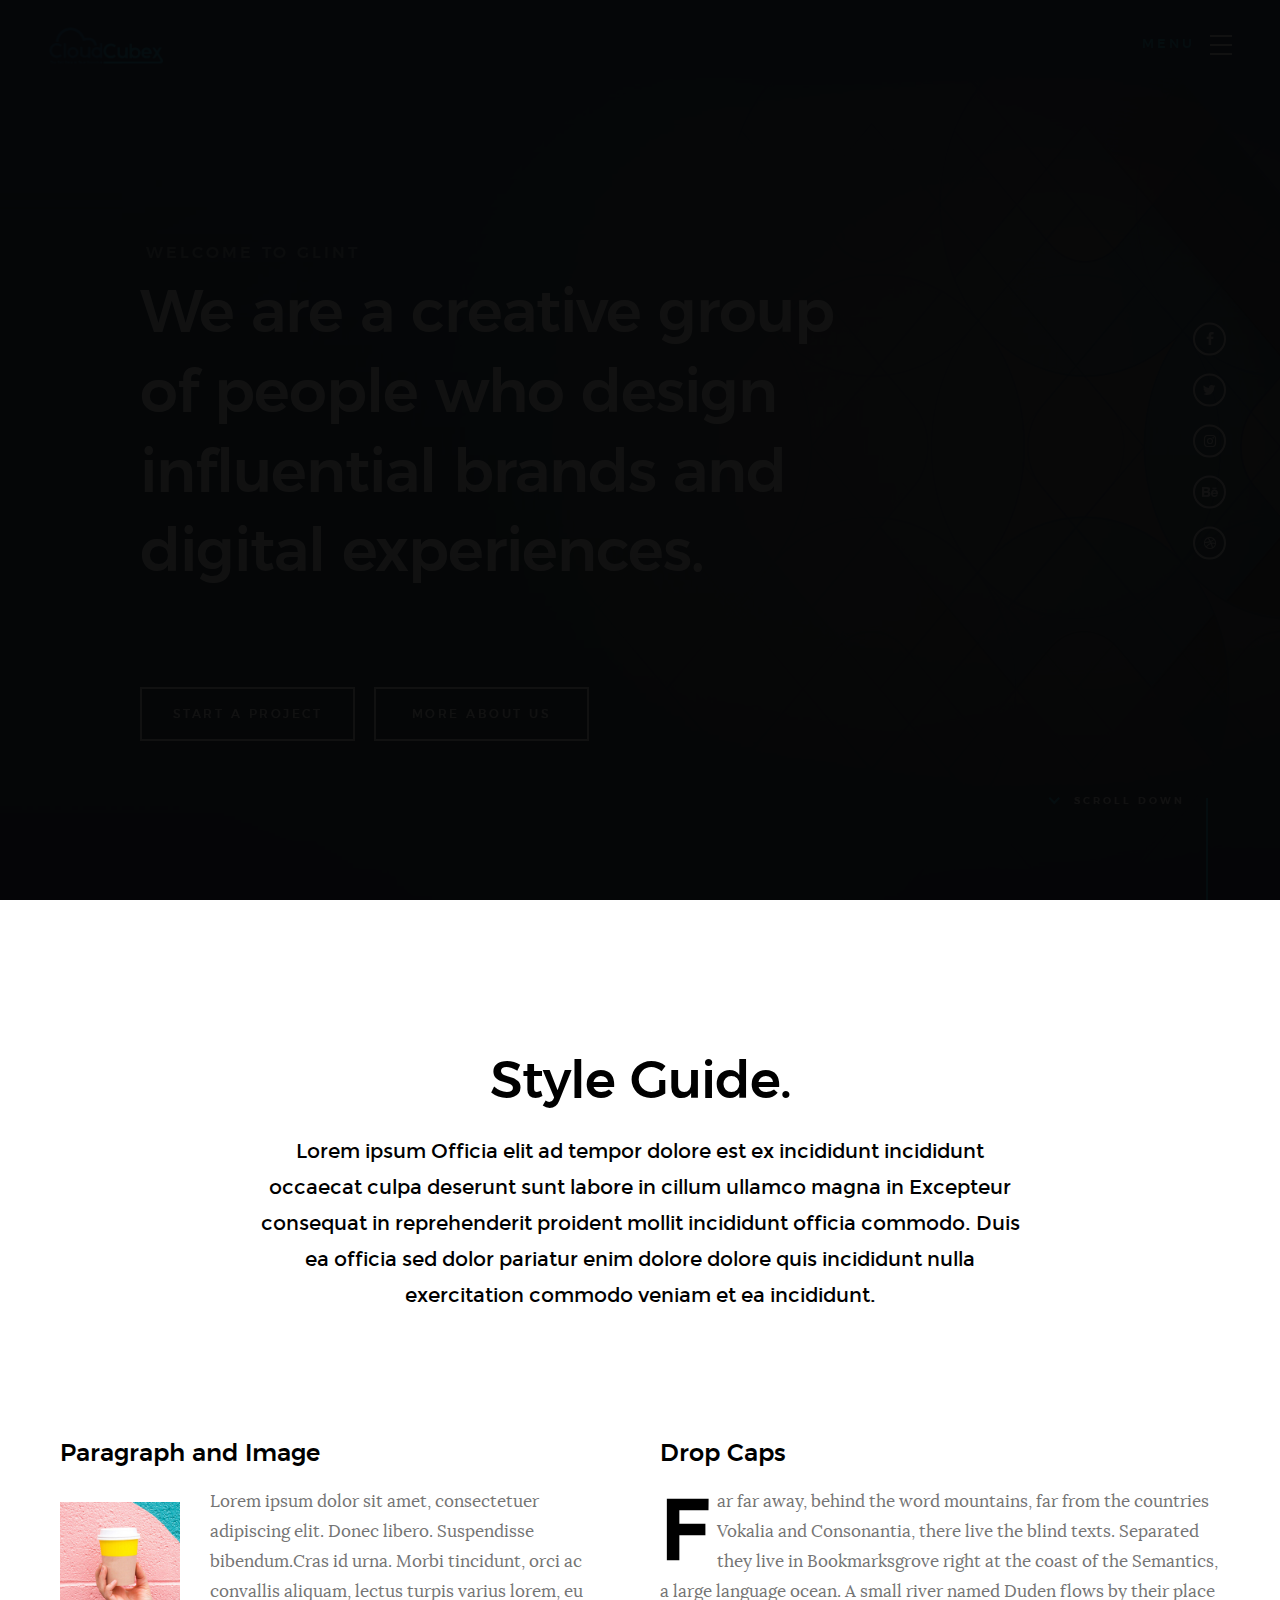
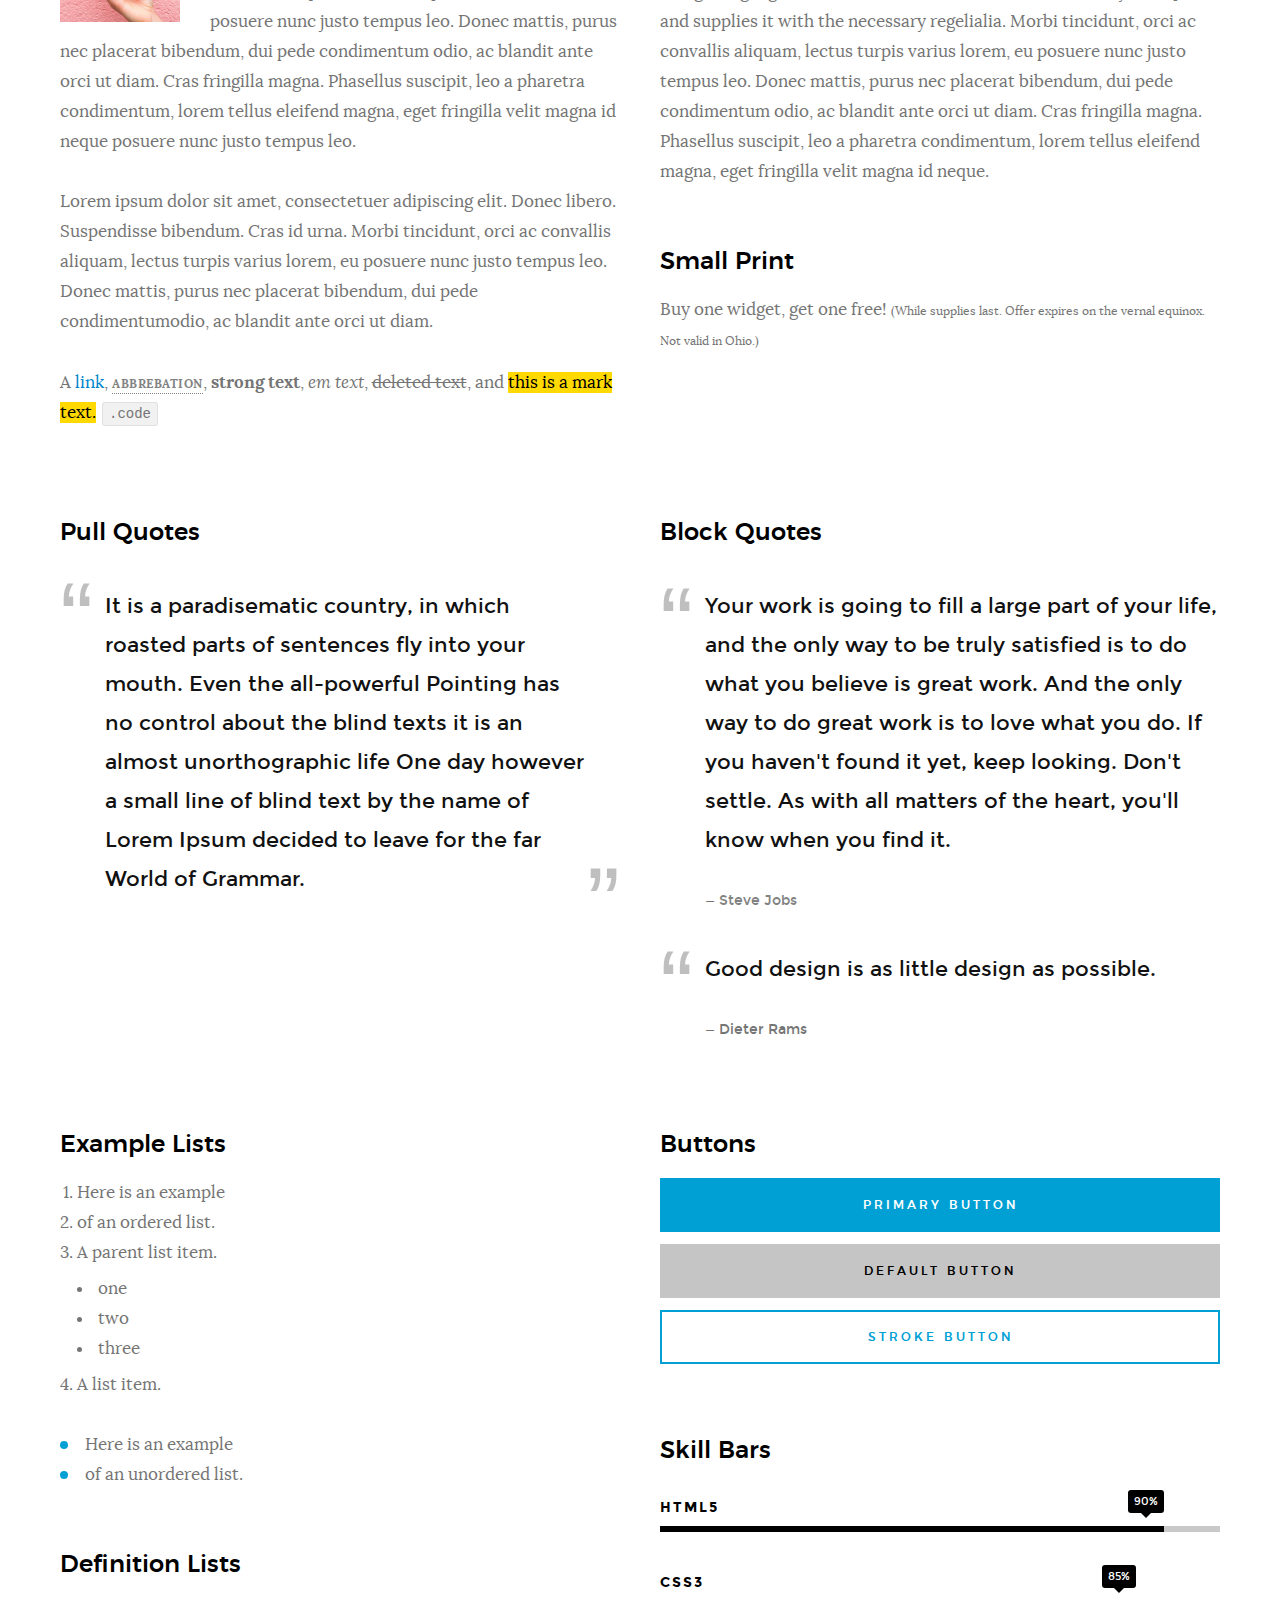
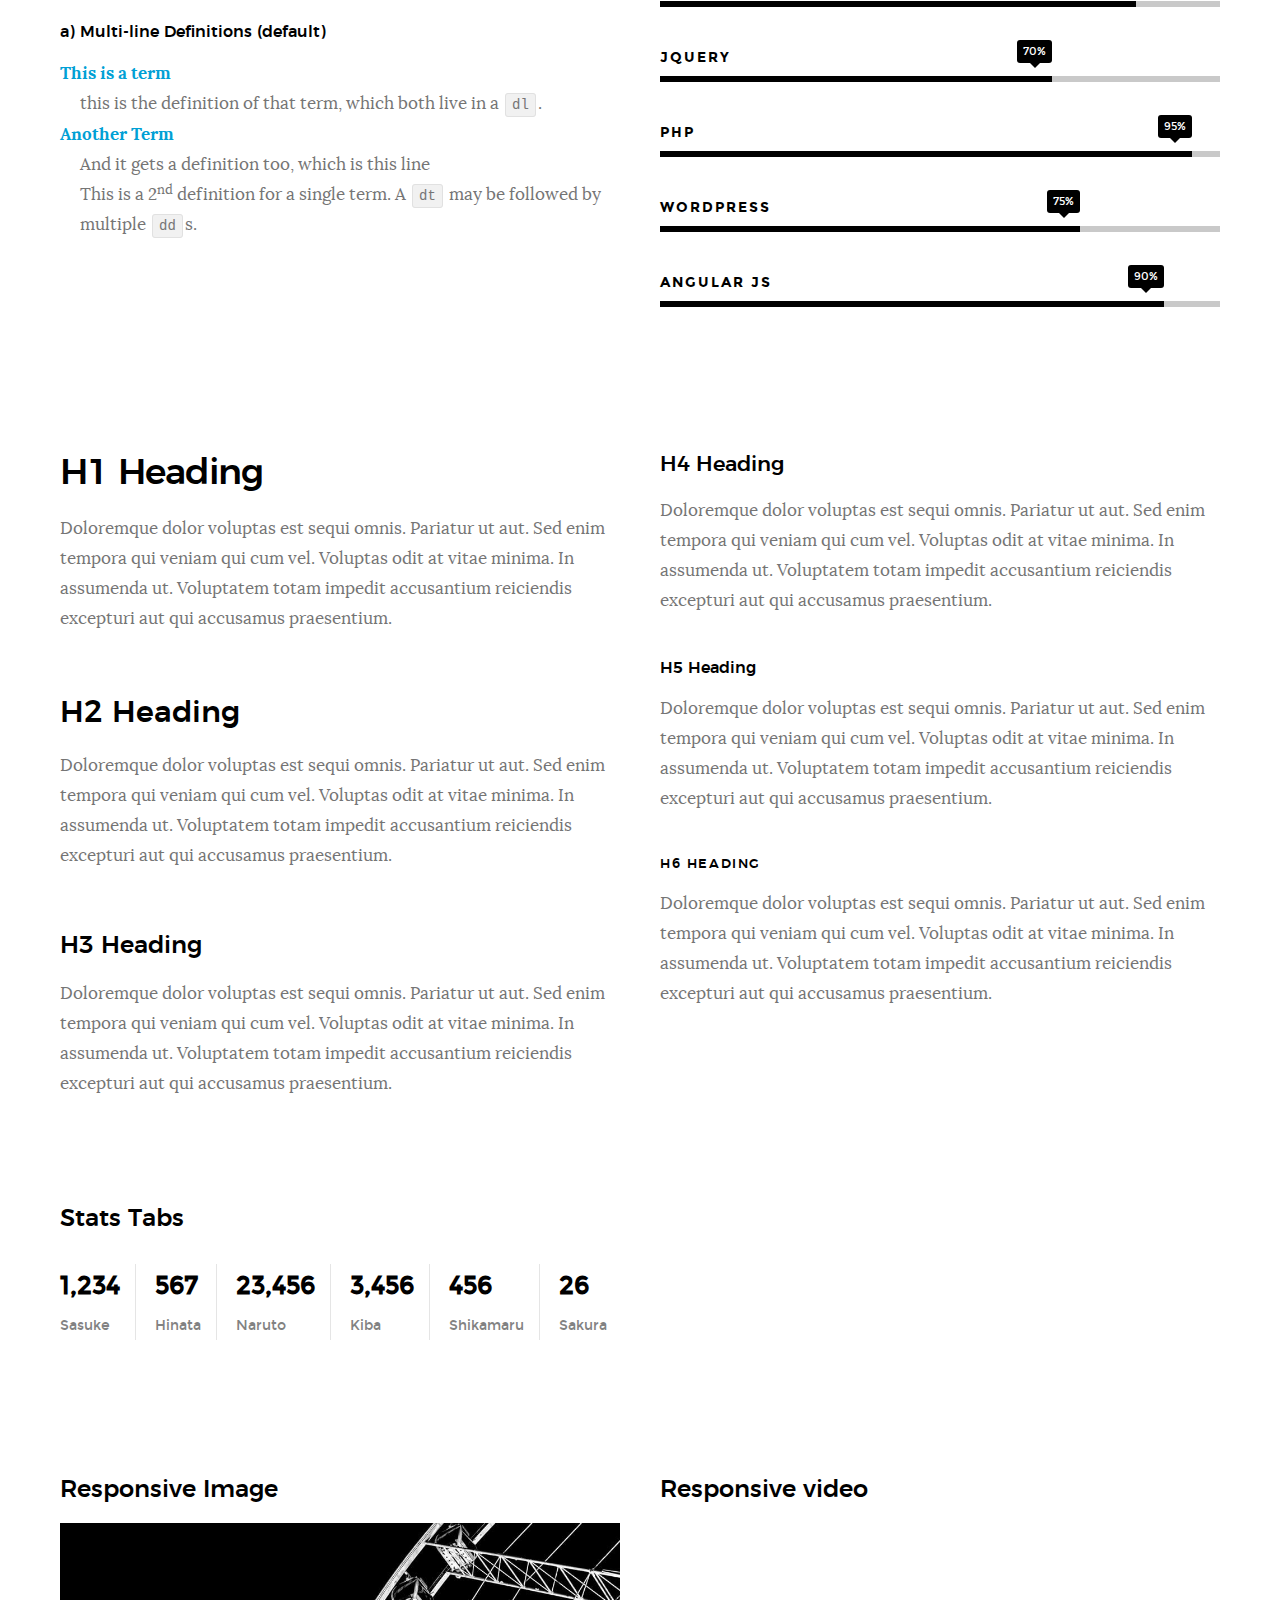
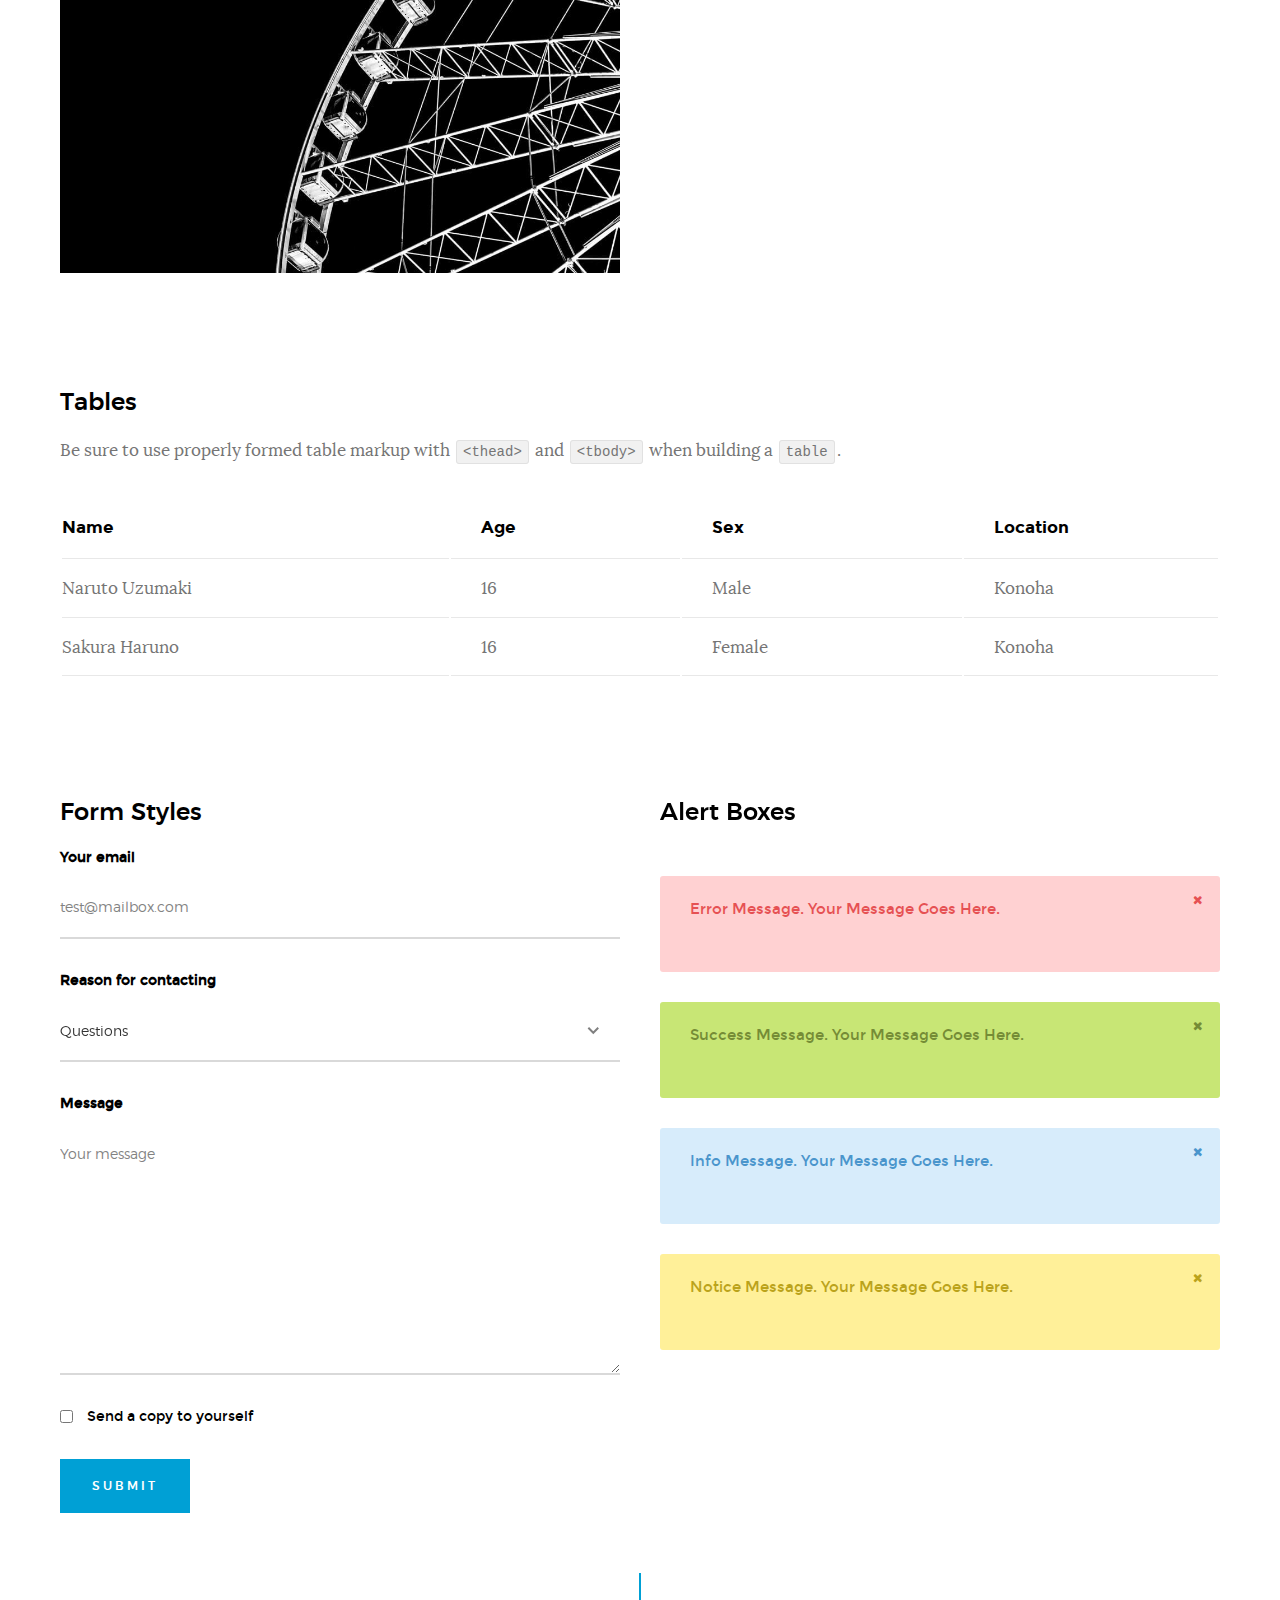
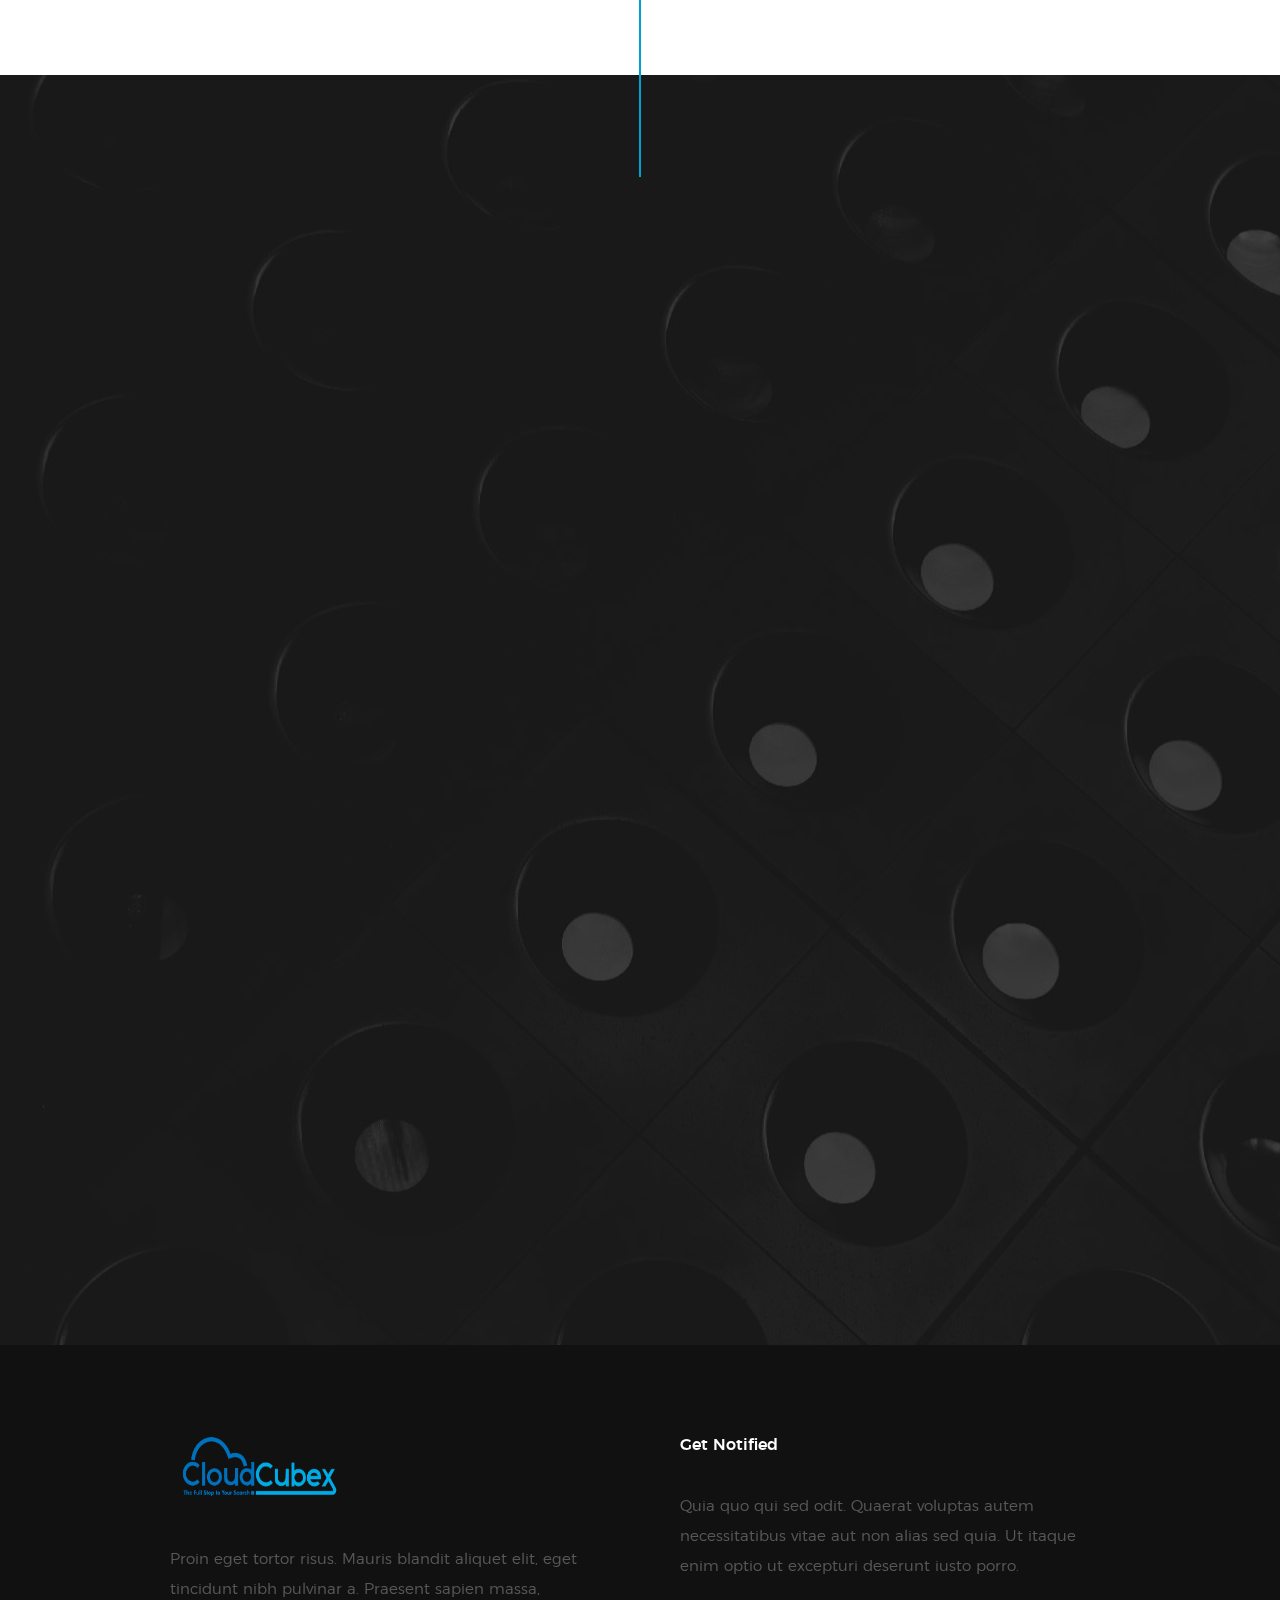
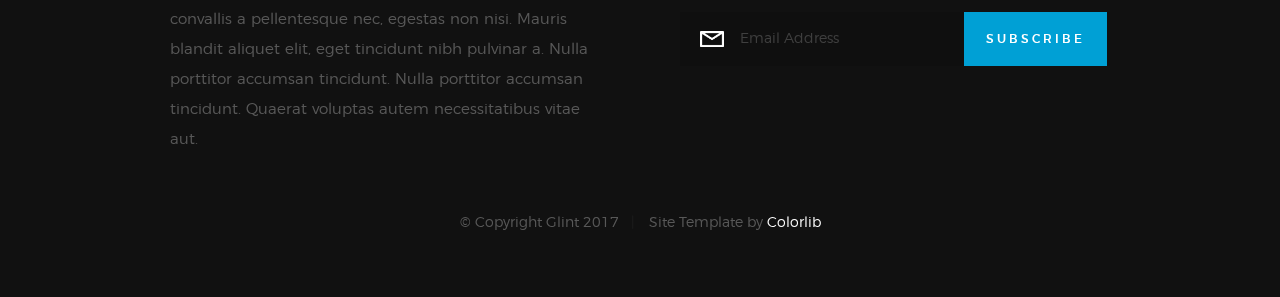
<file: styles.html>
<!DOCTYPE html>
<!--[if lt IE 9 ]><html class="no-js oldie" lang="en"> <![endif]-->
<!--[if IE 9 ]><html class="no-js oldie ie9" lang="en"> <![endif]-->
<!--[if (gte IE 9)|!(IE)]><!-->
<html class="no-js" lang="en">
<!--<![endif]-->

<head>

    <!--- basic page needs
    ================================================== -->
    <meta charset="utf-8">
    <title>Glint - Style Guide</title>
    <meta name="description" content="">
    <meta name="author" content="">

    <!-- mobile specific metas
    ================================================== -->
    <meta name="viewport" content="width=device-width, initial-scale=1">

    <!-- CSS
    ================================================== -->
    <link rel="stylesheet" href="css/base.css">
    <link rel="stylesheet" href="css/vendor.css">
    <link rel="stylesheet" href="css/main.css">

    <style type="text/css" media="screen">
        .s-styles { 
            background: white;
            padding-top: 15rem;
            padding-bottom: 12rem;
        }
     </style> 

    <!-- script
    ================================================== -->
    <script src="js/modernizr.js"></script>
    <script src="js/pace.min.js"></script>

    <!-- favicons
    ================================================== -->
    <link rel="shortcut icon" href="favicon.ico" type="image/x-icon">
    <link rel="icon" href="favicon.ico" type="image/x-icon">

</head>

<body id="top">

    <!-- header
    ================================================== -->
    <header class="s-header">

        <div class="header-logo">
            <a class="site-logo" href="index.html">
                <img style="height:5rem;" src="images/logo.png" alt="Homepage">
            </a>
        </div>

        <nav class="header-nav">

            <a href="#0" class="header-nav__close" title="close"><span>Close</span></a>

            <div class="header-nav__content">
                <h3>Navigation</h3>
                
                <ul class="header-nav__list">
                    <li class="current"><a class="smoothscroll"  href="index.html" title="home">Home</a></li>
                    <li><a href="index.html#about" title="about">About</a></li>
                    <li><a href="index.html#services" title="services">Services</a></li>
                    <li><a href="index.html#works" title="works">Works</a></li>
                    <li><a href="index.html#clients" title="clients">Clients</a></li>
                    <li><a href="#contact" title="contact">Contact</a></li>
                </ul>
    
                <p>Perspiciatis hic praesentium nesciunt. Et neque a dolorum <a href='#0'>voluptatem</a> porro iusto sequi veritatis libero enim. Iusto id suscipit veritatis neque reprehenderit.</p>
    
                <ul class="header-nav__social">
                    <li>
                        <a href="#0"><i class="fa fa-facebook"></i></a>
                    </li>
                    <li>
                        <a href="#0"><i class="fa fa-twitter"></i></a>
                    </li>
                    <li>
                        <a href="#0"><i class="fa fa-instagram"></i></a>
                    </li>
                    <li>
                        <a href="#0"><i class="fa fa-behance"></i></a>
                    </li>
                    <li>
                        <a href="#0"><i class="fa fa-dribbble"></i></a>
                    </li>
                </ul>

            </div> <!-- end header-nav__content -->

        </nav>  <!-- end header-nav -->

        <a class="header-menu-toggle" href="#0">
            <span class="header-menu-text">Menu</span>
            <span class="header-menu-icon"></span>
        </a>

    </header> <!-- end s-header -->


    <!-- home
    ================================================== -->
    <section id="home" class="s-home target-section" data-parallax="scroll" data-image-src="images/hero-bg.jpg" data-natural-width=3000 data-natural-height=2000 data-position-y=center>

        <div class="overlay"></div>
        <div class="shadow-overlay"></div>

        <div class="home-content">

            <div class="row home-content__main">

                <h3>Welcome to Glint</h3>

                <h1>
                    We are a creative group <br>
                    of people who design <br>
                    influential brands and <br>
                    digital experiences.
                </h1>

                <div class="home-content__buttons">
                    <a href="#contact" class="smoothscroll btn btn--stroke">
                        Start a Project
                    </a>
                    <a href="index.html#about" class="smoothscroll btn btn--stroke">
                        More About Us
                    </a>
                </div>

            </div>

            <div class="home-content__scroll">
                <a href="#styles" class="scroll-link smoothscroll">
                    <span>Scroll Down</span>
                </a>
            </div>

            <div class="home-content__line"></div>

        </div> <!-- end home-content -->


        <ul class="home-social">
            <li>
                <a href="#0"><i class="fa fa-facebook" aria-hidden="true"></i><span>Facebook</span></a>
            </li>
            <li>
                <a href="#0"><i class="fa fa-twitter" aria-hidden="true"></i><span>Twiiter</span></a>
            </li>
            <li>
                <a href="#0"><i class="fa fa-instagram" aria-hidden="true"></i><span>Instagram</span></a>
            </li>
            <li>
                <a href="#0"><i class="fa fa-behance" aria-hidden="true"></i><span>Behance</span></a>
            </li>
            <li>
                <a href="#0"><i class="fa fa-dribbble" aria-hidden="true"></i><span>Dribbble</span></a>
            </li>
        </ul> 
        <!-- end home-social -->

    </section> <!-- end s-home -->


    <!-- styles
    ================================================== -->
    <section id="styles" class="s-styles">
        
        <div class="row narrow section-intro add-bottom text-center">

            <div class="col-twelve tab-full">

                <h1 class="display-2">Style Guide.</h1>

                <p class="lead">Lorem ipsum Officia elit ad tempor dolore est ex incididunt incididunt occaecat culpa deserunt sunt labore in cillum ullamco magna in Excepteur consequat in reprehenderit proident mollit incididunt officia commodo.
                Duis ea officia sed dolor pariatur enim dolore dolore quis incididunt nulla exercitation commodo veniam et ea incididunt.</p>

            </div>

        </div>

        <div class="row">

            <div class="col-six tab-full">

                <h3>Paragraph and Image</h3>

                <p><a href="#"><img width="120" height="120" class="pull-left" alt="sample-image" src="images/sample-image.jpg"></a>
                Lorem ipsum dolor sit amet, consectetuer adipiscing elit. Donec libero. Suspendisse bibendum.Cras id urna. Morbi tincidunt, orci ac convallis aliquam, lectus turpis varius lorem, eu posuere nunc justo tempus leo. Donec mattis, purus nec placerat bibendum, dui pede condimentum odio, ac blandit ante orci ut diam. Cras fringilla magna. Phasellus suscipit, leo a pharetra condimentum, lorem tellus eleifend magna, eget fringilla velit magna id neque posuere nunc justo tempus leo. </p>

                <p>
                Lorem ipsum dolor sit amet, consectetuer adipiscing elit. Donec libero. Suspendisse bibendum. Cras id urna. Morbi tincidunt, orci ac convallis aliquam, lectus turpis varius lorem, eu posuere nunc justo tempus leo. Donec mattis, purus nec placerat bibendum, dui pede condimentumodio, ac blandit ante orci ut diam.	
                </p>

                <p>A <a href="#">link</a>,
                <abbr title="this really isn't a very good description">abbrebation</abbr>,
                <strong>strong text</strong>,
                <em>em text</em>,
                <del>deleted text</del>, and
                <mark>this is a mark text.</mark>
                <code>.code</code>
                </p>

            </div>

            <div class="col-six tab-full">

                <h3>Drop Caps</h3>

                <p class="drop-cap">Far far away, behind the word mountains, far from the countries Vokalia and Consonantia,
                there live the blind texts. Separated they live in Bookmarksgrove right at the coast of the
                Semantics, a large language ocean. A small river named Duden flows by their place and supplies it with the necessary regelialia. Morbi tincidunt, orci ac convallis aliquam, lectus turpis varius lorem, eu	posuere nunc justo tempus leo. Donec mattis, purus nec placerat bibendum, dui pede condimentum odio, ac blandit ante orci ut diam. Cras fringilla magna. Phasellus suscipit, leo a pharetra condimentum, lorem tellus eleifend magna, eget fringilla velit magna id neque.
                </p>

                <h3>Small Print</h3>

                <p>Buy one widget, get one free!
                <small>(While supplies last. Offer expires on the vernal equinox. Not valid in Ohio.)</small>
                </p>

            </div>

        </div> <!-- end row -->

        <div class="row">

            <div class="col-six tab-full">

                <h3>Pull Quotes</h3>

                <aside class="pull-quote">
                    <blockquote>
                    <p>It is a paradisematic country, in which roasted parts of
                    sentences fly into your mouth. Even the all-powerful Pointing has no control about the blind
                    texts it is an almost unorthographic life One day however a small line of blind text by the name
                    of Lorem Ipsum decided to leave for the far World of Grammar.</p>
                    </blockquote>
                </aside>

            </div>

            <div class="col-six tab-full">

                <h3>Block Quotes</h3>

                <blockquote cite="http://where-i-got-my-info-from.com">
                <p>Your work is going to fill a large part of your life, and the only way to be truly satisfied is
                to do what you believe is great work. And the only way to do great work is to love what you do.
                If you haven't found it yet, keep looking. Don't settle. As with all matters of the heart, you'll know when you find it.
                </p>
                <cite>
                    <a href="#">Steve Jobs</a>
                </cite>
                </blockquote>

                <blockquote>
                <p>Good design is as little design as possible.</p>
                <cite>Dieter Rams</cite>
                </blockquote>

            </div>

        </div> <!-- end row -->


        <div class="row half-bottom">

            <div class="col-six tab-full">

                <h3>Example Lists</h3>

                <ol>
                    <li>Here is an example</li>
                    <li>of an ordered list.</li>
                    <li>A parent list item.
                        <ul>
                            <li>one</li>
                            <li>two</li>
                            <li>three</li>
                        </ul>
                        </li>
                        <li>A list item.</li>
                    </ol>

                <ul class="disc">
                    <li>Here is an example</li>
                    <li>of an unordered list.</li>
                </ul>

                <h3>Definition Lists</h3>

                <h5>a) Multi-line Definitions (default) </h5>

                <dl>
                    <dt><strong>This is a term</strong></dt>
                        <dd>this is the definition of that term, which both live in a <code>dl</code>.</dd>
                    <dt><strong>Another Term</strong></dt>
                        <dd>And it gets a definition too, which is this line</dd>
                        <dd>This is a 2<sup>nd</sup> definition for a single term. A <code>dt</code> may be followed by multiple <code>dd</code>s.</dd>
                </dl>

            </div>

            <div class="col-six tab-full">

                <h3>Buttons</h3>

                <p>
                    <a class="btn btn--primary full-width" href="#0">Primary Button</a>
                    <a class="btn full-width" href="#0">Default Button</a>
                    <a class="btn btn--stroke full-width" href="#0">Stroke Button</a>
                </p>

                <h3>Skill Bars</h3>
                
                <ul class="skill-bars">
                    <li>
                    <div class="progress percent90"><span>90%</span></div>
                    <strong>HTML5</strong>
                    </li>
                    <li>
                    <div class="progress percent85"><span>85%</span></div>
                    <strong>CSS3</strong>
                    </li>
                    <li>
                    <div class="progress percent70"><span>70%</span></div>
                    <strong>JQuery</strong>
                    </li>
                    <li>
                    <div class="progress percent95"><span>95%</span></div>
                    <strong>PHP</strong>
                    </li>
                    <li>
                    <div class="progress percent75"><span>75%</span></div>
                    <strong>Wordpress</strong>
                    </li>
                    <li>
                    <div class="progress percent90"><span>90%</span></div>
                    <strong>Angular JS</strong>
                    </li>
                </ul>

            </div>

        </div> <!-- end row -->

        <div class="row half-bottom">

            <div class="col-six tab-full">
                    
                <h1>H1 Heading</h1>
                <p>Doloremque dolor voluptas est sequi omnis. Pariatur ut aut. Sed enim tempora qui veniam qui cum vel. 
                Voluptas odit at vitae minima. In assumenda ut. Voluptatem totam impedit accusantium reiciendis excepturi aut qui accusamus praesentium.</p>

                <h2>H2 Heading</h2>
                <p>Doloremque dolor voluptas est sequi omnis. Pariatur ut aut. Sed enim tempora qui veniam qui cum vel. 
                Voluptas odit at vitae minima. In assumenda ut. Voluptatem totam impedit accusantium reiciendis excepturi aut qui accusamus praesentium.</p>

                <h3>H3 Heading</h3>
                <p>Doloremque dolor voluptas est sequi omnis. Pariatur ut aut. Sed enim tempora qui veniam qui cum vel. 
                Voluptas odit at vitae minima. In assumenda ut. Voluptatem totam impedit accusantium reiciendis excepturi aut qui accusamus praesentium.</p>

            </div>

            <div class="col-six tab-full">
                    
                <h4>H4 Heading</h4>
                <p>Doloremque dolor voluptas est sequi omnis. Pariatur ut aut. Sed enim tempora qui veniam qui cum vel. 
                Voluptas odit at vitae minima. In assumenda ut. Voluptatem totam impedit accusantium reiciendis excepturi aut qui accusamus praesentium.</p>

                <h5>H5 Heading</h5>
                <p>Doloremque dolor voluptas est sequi omnis. Pariatur ut aut. Sed enim tempora qui veniam qui cum vel. 
                Voluptas odit at vitae minima. In assumenda ut. Voluptatem totam impedit accusantium reiciendis excepturi aut qui accusamus praesentium.</p>

                <h6>H6 Heading</h6>
                <p>Doloremque dolor voluptas est sequi omnis. Pariatur ut aut. Sed enim tempora qui veniam qui cum vel. 
                Voluptas odit at vitae minima. In assumenda ut. Voluptatem totam impedit accusantium reiciendis excepturi aut qui accusamus praesentium.</p>

            </div>

        </div>


        <div class="row half-bottom">

            <div class="col-twelve">

                    <h3>Stats Tabs</h3>

                <ul class="stats-tabs">
                    <li><a href="#">1,234 <em>Sasuke</em></a></li>
                    <li><a href="#">567 <em>Hinata</em></a></li>
                    <li><a href="#">23,456 <em>Naruto</em></a></li>
                    <li><a href="#">3,456 <em>Kiba</em></a></li>
                    <li><a href="#">456 <em>Shikamaru</em></a></li>
                    <li><a href="#">26 <em>Sakura</em></a></li>
                    </ul>

            </div>

        </div> <!-- end row -->


        <div class="row half-bottom">

            <div class="col-six tab-full">

                <h3>Responsive Image</h3>
                <p><img src="images/wheel-500.jpg" 
                    srcset="images/wheel-1000.jpg 1000w, 
                    images/wheel-500.jpg 500w" 
                    sizes="(max-width: 1000px) 100vw, 1000px" alt=""></p>

            </div>

            <div class="col-six tab-full">

                <h3>Responsive video</h3>

                <div class="video-container">
                <iframe src="https://player.vimeo.com/video/14592941?title=0&amp;byline=0&amp;portrait=0&amp;color=F64B39" width="500" height="281" frameborder="0" webkitallowfullscreen mozallowfullscreen allowfullscreen></iframe> 
                </div>

            </div>
            
        </div> <!-- end row -->


        <div class="row add-bottom">

            <div class="col-twelve">

                <h3>Tables</h3>
                <p>Be sure to use properly formed table markup with <code>&lt;thead&gt;</code> and <code>&lt;tbody&gt;</code> when building a <code>table</code>.</p>

                <div class="table-responsive">

                    <table>
                            <thead>
                            <tr>
                                <th>Name</th>
                                <th>Age</th>
                                <th>Sex</th>
                                <th>Location</th>
                            </tr>
                            </thead>
                            <tbody>
                            <tr>
                                <td>Naruto Uzumaki</td>
                                <td>16</td>
                                <td>Male</td>
                                <td>Konoha</td>
                            </tr>
                            <tr>
                                <td>Sakura Haruno</td>
                                <td>16</td>
                                <td>Female</td>
                                <td>Konoha</td>
                            </tr>
                            </tbody>
                    </table>

                </div>

            </div>
            
        </div> <!-- end row -->
    

        <div class="row">

            <div class="col-six tab-full">

                <h3>Form Styles</h3>

                <form>
                        <div>
                            <label for="sampleInput">Your email</label>
                            <input class="full-width" type="email" placeholder="test@mailbox.com" id="sampleInput">
                    </div>
                    <div>
                            <label for="sampleRecipientInput">Reason for contacting</label>
                            <div class="cl-custom-select">
                                <select class="full-width" id="sampleRecipientInput">
                                    <option value="Option 1">Questions</option>
                                    <option value="Option 2">Report</option>
                                    <option value="Option 3">Others</option>
                                </select>
                            </div>
                    </div>
                    
                        <label for="exampleMessage">Message</label>
                        <textarea class="full-width" placeholder="Your message" id="exampleMessage"></textarea>

                        <label class="add-bottom">
                            <input type="checkbox">
                            <span class="label-text">Send a copy to yourself</span>
                        </label>
                    
                        <input class="btn--primary" type="submit" value="Submit">

                </form>

            </div>

            <div class="col-six tab-full">

                <h3>Alert Boxes</h3>

                <br>
                
                <div class="alert-box alert-box--error hideit">
                    <p>Error Message. Your Message Goes Here.</p>
                    <i class="fa fa-times alert-box__close" aria-hidden="true"></i>
                </div><!-- /error -->
                        
                <div class="alert-box alert-box--success hideit">
                    <p>Success Message. Your Message Goes Here.</p>
                    <i class="fa fa-times alert-box__close" aria-hidden="true"></i>
                </div><!-- /success -->
                        
                <div class="alert-box alert-box--info hideit">
                    <p>Info Message. Your Message Goes Here.</p>
                    <i class="fa fa-times alert-box__close" aria-hidden="true"></i>
                </div><!-- /info -->
                        
                <div class="alert-box alert-box--notice hideit">
                    <p>Notice Message. Your Message Goes Here.</p>
                    <i class="fa fa-times alert-box__close" aria-hidden="true"></i>
                </div><!-- /notice -->
            
            </div>

        </div> <!-- end row -->

    </section> <!-- end styles -->


    <!-- contact
    ================================================== -->
    <section id="contact" class="s-contact">

        <div class="overlay"></div>
        <div class="contact__line"></div>

        <div class="row section-header" data-aos="fade-up">
            <div class="col-full">
                <h3 class="subhead">Contact Us</h3>
                <h1 class="display-2 display-2--light">Reach out for a new project or just say hello</h1>
            </div>
        </div>

        <div class="row contact-content" data-aos="fade-up">
            
            <div class="contact-primary">

                <h3 class="h6">Send Us A Message</h3>

                <form name="contactForm" id="contactForm" method="post" action="" novalidate="novalidate">
                    <fieldset>
    
                    <div class="form-field">
                        <input name="contactName" type="text" id="contactName" placeholder="Your Name" value="" minlength="2" required="" aria-required="true" class="full-width">
                    </div>
                    <div class="form-field">
                        <input name="contactEmail" type="email" id="contactEmail" placeholder="Your Email" value="" required="" aria-required="true" class="full-width">
                    </div>
                    <div class="form-field">
                        <input name="contactSubject" type="text" id="contactSubject" placeholder="Subject" value="" class="full-width">
                    </div>
                    <div class="form-field">
                        <textarea name="contactMessage" id="contactMessage" placeholder="Your Message" rows="10" cols="50" required="" aria-required="true" class="full-width"></textarea>
                    </div>
                    <div class="form-field">
                        <button class="full-width btn--primary">Submit</button>
                        <div class="submit-loader">
                            <div class="text-loader">Sending...</div>
                            <div class="s-loader">
                                <div class="bounce1"></div>
                                <div class="bounce2"></div>
                                <div class="bounce3"></div>
                            </div>
                        </div>
                    </div>
    
                    </fieldset>
                </form>

                <!-- contact-warning -->
                <div class="message-warning">
                    Something went wrong. Please try again.
                </div> 
            
                <!-- contact-success -->
                <div class="message-success">
                    Your message was sent, thank you!<br>
                </div>

            </div> <!-- end contact-primary -->

            <div class="contact-secondary">
                <div class="contact-info">

                    <h3 class="h6 hide-on-fullwidth">Contact Info</h3>

                    <div class="cinfo">
                        <h5>Where to Find Us</h5>
                        <p>
                            1600 Amphitheatre Parkway<br>
                            Mountain View, CA<br>
                            94043 US
                        </p>
                    </div>

                    <div class="cinfo">
                        <h5>Email Us At</h5>
                        <p>
                            contact@glintsite.com<br>
                            info@glintsite.com
                        </p>
                    </div>

                    <div class="cinfo">
                        <h5>Call Us At</h5>
                        <p>
                            Phone: (+63) 555 1212<br>
                            Mobile: (+63) 555 0100<br>
                            Fax: (+63) 555 0101
                        </p>
                    </div>

                    <ul class="contact-social">
                        <li>
                            <a href="#"><i class="fa fa-facebook" aria-hidden="true"></i></a>
                        </li>
                        <li>
                            <a href="#"><i class="fa fa-twitter" aria-hidden="true"></i></a>
                        </li>
                        <li>
                            <a href="#"><i class="fa fa-instagram" aria-hidden="true"></i></a>
                        </li>
                        <li>
                            <a href="#"><i class="fa fa-behance" aria-hidden="true"></i></a>
                        </li>
                        <li>
                            <a href="#"><i class="fa fa-dribbble" aria-hidden="true"></i></a>
                        </li>
                    </ul> <!-- end contact-social -->

                </div> <!-- end contact-info -->
            </div> <!-- end contact-secondary -->

        </div> <!-- end contact-content -->

    </section> <!-- end s-contact -->


    <!-- footer
    ================================================== -->
    <footer>

        <div class="row footer-main">

            <div class="col-six tab-full left footer-desc">

                <div class="footer-logo"></div>
                Proin eget tortor risus. Mauris blandit aliquet elit, eget tincidunt nibh pulvinar a. Praesent sapien massa, convallis a pellentesque nec, egestas non nisi. Mauris blandit aliquet elit, eget tincidunt nibh pulvinar a. Nulla porttitor accumsan tincidunt. Nulla porttitor accumsan tincidunt. Quaerat voluptas autem necessitatibus vitae aut.

            </div>

            <div class="col-six tab-full right footer-subscribe">

                <h4>Get Notified</h4>
                <p>Quia quo qui sed odit. Quaerat voluptas autem necessitatibus vitae aut non alias sed quia. Ut itaque enim optio ut excepturi deserunt iusto porro.</p>

                <div class="subscribe-form">
                    <form id="mc-form" class="group" novalidate="true">
                        <input type="email" value="" name="EMAIL" class="email" id="mc-email" placeholder="Email Address" required="">
                        <input type="submit" name="subscribe" value="Subscribe">
                        <label for="mc-email" class="subscribe-message"></label>
                    </form>
                </div>

            </div>

        </div> <!-- end footer-main -->

        <div class="row footer-bottom">

            <div class="col-twelve">
                <div class="copyright">
                    <span>© Copyright Glint 2017</span> 
                    <span>Site Template by <a href="https://www.colorlib.com/">Colorlib</a></span>	
                </div>

                <div class="go-top">
                    <a class="smoothscroll" title="Back to Top" href="#top"><i class="icon-arrow-up" aria-hidden="true"></i></a>
                </div>
            </div>

        </div> <!-- end footer-bottom -->

    </footer> <!-- end footer -->


    <!-- photoswipe background
    ================================================== -->
    <div aria-hidden="true" class="pswp" role="dialog" tabindex="-1">

        <div class="pswp__bg"></div>
        <div class="pswp__scroll-wrap">

            <div class="pswp__container">
                <div class="pswp__item"></div>
                <div class="pswp__item"></div>
                <div class="pswp__item"></div>
            </div>

            <div class="pswp__ui pswp__ui--hidden">
                <div class="pswp__top-bar">
                    <div class="pswp__counter"></div><button class="pswp__button pswp__button--close" title="Close (Esc)"></button> <button class="pswp__button pswp__button--share" title=
                    "Share"></button> <button class="pswp__button pswp__button--fs" title="Toggle fullscreen"></button> <button class="pswp__button pswp__button--zoom" title=
                    "Zoom in/out"></button>
                    <div class="pswp__preloader">
                        <div class="pswp__preloader__icn">
                            <div class="pswp__preloader__cut">
                                <div class="pswp__preloader__donut"></div>
                            </div>
                        </div>
                    </div>
                </div>
                <div class="pswp__share-modal pswp__share-modal--hidden pswp__single-tap">
                    <div class="pswp__share-tooltip"></div>
                </div><button class="pswp__button pswp__button--arrow--left" title="Previous (arrow left)"></button> <button class="pswp__button pswp__button--arrow--right" title=
                "Next (arrow right)"></button>
                <div class="pswp__caption">
                    <div class="pswp__caption__center"></div>
                </div>
            </div>

        </div>

    </div> <!-- end photoSwipe background -->


    <!-- preloader
    ================================================== -->
    <div id="preloader">
        <div id="loader">
            <div class="line-scale-pulse-out">
                <div></div>
                <div></div>
                <div></div>
                <div></div>
                <div></div>
            </div>
        </div>
    </div>


    <!-- Java Script
    ================================================== -->
    <script src="js/jquery-3.2.1.min.js"></script>
    <script src="js/plugins.js"></script>
    <script src="js/main.js"></script>

</body>

</html>
</file>
<file: css/base.css>
/* =================================================================== 
 *
 *  Glint v1.0 Base Stylesheet
 *  11-20-2017
 *  ------------------------------------------------------------------
 *
 *  TOC:
 *  # imports 
 *  # normalize
 *  # basic/base setup styles
 *      ## Media
 *      ## Typography resets 
 *      ## links
 *      ## inputs
 *  # grid
 *      ## medium size devices
 *      ## tablets
 *      ## mobile devices
 *      ## small mobile devices
 *  # block grids
 *      ## medium size devices
 *      ## tablets
 *      ## mobile devices
 *      ## small mobile devices
 *  # MISC
 *
 * =================================================================== */


/* ===================================================================
 * # imports 
 *
 * ------------------------------------------------------------------- */
@import url("font-awesome/css/font-awesome.min.css");
@import url("micons/micons.css");
@import url("fonts.css");


/* ===================================================================
 * # normalize
 * normalize.css v5.0.0 | MIT License | 
 * github.com/necolas/normalize.css
 *
 * ------------------------------------------------------------------- */
html {
    font-family: sans-serif;
    line-height: 1.15;
    -ms-text-size-adjust: 100%;
    -webkit-text-size-adjust: 100%;
}

body {
    margin: 0;
}

article,
aside,
footer,
header,
nav,
section {
    display: block;
}

h1 {
    font-size: 2em;
    margin: 0.67em 0;
}

figcaption,
figure,
main {
    display: block;
}

figure {
    margin: 1em 40px;
}

hr {
    box-sizing: content-box;
    height: 0;
    overflow: visible;
}

pre {
    font-family: monospace, monospace;
    font-size: 1em;
}

a {
    background-color: transparent;
    -webkit-text-decoration-skip: objects;
}

a:active,
a:hover {
    outline-width: 0;
}

abbr[title] {
    border-bottom: none;
    text-decoration: underline;
    text-decoration: underline dotted;
}

b,
strong {
    font-weight: inherit;
}

b,
strong {
    font-weight: bolder;
}

code,
kbd,
samp {
    font-family: monospace, monospace;
    font-size: 1em;
}

dfn {
    font-style: italic;
}

mark {
    background-color: #ff0;
    color: #000;
}

small {
    font-size: 80%;
}

sub,
sup {
    font-size: 75%;
    line-height: 0;
    position: relative;
    vertical-align: baseline;
}

sub {
    bottom: -0.25em;
}

sup {
    top: -0.5em;
}

audio,
video {
    display: inline-block;
}

audio:not([controls]) {
    display: none;
    height: 0;
}

img {
    border-style: none;
}

svg:not(:root) {
    overflow: hidden;
}

button,
input,
optgroup,
select,
textarea {
    font-family: sans-serif;
    font-size: 100%;
    line-height: 1.15;
    margin: 0;
}

button,
input {
    overflow: visible;
}

button,
select {
    text-transform: none;
}

button,
html [type="button"],
[type="reset"],
[type="submit"] {
    -webkit-appearance: button;
}

button::-moz-focus-inner,
[type="button"]::-moz-focus-inner,
[type="reset"]::-moz-focus-inner,
[type="submit"]::-moz-focus-inner {
    border-style: none;
    padding: 0;
}

button:-moz-focusring,
[type="button"]:-moz-focusring,
[type="reset"]:-moz-focusring,
[type="submit"]:-moz-focusring {
    outline: 1px dotted ButtonText;
}

fieldset {
    border: 1px solid #c0c0c0;
    margin: 0 2px;
    padding: 0.35em 0.625em 0.75em;
}

legend {
    box-sizing: border-box;
    color: inherit;
    display: table;
    max-width: 100%;
    padding: 0;
    white-space: normal;
}

progress {
    display: inline-block;
    vertical-align: baseline;
}

textarea {
    overflow: auto;
}

[type="checkbox"],
[type="radio"] {
    box-sizing: border-box;
    padding: 0;
}

[type="number"]::-webkit-inner-spin-button,
[type="number"]::-webkit-outer-spin-button {
    height: auto;
}

[type="search"] {
    -webkit-appearance: textfield;
    outline-offset: -2px;
}

[type="search"]::-webkit-search-cancel-button,
[type="search"]::-webkit-search-decoration {
    -webkit-appearance: none;
}

::-webkit-file-upload-button {
    -webkit-appearance: button;
    font: inherit;
}

details,
menu {
    display: block;
}

summary {
    display: list-item;
}

canvas {
    display: inline-block;
}

template {
    display: none;
}

[hidden] {
    display: none;
}


/* ===================================================================
 * # basic/base setup styles
 *
 * ------------------------------------------------------------------- */
html {
    font-size: 62.5%;
    box-sizing: border-box;
}

*,
*::before,
*::after {
    box-sizing: inherit;
}

body {
    font-weight: normal;
    line-height: 1;
    word-wrap: break-word;
    text-rendering: optimizeLegibility;
    -webkit-overflow-scrolling: touch;
    -webkit-text-size-adjust: none;
}

body,
input,
button {
    -moz-osx-font-smoothing: grayscale;
    -webkit-font-smoothing: antialiased;
}


/* ------------------------------------------------------------------- 
 * ## Media
 * ------------------------------------------------------------------- */
img,
video {
    max-width: 100%;
    height: auto;
}


/* ------------------------------------------------------------------- 
 * ## Typography resets 
 * ------------------------------------------------------------------- */
div,
dl,
dt,
dd,
ul,
ol,
li,
h1,
h2,
h3,
h4,
h5,
h6,
pre,
form,
p,
blockquote,
th,
td {
    margin: 0;
    padding: 0;
}

h1,
h2,
h3,
h4,
h5,
h6 {
    -webkit-font-smoothing: auto;
    -webkit-font-smoothing: antialiased;
    -webkit-font-variant-ligatures: common-ligatures;
    -moz-font-variant-ligatures: common-ligatures;
    font-variant-ligatures: common-ligatures;
    text-rendering: optimizeLegibility;
}

em,
i {
    font-style: italic;
    line-height: inherit;
}

strong,
b {
    font-weight: bold;
    line-height: inherit;
}

small {
    font-size: 60%;
    line-height: inherit;
}

ol,
ul {
    list-style: none;
}

li {
    display: block;
}


/* ------------------------------------------------------------------- 
 * ## links 
 * ------------------------------------------------------------------- */
a {
    text-decoration: none;
    line-height: inherit;
}

a img {
    border: none;
}


/* ------------------------------------------------------------------- 
 * ## inputs 
 * ------------------------------------------------------------------- */
fieldset {
    margin: 0;
    padding: 0;
}

input[type="email"],
input[type="number"],
input[type="search"],
input[type="text"],
input[type="tel"],
input[type="url"],
input[type="password"],
textarea {
    -webkit-appearance: none;
    -moz-appearance: none;
    -ms-appearance: none;
    -o-appearance: none;
    appearance: none;
}


/* ===================================================================
 * # grid
 *
 * ------------------------------------------------------------------- */
.row {
    width: 94%;
    max-width: 1200px;
    margin: 0 auto;
}

.row:after {
    content: "";
    display: table;
    clear: both;
}

.row .row {
    width: auto;
    max-width: none;
    margin-left: -20px;
    margin-right: -20px;
}


/* column blocks
 * -------------------------------------- */
[class*="col-"] {
    float: left;
    padding: 0 20px;
}

[class*="col-"]+[class*="col-"].end {
    float: right;
}


/* column width classes 
 * -------------------------------------- */
.col-one {
    width: 8.33333%;
}

.col-two,
.col-1-6 {
    width: 16.66667%;
}

.col-three,
.col-1-4 {
    width: 25%;
}

.col-four,
.col-1-3 {
    width: 33.33333%;
}

.col-five {
    width: 41.66667%;
}

.col-six,
.col-1-2 {
    width: 50%;
}

.col-seven {
    width: 58.33333%;
}

.col-eight,
.col-2-3 {
    width: 66.66667%;
}

.col-nine,
.col-3-4 {
    width: 75%;
}

.col-ten,
.col-5-6 {
    width: 83.33333%;
}

.col-eleven {
    width: 91.66667%;
}

.col-twelve,
.col-full {
    width: 100%;
}


/* ------------------------------------------------------------------- 
 * ## medium size devices
 * ------------------------------------------------------------------- */
@media only screen and (max-width: 1200px) {
    .row .row {
        margin-left: -15px;
        margin-right: -15px;
    }
    [class*="col-"] {
        padding: 0 15px;
    }
    .md-two,
    .md-1-6 {
        width: 16.66667%;
    }
    .md-one {
        width: 8.33333%;
    }
    .md-three,
    .md-1-4 {
        width: 25%;
    }
    .md-four,
    .md-1-3 {
        width: 33.33333%;
    }
    .md-five {
        width: 41.66667%;
    }
    .md-six,
    .md-1-2 {
        width: 50%;
    }
    .md-seven {
        width: 58.33333%;
    }
    .md-eight,
    .md-2-3 {
        width: 66.66667%;
    }
    .md-nine,
    .md-3-4 {
        width: 75%;
    }
    .md-ten,
    .md-5-6 {
        width: 83.33333%;
    }
    .md-eleven {
        width: 91.66667%;
    }
    .md-twelve,
    .md-full {
        width: 100%;
    }
}


/* ------------------------------------------------------------------- 
 * ## tablets
 * ------------------------------------------------------------------- */
@media only screen and (max-width: 800px) {
    .row {
        width: 90%;
    }
    .tab-1-4 {
        width: 25%;
    }
    .tab-1-3 {
        width: 33.33333%;
    }
    .tab-1-2 {
        width: 50%;
    }
    .tab-2-3 {
        width: 66.66667%;
    }
    .tab-3-4 {
        width: 75%;
    }
    .tab-full {
        width: 100%;
    }
}


/* ------------------------------------------------------------------- 
 * ## mobile devices
 * ------------------------------------------------------------------- */
@media only screen and (max-width: 600px) {
    .row {
        width: auto;
        padding-left: 25px;
        padding-right: 25px;
    }
    .row .row {
        margin-left: -10px;
        margin-right: -10px;
    }
    [class*="col-"] {
        padding: 0 10px;
    }
    .mob-1-4 {
        width: 25%;
    }
    .mob-1-3 {
        width: 33.33333%;
    }
    .mob-1-2 {
        width: 50%;
    }
    .mob-2-3 {
        width: 66.66667%;
    }
    .mob-3-4 {
        width: 75%;
    }
    .mob-full {
        width: 100%;
    }
}


/* ------------------------------------------------------------------- 
 * ## small mobile devices
 * ------------------------------------------------------------------- */

/* stack columns on small mobile devices
 * ------------------------------------------------------------------- */

@media only screen and (max-width: 400px) {
    .row .row {
        padding-left: 0;
        padding-right: 0;
        margin-left: 0;
        margin-right: 0;
    }
    [class*="col-"] {
        width: 100% !important;
        float: none !important;
        clear: both !important;
        margin-left: 0;
        margin-right: 0;
        padding: 0;
    }
    [class*="col-"]+[class*="col-"].end {
        float: none;
    }
}


/* ===================================================================
 * # block grids
 * ------------------------------------------------------------------- */

/*   Equally-sized columns define at row level
 * ------------------------------------------------------------------- */
[class*="block-"]:after {
    content: "";
    display: table;
    clear: both;
}

.block-1-6 .col-block {
    width: 16.66667%;
}

.block-1-5 .col-block {
    width: 20%;
}

.block-1-4 .col-block {
    width: 25%;
}

.block-1-3 .col-block {
    width: 33.33333%;
}

.block-1-2 .col-block {
    width: 50%;
}


/**
 * Clearing for block grid columns. Allow columns with 
 * different heights to align properly.
 */

.block-1-6 .col-block:nth-child(6n+1),
.block-1-5 .col-block:nth-child(5n+1),
.block-1-4 .col-block:nth-child(4n+1),
.block-1-3 .col-block:nth-child(3n+1),
.block-1-2 .col-block:nth-child(2n+1) {
    clear: both;
}


/* ------------------------------------------------------------------- 
 * ## medium size devices
 * ------------------------------------------------------------------- */
@media only screen and (max-width: 1200px) {
    .block-m-1-6 .col-block {
        width: 16.66667%;
    }
    .block-m-1-5 .col-block {
        width: 20%;
    }
    .block-m-1-4 .col-block {
        width: 25%;
    }
    .block-m-1-3 .col-block {
        width: 33.33333%;
    }
    .block-m-1-2 .col-block {
        width: 50%;
    }
    .block-m-full .col-block {
        width: 100%;
        clear: both;
    }
    [class*="block-m-"] .col-block:nth-child(n) {
        clear: none;
    }
    .block-m-1-6 .col-block:nth-child(6n+1),
    .block-m-1-5 .col-block:nth-child(5n+1),
    .block-m-1-4 .col-block:nth-child(4n+1),
    .block-m-1-3 .col-block:nth-child(3n+1),
    .block-m-1-2 .col-block:nth-child(2n+1) {
        clear: both;
    }
}


/* ------------------------------------------------------------------- 
 * ## tablets
 * ------------------------------------------------------------------- */
@media only screen and (max-width: 800px) {
    .block-tab-1-6 .col-block {
        width: 16.66667%;
    }
    .block-tab-1-5 .col-block {
        width: 20%;
    }
    .block-tab-1-4 .col-block {
        width: 25%;
    }
    .block-tab-1-3 .col-block {
        width: 33.33333%;
    }
    .block-tab-1-2 .col-block {
        width: 50%;
    }
    .block-tab-full .col-block {
        width: 100%;
        clear: both;
    }
    [class*="block-tab-"] .col-block:nth-child(n) {
        clear: none;
    }
    .block-tab-1-6 .col-block:nth-child(6n+1),
    .block-tab-1-6 .col-block:nth-child(5n+1),
    .block-tab-1-4 .col-block:nth-child(4n+1),
    .block-tab-1-3 .col-block:nth-child(3n+1),
    .block-tab-1-2 .col-block:nth-child(2n+1) {
        clear: both;
    }
}


/* ------------------------------------------------------------------- 
 * ## mobile devices
 * ------------------------------------------------------------------- */
@media only screen and (max-width: 600px) {
    .block-mob-1-6 .col-block {
        width: 16.66667%;
    }
    .block-mob-1-5 .col-block {
        width: 20%;
    }
    .block-mob-1-4 .col-block {
        width: 25%;
    }
    .block-mob-1-3 .col-block {
        width: 33.33333%;
    }
    .block-mob-1-2 .col-block {
        width: 50%;
    }
    .block-mob-full .col-block {
        width: 100%;
        clear: both;
    }
    [class*="block-mob-"] .col-block:nth-child(n) {
        clear: none;
    }
    .block-mob-1-6 .col-block:nth-child(6n+1),
    .block-mob-1-5 .col-block:nth-child(5n+1),
    .block-mob-1-4 .col-block:nth-child(4n+1),
    .block-mob-1-3 .col-block:nth-child(3n+1),
    .block-mob-1-2 .col-block:nth-child(2n+1) {
        clear: both;
    }
}


/* ------------------------------------------------------------------- 
 * ## small mobile devices
 * ------------------------------------------------------------------- */

/* stack columns on small mobile devices
 * ------------------------------------------------------------------- */

@media only screen and (max-width: 400px) {
    .stack .col-block {
        width: 100% !important;
        float: none !important;
        clear: both !important;
        margin-left: 0;
        margin-right: 0;
    }
}


/* ===================================================================
 * # MISC
 *
 * ------------------------------------------------------------------- */
.group:after {
    content: "";
    display: table;
    clear: both;
}


/* Misc Helper Styles
 * -------------------------------------- */
.is-hidden {
    display: none;
}

.is-invisible {
    visibility: hidden;
}

.antialiased {
    -webkit-font-smoothing: antialiased;
    -moz-osx-font-smoothing: grayscale;
}

.overflow-hidden {
    overflow: hidden;
}

.remove-bottom {
    margin-bottom: 0;
}

.half-bottom {
    margin-bottom: 1.5rem !important;
}

.add-bottom {
    margin-bottom: 3rem !important;
}

.no-border {
    border: none;
}

.full-width {
    width: 100%;
}

.text-center {
    text-align: center;
}

.text-left {
    text-align: left;
}

.text-right {
    text-align: right;
}

.pull-left {
    float: left;
}

.pull-right {
    float: right;
}

.align-center {
    margin-left: auto;
    margin-right: auto;
    text-align: center;
}


/*# sourceMappingURL=base.css.map */
</file>
<file: css/vendor.css>
/* =================================================================== 
 *
 *  Glint v1.0 Vendor/Third Party CSS 
 *  11-20-2017
 *  ------------------------------------------------------------------
 *
 *  TOC:
 *  # animate on scroll
 *  # slick slider
 *  # photoswipe
 *  # photoSwipe skin
 *
 * =================================================================== */


/* ===================================================================
 * # animate on scroll 
 * https://michalsnik.github.io/aos/
 *
 * ------------------------------------------------------------------- */
[data-aos][data-aos][data-aos-duration='50'], body[data-aos-duration='50'] [data-aos] {
    transition-duration: 50ms;
}

[data-aos][data-aos][data-aos-delay='50'], body[data-aos-delay='50'] [data-aos] {
    transition-delay: 0;
}

[data-aos][data-aos][data-aos-delay='50'].aos-animate, body[data-aos-delay='50'] [data-aos].aos-animate {
    transition-delay: 50ms;
}

[data-aos][data-aos][data-aos-duration='100'], body[data-aos-duration='100'] [data-aos] {
    transition-duration: .1s;
}

[data-aos][data-aos][data-aos-delay='100'], body[data-aos-delay='100'] [data-aos] {
    transition-delay: 0;
}

[data-aos][data-aos][data-aos-delay='100'].aos-animate, body[data-aos-delay='100'] [data-aos].aos-animate {
    transition-delay: .1s;
}

[data-aos][data-aos][data-aos-duration='150'], body[data-aos-duration='150'] [data-aos] {
    transition-duration: .15s;
}

[data-aos][data-aos][data-aos-delay='150'], body[data-aos-delay='150'] [data-aos] {
    transition-delay: 0;
}

[data-aos][data-aos][data-aos-delay='150'].aos-animate, body[data-aos-delay='150'] [data-aos].aos-animate {
    transition-delay: .15s;
}

[data-aos][data-aos][data-aos-duration='200'], body[data-aos-duration='200'] [data-aos] {
    transition-duration: .2s;
}

[data-aos][data-aos][data-aos-delay='200'], body[data-aos-delay='200'] [data-aos] {
    transition-delay: 0;
}

[data-aos][data-aos][data-aos-delay='200'].aos-animate, body[data-aos-delay='200'] [data-aos].aos-animate {
    transition-delay: .2s;
}

[data-aos][data-aos][data-aos-duration='250'], body[data-aos-duration='250'] [data-aos] {
    transition-duration: .25s;
}

[data-aos][data-aos][data-aos-delay='250'], body[data-aos-delay='250'] [data-aos] {
    transition-delay: 0;
}

[data-aos][data-aos][data-aos-delay='250'].aos-animate, body[data-aos-delay='250'] [data-aos].aos-animate {
    transition-delay: .25s;
}

[data-aos][data-aos][data-aos-duration='300'], body[data-aos-duration='300'] [data-aos] {
    transition-duration: .3s;
}

[data-aos][data-aos][data-aos-delay='300'], body[data-aos-delay='300'] [data-aos] {
    transition-delay: 0;
}

[data-aos][data-aos][data-aos-delay='300'].aos-animate, body[data-aos-delay='300'] [data-aos].aos-animate {
    transition-delay: .3s;
}

[data-aos][data-aos][data-aos-duration='350'], body[data-aos-duration='350'] [data-aos] {
    transition-duration: .35s;
}

[data-aos][data-aos][data-aos-delay='350'], body[data-aos-delay='350'] [data-aos] {
    transition-delay: 0;
}

[data-aos][data-aos][data-aos-delay='350'].aos-animate, body[data-aos-delay='350'] [data-aos].aos-animate {
    transition-delay: .35s;
}

[data-aos][data-aos][data-aos-duration='400'], body[data-aos-duration='400'] [data-aos] {
    transition-duration: .4s;
}

[data-aos][data-aos][data-aos-delay='400'], body[data-aos-delay='400'] [data-aos] {
    transition-delay: 0;
}

[data-aos][data-aos][data-aos-delay='400'].aos-animate, body[data-aos-delay='400'] [data-aos].aos-animate {
    transition-delay: .4s;
}

[data-aos][data-aos][data-aos-duration='450'], body[data-aos-duration='450'] [data-aos] {
    transition-duration: .45s;
}

[data-aos][data-aos][data-aos-delay='450'], body[data-aos-delay='450'] [data-aos] {
    transition-delay: 0;
}

[data-aos][data-aos][data-aos-delay='450'].aos-animate, body[data-aos-delay='450'] [data-aos].aos-animate {
    transition-delay: .45s;
}

[data-aos][data-aos][data-aos-duration='500'], body[data-aos-duration='500'] [data-aos] {
    transition-duration: .5s;
}

[data-aos][data-aos][data-aos-delay='500'], body[data-aos-delay='500'] [data-aos] {
    transition-delay: 0;
}

[data-aos][data-aos][data-aos-delay='500'].aos-animate, body[data-aos-delay='500'] [data-aos].aos-animate {
    transition-delay: .5s;
}

[data-aos][data-aos][data-aos-duration='550'], body[data-aos-duration='550'] [data-aos] {
    transition-duration: .55s;
}

[data-aos][data-aos][data-aos-delay='550'], body[data-aos-delay='550'] [data-aos] {
    transition-delay: 0;
}

[data-aos][data-aos][data-aos-delay='550'].aos-animate, body[data-aos-delay='550'] [data-aos].aos-animate {
    transition-delay: .55s;
}

[data-aos][data-aos][data-aos-duration='600'], body[data-aos-duration='600'] [data-aos] {
    transition-duration: .6s;
}

[data-aos][data-aos][data-aos-delay='600'], body[data-aos-delay='600'] [data-aos] {
    transition-delay: 0;
}

[data-aos][data-aos][data-aos-delay='600'].aos-animate, body[data-aos-delay='600'] [data-aos].aos-animate {
    transition-delay: .6s;
}

[data-aos][data-aos][data-aos-duration='650'], body[data-aos-duration='650'] [data-aos] {
    transition-duration: .65s;
}

[data-aos][data-aos][data-aos-delay='650'], body[data-aos-delay='650'] [data-aos] {
    transition-delay: 0;
}

[data-aos][data-aos][data-aos-delay='650'].aos-animate, body[data-aos-delay='650'] [data-aos].aos-animate {
    transition-delay: .65s;
}

[data-aos][data-aos][data-aos-duration='700'], body[data-aos-duration='700'] [data-aos] {
    transition-duration: .7s;
}

[data-aos][data-aos][data-aos-delay='700'], body[data-aos-delay='700'] [data-aos] {
    transition-delay: 0;
}

[data-aos][data-aos][data-aos-delay='700'].aos-animate, body[data-aos-delay='700'] [data-aos].aos-animate {
    transition-delay: .7s;
}

[data-aos][data-aos][data-aos-duration='750'], body[data-aos-duration='750'] [data-aos] {
    transition-duration: .75s;
}

[data-aos][data-aos][data-aos-delay='750'], body[data-aos-delay='750'] [data-aos] {
    transition-delay: 0;
}

[data-aos][data-aos][data-aos-delay='750'].aos-animate, body[data-aos-delay='750'] [data-aos].aos-animate {
    transition-delay: .75s;
}

[data-aos][data-aos][data-aos-duration='800'], body[data-aos-duration='800'] [data-aos] {
    transition-duration: .8s;
}

[data-aos][data-aos][data-aos-delay='800'], body[data-aos-delay='800'] [data-aos] {
    transition-delay: 0;
}

[data-aos][data-aos][data-aos-delay='800'].aos-animate, body[data-aos-delay='800'] [data-aos].aos-animate {
    transition-delay: .8s;
}

[data-aos][data-aos][data-aos-duration='850'], body[data-aos-duration='850'] [data-aos] {
    transition-duration: .85s;
}

[data-aos][data-aos][data-aos-delay='850'], body[data-aos-delay='850'] [data-aos] {
    transition-delay: 0;
}

[data-aos][data-aos][data-aos-delay='850'].aos-animate, body[data-aos-delay='850'] [data-aos].aos-animate {
    transition-delay: .85s;
}

[data-aos][data-aos][data-aos-duration='900'], body[data-aos-duration='900'] [data-aos] {
    transition-duration: .9s;
}

[data-aos][data-aos][data-aos-delay='900'], body[data-aos-delay='900'] [data-aos] {
    transition-delay: 0;
}

[data-aos][data-aos][data-aos-delay='900'].aos-animate, body[data-aos-delay='900'] [data-aos].aos-animate {
    transition-delay: .9s;
}

[data-aos][data-aos][data-aos-duration='950'], body[data-aos-duration='950'] [data-aos] {
    transition-duration: .95s;
}

[data-aos][data-aos][data-aos-delay='950'], body[data-aos-delay='950'] [data-aos] {
    transition-delay: 0;
}

[data-aos][data-aos][data-aos-delay='950'].aos-animate, body[data-aos-delay='950'] [data-aos].aos-animate {
    transition-delay: .95s;
}

[data-aos][data-aos][data-aos-duration='1000'], body[data-aos-duration='1000'] [data-aos] {
    transition-duration: 1s;
}

[data-aos][data-aos][data-aos-delay='1000'], body[data-aos-delay='1000'] [data-aos] {
    transition-delay: 0;
}

[data-aos][data-aos][data-aos-delay='1000'].aos-animate, body[data-aos-delay='1000'] [data-aos].aos-animate {
    transition-delay: 1s;
}

[data-aos][data-aos][data-aos-duration='1050'], body[data-aos-duration='1050'] [data-aos] {
    transition-duration: 1.05s;
}

[data-aos][data-aos][data-aos-delay='1050'], body[data-aos-delay='1050'] [data-aos] {
    transition-delay: 0;
}

[data-aos][data-aos][data-aos-delay='1050'].aos-animate, body[data-aos-delay='1050'] [data-aos].aos-animate {
    transition-delay: 1.05s;
}

[data-aos][data-aos][data-aos-duration='1100'], body[data-aos-duration='1100'] [data-aos] {
    transition-duration: 1.1s;
}

[data-aos][data-aos][data-aos-delay='1100'], body[data-aos-delay='1100'] [data-aos] {
    transition-delay: 0;
}

[data-aos][data-aos][data-aos-delay='1100'].aos-animate, body[data-aos-delay='1100'] [data-aos].aos-animate {
    transition-delay: 1.1s;
}

[data-aos][data-aos][data-aos-duration='1150'], body[data-aos-duration='1150'] [data-aos] {
    transition-duration: 1.15s;
}

[data-aos][data-aos][data-aos-delay='1150'], body[data-aos-delay='1150'] [data-aos] {
    transition-delay: 0;
}

[data-aos][data-aos][data-aos-delay='1150'].aos-animate, body[data-aos-delay='1150'] [data-aos].aos-animate {
    transition-delay: 1.15s;
}

[data-aos][data-aos][data-aos-duration='1200'], body[data-aos-duration='1200'] [data-aos] {
    transition-duration: 1.2s;
}

[data-aos][data-aos][data-aos-delay='1200'], body[data-aos-delay='1200'] [data-aos] {
    transition-delay: 0;
}

[data-aos][data-aos][data-aos-delay='1200'].aos-animate, body[data-aos-delay='1200'] [data-aos].aos-animate {
    transition-delay: 1.2s;
}

[data-aos][data-aos][data-aos-duration='1250'], body[data-aos-duration='1250'] [data-aos] {
    transition-duration: 1.25s;
}

[data-aos][data-aos][data-aos-delay='1250'], body[data-aos-delay='1250'] [data-aos] {
    transition-delay: 0;
}

[data-aos][data-aos][data-aos-delay='1250'].aos-animate, body[data-aos-delay='1250'] [data-aos].aos-animate {
    transition-delay: 1.25s;
}

[data-aos][data-aos][data-aos-duration='1300'], body[data-aos-duration='1300'] [data-aos] {
    transition-duration: 1.3s;
}

[data-aos][data-aos][data-aos-delay='1300'], body[data-aos-delay='1300'] [data-aos] {
    transition-delay: 0;
}

[data-aos][data-aos][data-aos-delay='1300'].aos-animate, body[data-aos-delay='1300'] [data-aos].aos-animate {
    transition-delay: 1.3s;
}

[data-aos][data-aos][data-aos-duration='1350'], body[data-aos-duration='1350'] [data-aos] {
    transition-duration: 1.35s;
}

[data-aos][data-aos][data-aos-delay='1350'], body[data-aos-delay='1350'] [data-aos] {
    transition-delay: 0;
}

[data-aos][data-aos][data-aos-delay='1350'].aos-animate, body[data-aos-delay='1350'] [data-aos].aos-animate {
    transition-delay: 1.35s;
}

[data-aos][data-aos][data-aos-duration='1400'], body[data-aos-duration='1400'] [data-aos] {
    transition-duration: 1.4s;
}

[data-aos][data-aos][data-aos-delay='1400'], body[data-aos-delay='1400'] [data-aos] {
    transition-delay: 0;
}

[data-aos][data-aos][data-aos-delay='1400'].aos-animate, body[data-aos-delay='1400'] [data-aos].aos-animate {
    transition-delay: 1.4s;
}

[data-aos][data-aos][data-aos-duration='1450'], body[data-aos-duration='1450'] [data-aos] {
    transition-duration: 1.45s;
}

[data-aos][data-aos][data-aos-delay='1450'], body[data-aos-delay='1450'] [data-aos] {
    transition-delay: 0;
}

[data-aos][data-aos][data-aos-delay='1450'].aos-animate, body[data-aos-delay='1450'] [data-aos].aos-animate {
    transition-delay: 1.45s;
}

[data-aos][data-aos][data-aos-duration='1500'], body[data-aos-duration='1500'] [data-aos] {
    transition-duration: 1.5s;
}

[data-aos][data-aos][data-aos-delay='1500'], body[data-aos-delay='1500'] [data-aos] {
    transition-delay: 0;
}

[data-aos][data-aos][data-aos-delay='1500'].aos-animate, body[data-aos-delay='1500'] [data-aos].aos-animate {
    transition-delay: 1.5s;
}

[data-aos][data-aos][data-aos-duration='1550'], body[data-aos-duration='1550'] [data-aos] {
    transition-duration: 1.55s;
}

[data-aos][data-aos][data-aos-delay='1550'], body[data-aos-delay='1550'] [data-aos] {
    transition-delay: 0;
}

[data-aos][data-aos][data-aos-delay='1550'].aos-animate, body[data-aos-delay='1550'] [data-aos].aos-animate {
    transition-delay: 1.55s;
}

[data-aos][data-aos][data-aos-duration='1600'], body[data-aos-duration='1600'] [data-aos] {
    transition-duration: 1.6s;
}

[data-aos][data-aos][data-aos-delay='1600'], body[data-aos-delay='1600'] [data-aos] {
    transition-delay: 0;
}

[data-aos][data-aos][data-aos-delay='1600'].aos-animate, body[data-aos-delay='1600'] [data-aos].aos-animate {
    transition-delay: 1.6s;
}

[data-aos][data-aos][data-aos-duration='1650'], body[data-aos-duration='1650'] [data-aos] {
    transition-duration: 1.65s;
}

[data-aos][data-aos][data-aos-delay='1650'], body[data-aos-delay='1650'] [data-aos] {
    transition-delay: 0;
}

[data-aos][data-aos][data-aos-delay='1650'].aos-animate, body[data-aos-delay='1650'] [data-aos].aos-animate {
    transition-delay: 1.65s;
}

[data-aos][data-aos][data-aos-duration='1700'], body[data-aos-duration='1700'] [data-aos] {
    transition-duration: 1.7s;
}

[data-aos][data-aos][data-aos-delay='1700'], body[data-aos-delay='1700'] [data-aos] {
    transition-delay: 0;
}

[data-aos][data-aos][data-aos-delay='1700'].aos-animate, body[data-aos-delay='1700'] [data-aos].aos-animate {
    transition-delay: 1.7s;
}

[data-aos][data-aos][data-aos-duration='1750'], body[data-aos-duration='1750'] [data-aos] {
    transition-duration: 1.75s;
}

[data-aos][data-aos][data-aos-delay='1750'], body[data-aos-delay='1750'] [data-aos] {
    transition-delay: 0;
}

[data-aos][data-aos][data-aos-delay='1750'].aos-animate, body[data-aos-delay='1750'] [data-aos].aos-animate {
    transition-delay: 1.75s;
}

[data-aos][data-aos][data-aos-duration='1800'], body[data-aos-duration='1800'] [data-aos] {
    transition-duration: 1.8s;
}

[data-aos][data-aos][data-aos-delay='1800'], body[data-aos-delay='1800'] [data-aos] {
    transition-delay: 0;
}

[data-aos][data-aos][data-aos-delay='1800'].aos-animate, body[data-aos-delay='1800'] [data-aos].aos-animate {
    transition-delay: 1.8s;
}

[data-aos][data-aos][data-aos-duration='1850'], body[data-aos-duration='1850'] [data-aos] {
    transition-duration: 1.85s;
}

[data-aos][data-aos][data-aos-delay='1850'], body[data-aos-delay='1850'] [data-aos] {
    transition-delay: 0;
}

[data-aos][data-aos][data-aos-delay='1850'].aos-animate, body[data-aos-delay='1850'] [data-aos].aos-animate {
    transition-delay: 1.85s;
}

[data-aos][data-aos][data-aos-duration='1900'], body[data-aos-duration='1900'] [data-aos] {
    transition-duration: 1.9s;
}

[data-aos][data-aos][data-aos-delay='1900'], body[data-aos-delay='1900'] [data-aos] {
    transition-delay: 0;
}

[data-aos][data-aos][data-aos-delay='1900'].aos-animate, body[data-aos-delay='1900'] [data-aos].aos-animate {
    transition-delay: 1.9s;
}

[data-aos][data-aos][data-aos-duration='1950'], body[data-aos-duration='1950'] [data-aos] {
    transition-duration: 1.95s;
}

[data-aos][data-aos][data-aos-delay='1950'], body[data-aos-delay='1950'] [data-aos] {
    transition-delay: 0;
}

[data-aos][data-aos][data-aos-delay='1950'].aos-animate, body[data-aos-delay='1950'] [data-aos].aos-animate {
    transition-delay: 1.95s;
}

[data-aos][data-aos][data-aos-duration='2000'], body[data-aos-duration='2000'] [data-aos] {
    transition-duration: 2s;
}

[data-aos][data-aos][data-aos-delay='2000'], body[data-aos-delay='2000'] [data-aos] {
    transition-delay: 0;
}

[data-aos][data-aos][data-aos-delay='2000'].aos-animate, body[data-aos-delay='2000'] [data-aos].aos-animate {
    transition-delay: 2s;
}

[data-aos][data-aos][data-aos-duration='2050'], body[data-aos-duration='2050'] [data-aos] {
    transition-duration: 2.05s;
}

[data-aos][data-aos][data-aos-delay='2050'], body[data-aos-delay='2050'] [data-aos] {
    transition-delay: 0;
}

[data-aos][data-aos][data-aos-delay='2050'].aos-animate, body[data-aos-delay='2050'] [data-aos].aos-animate {
    transition-delay: 2.05s;
}

[data-aos][data-aos][data-aos-duration='2100'], body[data-aos-duration='2100'] [data-aos] {
    transition-duration: 2.1s;
}

[data-aos][data-aos][data-aos-delay='2100'], body[data-aos-delay='2100'] [data-aos] {
    transition-delay: 0;
}

[data-aos][data-aos][data-aos-delay='2100'].aos-animate, body[data-aos-delay='2100'] [data-aos].aos-animate {
    transition-delay: 2.1s;
}

[data-aos][data-aos][data-aos-duration='2150'], body[data-aos-duration='2150'] [data-aos] {
    transition-duration: 2.15s;
}

[data-aos][data-aos][data-aos-delay='2150'], body[data-aos-delay='2150'] [data-aos] {
    transition-delay: 0;
}

[data-aos][data-aos][data-aos-delay='2150'].aos-animate, body[data-aos-delay='2150'] [data-aos].aos-animate {
    transition-delay: 2.15s;
}

[data-aos][data-aos][data-aos-duration='2200'], body[data-aos-duration='2200'] [data-aos] {
    transition-duration: 2.2s;
}

[data-aos][data-aos][data-aos-delay='2200'], body[data-aos-delay='2200'] [data-aos] {
    transition-delay: 0;
}

[data-aos][data-aos][data-aos-delay='2200'].aos-animate, body[data-aos-delay='2200'] [data-aos].aos-animate {
    transition-delay: 2.2s;
}

[data-aos][data-aos][data-aos-duration='2250'], body[data-aos-duration='2250'] [data-aos] {
    transition-duration: 2.25s;
}

[data-aos][data-aos][data-aos-delay='2250'], body[data-aos-delay='2250'] [data-aos] {
    transition-delay: 0;
}

[data-aos][data-aos][data-aos-delay='2250'].aos-animate, body[data-aos-delay='2250'] [data-aos].aos-animate {
    transition-delay: 2.25s;
}

[data-aos][data-aos][data-aos-duration='2300'], body[data-aos-duration='2300'] [data-aos] {
    transition-duration: 2.3s;
}

[data-aos][data-aos][data-aos-delay='2300'], body[data-aos-delay='2300'] [data-aos] {
    transition-delay: 0;
}

[data-aos][data-aos][data-aos-delay='2300'].aos-animate, body[data-aos-delay='2300'] [data-aos].aos-animate {
    transition-delay: 2.3s;
}

[data-aos][data-aos][data-aos-duration='2350'], body[data-aos-duration='2350'] [data-aos] {
    transition-duration: 2.35s;
}

[data-aos][data-aos][data-aos-delay='2350'], body[data-aos-delay='2350'] [data-aos] {
    transition-delay: 0;
}

[data-aos][data-aos][data-aos-delay='2350'].aos-animate, body[data-aos-delay='2350'] [data-aos].aos-animate {
    transition-delay: 2.35s;
}

[data-aos][data-aos][data-aos-duration='2400'], body[data-aos-duration='2400'] [data-aos] {
    transition-duration: 2.4s;
}

[data-aos][data-aos][data-aos-delay='2400'], body[data-aos-delay='2400'] [data-aos] {
    transition-delay: 0;
}

[data-aos][data-aos][data-aos-delay='2400'].aos-animate, body[data-aos-delay='2400'] [data-aos].aos-animate {
    transition-delay: 2.4s;
}

[data-aos][data-aos][data-aos-duration='2450'], body[data-aos-duration='2450'] [data-aos] {
    transition-duration: 2.45s;
}

[data-aos][data-aos][data-aos-delay='2450'], body[data-aos-delay='2450'] [data-aos] {
    transition-delay: 0;
}

[data-aos][data-aos][data-aos-delay='2450'].aos-animate, body[data-aos-delay='2450'] [data-aos].aos-animate {
    transition-delay: 2.45s;
}

[data-aos][data-aos][data-aos-duration='2500'], body[data-aos-duration='2500'] [data-aos] {
    transition-duration: 2.5s;
}

[data-aos][data-aos][data-aos-delay='2500'], body[data-aos-delay='2500'] [data-aos] {
    transition-delay: 0;
}

[data-aos][data-aos][data-aos-delay='2500'].aos-animate, body[data-aos-delay='2500'] [data-aos].aos-animate {
    transition-delay: 2.5s;
}

[data-aos][data-aos][data-aos-duration='2550'], body[data-aos-duration='2550'] [data-aos] {
    transition-duration: 2.55s;
}

[data-aos][data-aos][data-aos-delay='2550'], body[data-aos-delay='2550'] [data-aos] {
    transition-delay: 0;
}

[data-aos][data-aos][data-aos-delay='2550'].aos-animate, body[data-aos-delay='2550'] [data-aos].aos-animate {
    transition-delay: 2.55s;
}

[data-aos][data-aos][data-aos-duration='2600'], body[data-aos-duration='2600'] [data-aos] {
    transition-duration: 2.6s;
}

[data-aos][data-aos][data-aos-delay='2600'], body[data-aos-delay='2600'] [data-aos] {
    transition-delay: 0;
}

[data-aos][data-aos][data-aos-delay='2600'].aos-animate, body[data-aos-delay='2600'] [data-aos].aos-animate {
    transition-delay: 2.6s;
}

[data-aos][data-aos][data-aos-duration='2650'], body[data-aos-duration='2650'] [data-aos] {
    transition-duration: 2.65s;
}

[data-aos][data-aos][data-aos-delay='2650'], body[data-aos-delay='2650'] [data-aos] {
    transition-delay: 0;
}

[data-aos][data-aos][data-aos-delay='2650'].aos-animate, body[data-aos-delay='2650'] [data-aos].aos-animate {
    transition-delay: 2.65s;
}

[data-aos][data-aos][data-aos-duration='2700'], body[data-aos-duration='2700'] [data-aos] {
    transition-duration: 2.7s;
}

[data-aos][data-aos][data-aos-delay='2700'], body[data-aos-delay='2700'] [data-aos] {
    transition-delay: 0;
}

[data-aos][data-aos][data-aos-delay='2700'].aos-animate, body[data-aos-delay='2700'] [data-aos].aos-animate {
    transition-delay: 2.7s;
}

[data-aos][data-aos][data-aos-duration='2750'], body[data-aos-duration='2750'] [data-aos] {
    transition-duration: 2.75s;
}

[data-aos][data-aos][data-aos-delay='2750'], body[data-aos-delay='2750'] [data-aos] {
    transition-delay: 0;
}

[data-aos][data-aos][data-aos-delay='2750'].aos-animate, body[data-aos-delay='2750'] [data-aos].aos-animate {
    transition-delay: 2.75s;
}

[data-aos][data-aos][data-aos-duration='2800'], body[data-aos-duration='2800'] [data-aos] {
    transition-duration: 2.8s;
}

[data-aos][data-aos][data-aos-delay='2800'], body[data-aos-delay='2800'] [data-aos] {
    transition-delay: 0;
}

[data-aos][data-aos][data-aos-delay='2800'].aos-animate, body[data-aos-delay='2800'] [data-aos].aos-animate {
    transition-delay: 2.8s;
}

[data-aos][data-aos][data-aos-duration='2850'], body[data-aos-duration='2850'] [data-aos] {
    transition-duration: 2.85s;
}

[data-aos][data-aos][data-aos-delay='2850'], body[data-aos-delay='2850'] [data-aos] {
    transition-delay: 0;
}

[data-aos][data-aos][data-aos-delay='2850'].aos-animate, body[data-aos-delay='2850'] [data-aos].aos-animate {
    transition-delay: 2.85s;
}

[data-aos][data-aos][data-aos-duration='2900'], body[data-aos-duration='2900'] [data-aos] {
    transition-duration: 2.9s;
}

[data-aos][data-aos][data-aos-delay='2900'], body[data-aos-delay='2900'] [data-aos] {
    transition-delay: 0;
}

[data-aos][data-aos][data-aos-delay='2900'].aos-animate, body[data-aos-delay='2900'] [data-aos].aos-animate {
    transition-delay: 2.9s;
}

[data-aos][data-aos][data-aos-duration='2950'], body[data-aos-duration='2950'] [data-aos] {
    transition-duration: 2.95s;
}

[data-aos][data-aos][data-aos-delay='2950'], body[data-aos-delay='2950'] [data-aos] {
    transition-delay: 0;
}

[data-aos][data-aos][data-aos-delay='2950'].aos-animate, body[data-aos-delay='2950'] [data-aos].aos-animate {
    transition-delay: 2.95s;
}

[data-aos][data-aos][data-aos-duration='3000'], body[data-aos-duration='3000'] [data-aos] {
    transition-duration: 3s;
}

[data-aos][data-aos][data-aos-delay='3000'], body[data-aos-delay='3000'] [data-aos] {
    transition-delay: 0;
}

[data-aos][data-aos][data-aos-delay='3000'].aos-animate, body[data-aos-delay='3000'] [data-aos].aos-animate {
    transition-delay: 3s;
}

[data-aos][data-aos][data-aos-easing=linear], body[data-aos-easing=linear] [data-aos] {
    transition-timing-function: cubic-bezier(0.25, 0.25, 0.75, 0.75);
}

[data-aos][data-aos][data-aos-easing=ease], body[data-aos-easing=ease] [data-aos] {
    transition-timing-function: ease;
}

[data-aos][data-aos][data-aos-easing=ease-in], body[data-aos-easing=ease-in] [data-aos] {
    transition-timing-function: ease-in;
}

[data-aos][data-aos][data-aos-easing=ease-out], body[data-aos-easing=ease-out] [data-aos] {
    transition-timing-function: ease-out;
}

[data-aos][data-aos][data-aos-easing=ease-in-out], body[data-aos-easing=ease-in-out] [data-aos] {
    transition-timing-function: ease-in-out;
}

[data-aos][data-aos][data-aos-easing=ease-in-back], body[data-aos-easing=ease-in-back] [data-aos] {
    transition-timing-function: cubic-bezier(0.6, -0.28, 0.735, 0.045);
}

[data-aos][data-aos][data-aos-easing=ease-out-back], body[data-aos-easing=ease-out-back] [data-aos] {
    transition-timing-function: cubic-bezier(0.175, 0.885, 0.32, 1.275);
}

[data-aos][data-aos][data-aos-easing=ease-in-out-back], body[data-aos-easing=ease-in-out-back] [data-aos] {
    transition-timing-function: cubic-bezier(0.68, -0.55, 0.265, 1.55);
}

[data-aos][data-aos][data-aos-easing=ease-in-sine], body[data-aos-easing=ease-in-sine] [data-aos] {
    transition-timing-function: cubic-bezier(0.47, 0, 0.745, 0.715);
}

[data-aos][data-aos][data-aos-easing=ease-out-sine], body[data-aos-easing=ease-out-sine] [data-aos] {
    transition-timing-function: cubic-bezier(0.39, 0.575, 0.565, 1);
}

[data-aos][data-aos][data-aos-easing=ease-in-out-sine], body[data-aos-easing=ease-in-out-sine] [data-aos] {
    transition-timing-function: cubic-bezier(0.445, 0.05, 0.55, 0.95);
}

[data-aos][data-aos][data-aos-easing=ease-in-quad], body[data-aos-easing=ease-in-quad] [data-aos] {
    transition-timing-function: cubic-bezier(0.55, 0.085, 0.68, 0.53);
}

[data-aos][data-aos][data-aos-easing=ease-out-quad], body[data-aos-easing=ease-out-quad] [data-aos] {
    transition-timing-function: cubic-bezier(0.25, 0.46, 0.45, 0.94);
}

[data-aos][data-aos][data-aos-easing=ease-in-out-quad], body[data-aos-easing=ease-in-out-quad] [data-aos] {
    transition-timing-function: cubic-bezier(0.455, 0.03, 0.515, 0.955);
}

[data-aos][data-aos][data-aos-easing=ease-in-cubic], body[data-aos-easing=ease-in-cubic] [data-aos] {
    transition-timing-function: cubic-bezier(0.55, 0.085, 0.68, 0.53);
}

[data-aos][data-aos][data-aos-easing=ease-out-cubic], body[data-aos-easing=ease-out-cubic] [data-aos] {
    transition-timing-function: cubic-bezier(0.25, 0.46, 0.45, 0.94);
}

[data-aos][data-aos][data-aos-easing=ease-in-out-cubic], body[data-aos-easing=ease-in-out-cubic] [data-aos] {
    transition-timing-function: cubic-bezier(0.455, 0.03, 0.515, 0.955);
}

[data-aos][data-aos][data-aos-easing=ease-in-quart], body[data-aos-easing=ease-in-quart] [data-aos] {
    transition-timing-function: cubic-bezier(0.55, 0.085, 0.68, 0.53);
}

[data-aos][data-aos][data-aos-easing=ease-out-quart], body[data-aos-easing=ease-out-quart] [data-aos] {
    transition-timing-function: cubic-bezier(0.25, 0.46, 0.45, 0.94);
}

[data-aos][data-aos][data-aos-easing=ease-in-out-quart], body[data-aos-easing=ease-in-out-quart] [data-aos] {
    transition-timing-function: cubic-bezier(0.455, 0.03, 0.515, 0.955);
}

[data-aos^=fade][data-aos^=fade] {
    opacity: 0;
    transition-property: opacity, transform;
}

[data-aos^=fade][data-aos^=fade].aos-animate {
    opacity: 1;
    transform: translate(0);
}

[data-aos=fade-up] {
    transform: translateY(100px);
}

[data-aos=fade-down] {
    transform: translateY(-100px);
}

[data-aos=fade-right] {
    transform: translate(-100px);
}

[data-aos=fade-left] {
    transform: translate(100px);
}

[data-aos=fade-up-right] {
    transform: translate(-100px, 100px);
}

[data-aos=fade-up-left] {
    transform: translate(100px, 100px);
}

[data-aos=fade-down-right] {
    transform: translate(-100px, -100px);
}

[data-aos=fade-down-left] {
    transform: translate(100px, -100px);
}

[data-aos^=zoom][data-aos^=zoom] {
    opacity: 0;
    transition-property: opacity, transform;
}

[data-aos^=zoom][data-aos^=zoom].aos-animate {
    opacity: 1;
    transform: translate(0) scale(1);
}

[data-aos=zoom-in] {
    transform: scale(0.6);
}

[data-aos=zoom-in-up] {
    transform: translateY(100px) scale(0.6);
}

[data-aos=zoom-in-down] {
    transform: translateY(-100px) scale(0.6);
}

[data-aos=zoom-in-right] {
    transform: translate(-100px) scale(0.6);
}

[data-aos=zoom-in-left] {
    transform: translate(100px) scale(0.6);
}

[data-aos=zoom-out] {
    transform: scale(1.2);
}

[data-aos=zoom-out-up] {
    transform: translateY(100px) scale(1.2);
}

[data-aos=zoom-out-down] {
    transform: translateY(-100px) scale(1.2);
}

[data-aos=zoom-out-right] {
    transform: translate(-100px) scale(1.2);
}

[data-aos=zoom-out-left] {
    transform: translate(100px) scale(1.2);
}

[data-aos^=slide][data-aos^=slide] {
    transition-property: transform;
}

[data-aos^=slide][data-aos^=slide].aos-animate {
    transform: translate(0);
}

[data-aos=slide-up] {
    transform: translateY(100%);
}

[data-aos=slide-down] {
    transform: translateY(-100%);
}

[data-aos=slide-right] {
    transform: translateX(-100%);
}

[data-aos=slide-left] {
    transform: translateX(100%);
}

[data-aos^=flip][data-aos^=flip] {
    backface-visibility: hidden;
    transition-property: transform;
}

[data-aos=flip-left] {
    transform: perspective(2500px) rotateY(-100deg);
}

[data-aos=flip-left].aos-animate {
    transform: perspective(2500px) rotateY(0);
}

[data-aos=flip-right] {
    transform: perspective(2500px) rotateY(100deg);
}

[data-aos=flip-right].aos-animate {
    transform: perspective(2500px) rotateY(0);
}

[data-aos=flip-up] {
    transform: perspective(2500px) rotateX(-100deg);
}

[data-aos=flip-up].aos-animate {
    transform: perspective(2500px) rotateX(0);
}

[data-aos=flip-down] {
    transform: perspective(2500px) rotateX(100deg);
}

[data-aos=flip-down].aos-animate {
    transform: perspective(2500px) rotateX(0);
}


/*# sourceMappingURL=aos.css.map*/



/* ===================================================================
 * # slick slider
 *
 * ------------------------------------------------------------------- */
.slick-slider {
    position: relative;
    display: block;
    box-sizing: border-box;
    -webkit-touch-callout: none;
    -webkit-user-select: none;
    -khtml-user-select: none;
    -moz-user-select: none;
    -ms-user-select: none;
    user-select: none;
    -ms-touch-action: pan-y;
    touch-action: pan-y;
    -webkit-tap-highlight-color: transparent;
}

.slick-list {
    position: relative;
    overflow: hidden;
    display: block;
    margin: 0;
    padding: 0;
}

.slick-list:focus {
    outline: none;
}

.slick-list.dragging {
    cursor: pointer;
    cursor: hand;
}

.slick-slider .slick-track, .slick-slider .slick-list {
    -webkit-transform: translate3d(0, 0, 0);
    -moz-transform: translate3d(0, 0, 0);
    -ms-transform: translate3d(0, 0, 0);
    -o-transform: translate3d(0, 0, 0);
    transform: translate3d(0, 0, 0);
}

.slick-track {
    position: relative;
    left: 0;
    top: 0;
    display: block;
}

.slick-track:before, .slick-track:after {
    content: "";
    display: table;
}

.slick-track:after {
    clear: both;
}

.slick-loading .slick-track {
    visibility: hidden;
}

.slick-slide {
    float: left;
    height: 100%;
    min-height: 1px;
    display: none;
}

[dir="rtl"] .slick-slide {
    float: right;
}

.slick-slide img {
    display: block;
}

.slick-slide.slick-loading img {
    display: none;
}

.slick-slide.dragging img {
    pointer-events: none;
}

.slick-initialized .slick-slide {
    display: block;
}

.slick-loading .slick-slide {
    visibility: hidden;
}

.slick-vertical .slick-slide {
    display: block;
    height: auto;
    border: 1px solid transparent;
}

.slick-arrow.slick-hidden {
    display: none;
}



/* ===================================================================
 * # photoswipe
 *   PhotoSwipe main CSS by Dmitry Semenov 
 *   photoswipe.com | MIT license
 *
 * ------------------------------------------------------------------- */
/*! 
  # photoswipe
  PhotoSwipe main CSS by Dmitry Semenov | photoswipe.com | MIT license */

/*
	Styles for basic PhotoSwipe functionality (sliding area, open/close transitions)
*/

/* pswp = photoswipe */

.pswp {
    display: none;
    position: absolute;
    width: 100%;
    height: 100%;
    left: 0;
    top: 0;
    overflow: hidden;
    -ms-touch-action: none;
    touch-action: none;
    z-index: 1500;
    -webkit-text-size-adjust: 100%;
    /* create separate layer, to avoid paint on window.onscroll in webkit/blink */
    -webkit-backface-visibility: hidden;
    outline: none;
}

.pswp * {
    -webkit-box-sizing: border-box;
    box-sizing: border-box;
}

.pswp img {
    max-width: none;
}


/* style is added when JS option showHideOpacity is set to true */

.pswp--animate_opacity {
    /* 0.001, because opacity:0 doesn't trigger Paint action, which causes lag at start of transition */
    opacity: 0.001;
    will-change: opacity;
    /* for open/close transition */
    -webkit-transition: opacity 333ms cubic-bezier(0.4, 0, 0.22, 1);
    transition: opacity 333ms cubic-bezier(0.4, 0, 0.22, 1);
}

.pswp--open {
    display: block;
}

.pswp--zoom-allowed .pswp__img {
    /* autoprefixer: off */
    cursor: -webkit-zoom-in;
    cursor: -moz-zoom-in;
    cursor: zoom-in;
}

.pswp--zoomed-in .pswp__img {
    /* autoprefixer: off */
    cursor: -webkit-grab;
    cursor: -moz-grab;
    cursor: grab;
}

.pswp--dragging .pswp__img {
    /* autoprefixer: off */
    cursor: -webkit-grabbing;
    cursor: -moz-grabbing;
    cursor: grabbing;
}


/*
	Background is added as a separate element.
	As animating opacity is much faster than animating rgba() background-color.
*/

.pswp__bg {
    position: absolute;
    left: 0;
    top: 0;
    width: 100%;
    height: 100%;
    background: #000;
    opacity: 0;
    -webkit-transform: translateZ(0);
    transform: translateZ(0);
    -webkit-backface-visibility: hidden;
    will-change: opacity;
}

.pswp__scroll-wrap {
    position: absolute;
    left: 0;
    top: 0;
    width: 100%;
    height: 100%;
    overflow: hidden;
}

.pswp__container, .pswp__zoom-wrap {
    -ms-touch-action: none;
    touch-action: none;
    position: absolute;
    left: 0;
    right: 0;
    top: 0;
    bottom: 0;
}


/* Prevent selection and tap highlights */

.pswp__container, .pswp__img {
    -webkit-user-select: none;
    -moz-user-select: none;
    -ms-user-select: none;
    user-select: none;
    -webkit-tap-highlight-color: transparent;
    -webkit-touch-callout: none;
}

.pswp__zoom-wrap {
    position: absolute;
    width: 100%;
    -webkit-transform-origin: left top;
    -ms-transform-origin: left top;
    transform-origin: left top;
    /* for open/close transition */
    -webkit-transition: -webkit-transform 333ms cubic-bezier(0.4, 0, 0.22, 1);
    transition: transform 333ms cubic-bezier(0.4, 0, 0.22, 1);
}

.pswp__bg {
    will-change: opacity;
    /* for open/close transition */
    -webkit-transition: opacity 333ms cubic-bezier(0.4, 0, 0.22, 1);
    transition: opacity 333ms cubic-bezier(0.4, 0, 0.22, 1);
}

.pswp--animated-in .pswp__bg, .pswp--animated-in .pswp__zoom-wrap {
    -webkit-transition: none;
    transition: none;
}

.pswp__container, .pswp__zoom-wrap {
    -webkit-backface-visibility: hidden;
}

.pswp__item {
    position: absolute;
    left: 0;
    right: 0;
    top: 0;
    bottom: 0;
    overflow: hidden;
}

.pswp__img {
    position: absolute;
    width: auto;
    height: auto;
    top: 0;
    left: 0;
}


/*
	stretched thumbnail or div placeholder element (see below)
	style is added to avoid flickering in webkit/blink when layers overlap
*/

.pswp__img--placeholder {
    -webkit-backface-visibility: hidden;
}


/*
	div element that matches size of large image
	large image loads on top of it
*/

.pswp__img--placeholder--blank {
    background: #222;
}

.pswp--ie .pswp__img {
    width: 100% !important;
    height: auto !important;
    left: 0;
    top: 0;
}


/*
	Error message appears when image is not loaded
	(JS option errorMsg controls markup)
*/

.pswp__error-msg {
    position: absolute;
    left: 0;
    top: 50%;
    width: 100%;
    text-align: center;
    font-size: 14px;
    line-height: 16px;
    margin-top: -8px;
    color: #CCC;
}

.pswp__error-msg a {
    color: #CCC;
    text-decoration: underline;
}


/* ===================================================================
 * # photoSwipe skin
 *
 * ------------------------------------------------------------------- */

/*
    Contents:

    1. Buttons
    2. Share modal and links
    3. Index indicator ("1 of X" counter)
    4. Caption
    5. Loading indicator
    6. Additional styles (root element, top bar, idle state, hidden state, etc.)
*/


/* -------------------------------------------------------------------
 * ## 1. buttons
 * ------------------------------------------------------------------- */


/* <button> css reset */

.pswp__button {
    width: 44px;
    height: 44px;
    line-height: 1;
    position: relative;
    background: none;
    cursor: pointer;
    overflow: visible;
    -webkit-appearance: none;
    display: block;
    border: 0;
    padding: 0;
    margin: 0;
    float: right;
    opacity: 0.6;
    -webkit-transition: opacity 0.2s;
    transition: opacity 0.2s;
    -webkit-box-shadow: none;
    box-shadow: none;
}

.pswp__button:focus, .pswp__button:hover {
    opacity: 1;
    background-color: transparent;
}

.pswp__button:active {
    outline: none;
    opacity: 0.9;
}

.pswp__button::-moz-focus-inner {
    padding: 0;
    border: 0;
}


/* 
pswp__ui--over-close class it added when mouse is 
over element that should close gallery 
*/

.pswp__ui--over-close .pswp__button--close {
    opacity: 1;
}

.pswp__button, .pswp__button--arrow--left:before, .pswp__button--arrow--right:before {
    background: url(../images/photoswipe/default-skin.png) 0 0 no-repeat;
    background-size: 264px 88px;
    width: 44px;
    height: 44px;
}

@media (-webkit-min-device-pixel-ratio: 1.1), (-webkit-min-device-pixel-ratio: 1.09375), (min-resolution: 105dpi), (min-resolution: 1.1dppx) {
    /* Serve SVG sprite if browser supports SVG and resolution is more than 105dpi */
    .pswp--svg .pswp__button, .pswp--svg .pswp__button--arrow--left:before, .pswp--svg .pswp__button--arrow--right:before {
        background-image: url(images/photoswipe/default-skin.svg);
    }
    .pswp--svg .pswp__button--arrow--left, .pswp--svg .pswp__button--arrow--right {
        background: none;
    }
}

.pswp__button--close {
    background-position: 0 -44px;
}

.pswp__button--share {
    background-position: -44px -44px;
}

.pswp__button--fs {
    display: none;
}

.pswp--supports-fs .pswp__button--fs {
    display: block;
}

.pswp--fs .pswp__button--fs {
    background-position: -44px 0;
}

.pswp__button--zoom {
    display: none;
    background-position: -88px 0;
}

.pswp--zoom-allowed .pswp__button--zoom {
    display: block;
}

.pswp--zoomed-in .pswp__button--zoom {
    background-position: -132px 0;
}


/* no arrows on touch screens */

.pswp--touch .pswp__button--arrow--left, .pswp--touch .pswp__button--arrow--right {
    visibility: hidden;
}


/*
Arrow buttons hit area
(icon is added to :before pseudo-element)
*/

.pswp__button--arrow--left, .pswp__button--arrow--right {
    background: none;
    top: 50%;
    margin-top: -22px;
    width: 30px;
    height: 32px;
    position: absolute;
}

.pswp__button--arrow--left {
    left: 12px;
}

.pswp__button--arrow--right {
    right: 12px;
}

.pswp__button--arrow--left:before, .pswp__button--arrow--right:before {
    content: '';
    top: 0;
    background-color: rgba(0, 0, 0, 0.3);
    height: 30px;
    width: 32px;
    position: absolute;
    border-radius: 3px;
}

.pswp__button--arrow--left:before {
    left: 6px;
    background-position: -138px -44px;
}

.pswp__button--arrow--right:before {
    right: 6px;
    background-position: -94px -44px;
}


/* -------------------------------------------------------------------
 * ## 2. Share modal/popup and links
 * ------------------------------------------------------------------- */

.pswp__counter, .pswp__share-modal {
    -webkit-user-select: none;
    -moz-user-select: none;
    -ms-user-select: none;
    user-select: none;
}

.pswp__share-modal {
    display: block;
    background: rgba(0, 0, 0, 0.5);
    width: 100%;
    height: 100%;
    top: 0;
    left: 0;
    padding: 10px;
    position: absolute;
    z-index: 1600;
    opacity: 0;
    -webkit-transition: opacity 0.25s ease-out;
    transition: opacity 0.25s ease-out;
    -webkit-backface-visibility: hidden;
    will-change: opacity;
}

.pswp__share-modal--hidden {
    display: none;
}

.pswp__share-tooltip {
    z-index: 1620;
    position: absolute;
    background: #FFF;
    top: 56px;
    border-radius: 3px;
    display: block;
    width: auto;
    right: 44px;
    -webkit-box-shadow: 0 2px 5px rgba(0, 0, 0, 0.25);
    box-shadow: 0 2px 5px rgba(0, 0, 0, 0.25);
    -webkit-transform: translateY(6px);
    -ms-transform: translateY(6px);
    transform: translateY(6px);
    -webkit-transition: -webkit-transform 0.25s;
    transition: transform 0.25s;
    -webkit-backface-visibility: hidden;
    will-change: transform;
}

.pswp__share-tooltip a {
    display: block;
    padding: 9px 15px;
    color: #000;
    text-decoration: none;
    font-size: 13px;
    line-height: 18px;
}

.pswp__share-tooltip a:hover {
    text-decoration: none;
    color: #000;
}

.pswp__share-tooltip a:first-child {
    /* round corners on the first/last list item */
    border-radius: 3px 3px 0 0;
}

.pswp__share-tooltip a:last-child {
    border-radius: 0 0 3px 3px;
}

.pswp__share-modal--fade-in {
    opacity: 1;
}

.pswp__share-modal--fade-in .pswp__share-tooltip {
    -webkit-transform: translateY(0);
    -ms-transform: translateY(0);
    transform: translateY(0);
}


/* increase size of share links on touch devices */

.pswp--touch .pswp__share-tooltip a {
    padding: 16px 12px;
}

a.pswp__share--facebook:before {
    content: '';
    display: block;
    width: 0;
    height: 0;
    position: absolute;
    top: -12px;
    right: 15px;
    border: 6px solid transparent;
    border-bottom-color: #FFF;
    -webkit-pointer-events: none;
    -moz-pointer-events: none;
    pointer-events: none;
}

a.pswp__share--facebook:hover {
    background: #3E5C9A;
    color: #FFF;
}

a.pswp__share--facebook:hover:before {
    border-bottom-color: #3E5C9A;
}

a.pswp__share--twitter:hover {
    background: #55ACEE;
    color: #FFF;
}

a.pswp__share--pinterest:hover {
    background: #CCC;
    color: #CE272D;
}

a.pswp__share--download:hover {
    background: #DDD;
}


/* -------------------------------------------------------------------
 * ## 3. Index indicator ("1 of X" counter)
 * ------------------------------------------------------------------- */

.pswp__counter {
    position: absolute;
    left: 6px;
    top: 0;
    height: 44px;
    font-size: 13px;
    line-height: 44px;
    color: #FFF;
    opacity: 0.75;
    padding: 0 10px;
}


/* -------------------------------------------------------------------
 * ## 4. Caption
 * ------------------------------------------------------------------- */

.pswp__caption {
    position: absolute;
    left: 0;
    bottom: 0;
    width: 100%;
    min-height: 45px;
}

.pswp__caption h4 {
    font-size: 1.8rem;
    line-height: 1.333;
    margin: 0 0 .6rem;
    color: #FFFFFF;
}

.pswp__caption small {
    font-size: 11px;
    color: rgba(255, 255, 255, 0.5);
}

.pswp__caption__center {
    text-align: center;
    max-width: 900px;
    margin: 0 auto;
    font-size: 13px;
    padding: 10px;
    line-height: 20px;
    color: rgba(255, 255, 255, 0.5);
}

.pswp__caption--empty {
    display: none;
}


/* Fake caption element, used to calculate height of next/prev image */

.pswp__caption--fake {
    visibility: hidden;
}


/* -------------------------------------------------------------------
 * ## 5. Loading indicator (preloader)
 * You can play with it here - http://codepen.io/dimsemenov/pen/yyBWoR
 * ------------------------------------------------------------------- */

.pswp__preloader {
    width: 44px;
    height: 44px;
    position: absolute;
    top: 0;
    left: 50%;
    margin-left: -22px;
    opacity: 0;
    -webkit-transition: opacity 0.25s ease-out;
    transition: opacity 0.25s ease-out;
    will-change: opacity;
    direction: ltr;
}

.pswp__preloader__icn {
    width: 20px;
    height: 20px;
    margin: 12px;
}

.pswp__preloader--active {
    opacity: 1;
}

.pswp__preloader--active .pswp__preloader__icn {
    /* We use .gif in browsers that don't support CSS animation */
    background: url(..images/photoswipe/preloader.gif) 0 0 no-repeat;
}

.pswp--css_animation .pswp__preloader--active {
    opacity: 1;
}

.pswp--css_animation .pswp__preloader--active .pswp__preloader__icn {
    -webkit-animation: clockwise 500ms linear infinite;
    animation: clockwise 500ms linear infinite;
}

.pswp--css_animation .pswp__preloader--active .pswp__preloader__donut {
    -webkit-animation: donut-rotate 1000ms cubic-bezier(0.4, 0, 0.22, 1) infinite;
    animation: donut-rotate 1000ms cubic-bezier(0.4, 0, 0.22, 1) infinite;
}

.pswp--css_animation .pswp__preloader__icn {
    background: none;
    opacity: 0.75;
    width: 14px;
    height: 14px;
    position: absolute;
    left: 15px;
    top: 15px;
    margin: 0;
}

.pswp--css_animation .pswp__preloader__cut {
    /* 
			The idea of animating inner circle is based on Polymer ("material") loading indicator 
			 by Keanu Lee https://blog.keanulee.com/2014/10/20/the-tale-of-three-spinners.html
		*/
    position: relative;
    width: 7px;
    height: 14px;
    overflow: hidden;
}

.pswp--css_animation .pswp__preloader__donut {
    -webkit-box-sizing: border-box;
    box-sizing: border-box;
    width: 14px;
    height: 14px;
    border: 2px solid #FFF;
    border-radius: 50%;
    border-left-color: transparent;
    border-bottom-color: transparent;
    position: absolute;
    top: 0;
    left: 0;
    background: none;
    margin: 0;
}

@media screen and (max-width: 1024px) {
    .pswp__preloader {
        position: relative;
        left: auto;
        top: auto;
        margin: 0;
        float: right;
    }
}

@-webkit-keyframes clockwise {
    0% {
        -webkit-transform: rotate(0deg);
        transform: rotate(0deg);
    }
    100% {
        -webkit-transform: rotate(360deg);
        transform: rotate(360deg);
    }
}

@keyframes clockwise {
    0% {
        -webkit-transform: rotate(0deg);
        transform: rotate(0deg);
    }
    100% {
        -webkit-transform: rotate(360deg);
        transform: rotate(360deg);
    }
}

@-webkit-keyframes donut-rotate {
    0% {
        -webkit-transform: rotate(0);
        transform: rotate(0);
    }
    50% {
        -webkit-transform: rotate(-140deg);
        transform: rotate(-140deg);
    }
    100% {
        -webkit-transform: rotate(0);
        transform: rotate(0);
    }
}

@keyframes donut-rotate {
    0% {
        -webkit-transform: rotate(0);
        transform: rotate(0);
    }
    50% {
        -webkit-transform: rotate(-140deg);
        transform: rotate(-140deg);
    }
    100% {
        -webkit-transform: rotate(0);
        transform: rotate(0);
    }
}


/* -------------------------------------------------------------------
 * ## 6. additional styles
 * ------------------------------------------------------------------- */


/* root element of UI */

.pswp {
    font-family: "montserrat-regular", sans-serif;
}

.pswp__ui {
    -webkit-font-smoothing: auto;
    visibility: visible;
    opacity: 1;
    z-index: 1550;
}


/* top black bar with buttons and "1 of X" indicator */

.pswp__top-bar {
    position: absolute;
    left: 0;
    top: 0;
    height: 44px;
    width: 100%;
    padding: 0 6px;
}

.pswp__caption, .pswp__top-bar, .pswp--has_mouse .pswp__button--arrow--left, .pswp--has_mouse .pswp__button--arrow--right {
    -webkit-backface-visibility: hidden;
    will-change: opacity;
    -webkit-transition: opacity 333ms cubic-bezier(0.4, 0, 0.22, 1);
    transition: opacity 333ms cubic-bezier(0.4, 0, 0.22, 1);
}


/* pswp--has_mouse class is added only when two subsequent mousemove events occur */

.pswp--has_mouse .pswp__button--arrow--left, .pswp--has_mouse .pswp__button--arrow--right {
    visibility: visible;
}

.pswp__top-bar, .pswp__caption {
    background-color: rgba(0, 0, 0, 0.5);
}


/* pswp__ui--fit class is added when main image "fits" between top bar and bottom bar (caption) */

.pswp__ui--fit .pswp__top-bar, .pswp__ui--fit .pswp__caption {
    background-color: rgba(0, 0, 0, 0.3);
}


/* pswp__ui--idle class is added when mouse isn't moving for several seconds (JS option timeToIdle) */

.pswp__ui--idle .pswp__top-bar {
    opacity: 0;
}

.pswp__ui--idle .pswp__button--arrow--left, .pswp__ui--idle .pswp__button--arrow--right {
    opacity: 0;
}


/*
	pswp__ui--hidden class is added when controls are hidden
	e.g. when user taps to toggle visibility of controls
*/

.pswp__ui--hidden .pswp__top-bar, .pswp__ui--hidden .pswp__caption, .pswp__ui--hidden .pswp__button--arrow--left, .pswp__ui--hidden .pswp__button--arrow--right {
    /* Force paint & create composition layer for controls. */
    opacity: 0.001;
}


/* pswp__ui--one-slide class is added when there is just one item in gallery */

.pswp__ui--one-slide .pswp__button--arrow--left, .pswp__ui--one-slide .pswp__button--arrow--right, .pswp__ui--one-slide .pswp__counter {
    display: none;
}

.pswp__element--disabled {
    display: none !important;
}

.pswp--minimal--dark .pswp__top-bar {
    background: none;
}


/*# sourceMappingURL=vendor.css.map */
</file>
<file: css/main.css>
/* =================================================================== 
 *
 *  Glint v1.0 Main Stylesheet
 *  11-20-2017
 *  ------------------------------------------------------------------
 *
 *  TOC:
 *  # base style overrides
 *      ## links
 *  # typography & general theme styles
 *      ## Lists
 *      ## responsive video container
 *      ## floated image
 *      ## tables
 *      ## Spacing
 *      ## pace.js styles - minimal
 *  # preloader
 *  # forms
 *      ## style placeholder text
 *      ## change autocomplete styles in chrome
 *  # buttons
 *  # additional components
 *      ## alert box
 *      ## additional typo styles
 *      ## skillbars 
 *  # reusable and common theme styles
 *      ## display headings
 *      ## section header
 *      ## slick slider
 *  # header styles
 *      ## header logo
 *      ## main navigation 
 *      ## mobile menu toggle 
 *  # home 
 *      ## home content
 *      ## home social 
 *      ## home animations
 *  # about
 *      ## about stats
 *  # services
 *      ## services list
 *  # works
 *      ## bricks/masonry
 *  # clients
 *      ## slider
 *      ## testimonials
 *  # contact
 *      ## loader animation
 *  # footer
 *      ## footer main
 *      ## footer bottom
 *      ## go to top
 *
 *
 * =================================================================== */


/* ===================================================================
 * # base style overrides
 *
 * ------------------------------------------------------------------- */
html {
    font-size: 10px;
}

@media only screen and (max-width: 400px) {
    html {
        font-size: 9.411764705882353px;
    }
}

html, body {
    height: 100%;
}

body {
    background: #111111;
    font-family: "lora-regular", serif;
    font-size: 1.7rem;
    font-style: normal;
    font-weight: normal;
    line-height: 1.765;
    color: #757575;
    margin: 0;
    padding: 0;
}

.fixedButton{
    position: fixed;
    bottom: 0px;
    left: 0px; 
    padding: 0px;
    z-index:50;
}


/* ------------------------------------------------------------------- 
 * ## links
 * ------------------------------------------------------------------- */
a {
    color: #0087cc;
    -webkit-transition: all 0.3s ease-in-out;
    transition: all 0.3s ease-in-out;
}

a:hover, a:focus, a:active {
    color: #00A0D5;
}

a:hover, a:active {
    outline: 0;
}



/* ===================================================================
 * # typography & general theme styles
 * 
 * ------------------------------------------------------------------- */
h1, h2, h3, h4, h5, h6, 
.h1, .h2, .h3, .h4, .h5, .h6 {
    font-family: "montserrat-medium", sans-serif;
    color: #000000;
    font-style: normal;
    font-weight: normal;
    text-rendering: optimizeLegibility;
}

h1, .h1, h2, .h2, h3, .h3, h4, .h4 {
    margin-top: 6rem;
    margin-bottom: 1.8rem;
}

@media only screen and (max-width: 600px) {
    h1, .h1, h2, .h2, h3, .h3, h4, .h4 {
        margin-top: 5.1rem;
    }
}

h5, .h5, h6, .h6 {
    margin-top: 4.2rem;
    margin-bottom: 1.5rem;
}

@media only screen and (max-width: 600px) {
    h5, .h5, h6, .h6 {
        margin-top: 3.6rem;
        margin-bottom: 0.9rem;
    }
}

h1, .h1 {
    font-size: 3.6rem;
    line-height: 1.25;
    letter-spacing: -.1rem;
}

@media only screen and (max-width: 600px) {
    h1, .h1 {
        font-size: 3.3rem;
        letter-spacing: -.07rem;
    }
}

h2, .h2 {
    font-size: 3rem;
    line-height: 1.3;
}

h3, .h3 {
    font-size: 2.4rem;
    line-height: 1.25;
}

h4, .h4 {
    font-size: 2.1rem;
    line-height: 1.286;
}

h5, .h5 {
    font-size: 1.6rem;
    line-height: 1.313;
}

h6, .h6 {
    font-size: 1.3rem;
    line-height: 1.385;
    text-transform: uppercase;
    letter-spacing: .16rem;
}

p img {
    margin: 0;
}

p.lead {
    font-family: "montserrat-regular", sans-serif;
    font-size: 2rem;
    font-weight: 300;
    line-height: 1.8;
    margin-bottom: 3.6rem;
    color: #000000;
}

@media only screen and (max-width: 800px) {
    p.lead {
        font-size: 1.8rem;
    }
}

em, i, strong, b {
    font-size: inherit;
    line-height: inherit;
    font-style: normal;
    font-weight: normal;
}

em, i {
    font-family: "lora-italic", serif;
}

strong, b {
    font-family: "lora-bold", serif;
}

small {
    font-size: 1.2rem;
    line-height: inherit;
}

blockquote {
    margin: 3.9rem 0;
    padding-left: 4.5rem;
    position: relative;
}

blockquote:before {
    content: "\201C";
    font-size: 10rem;
    line-height: 0px;
    margin: 0;
    color: rgba(0, 0, 0, 0.25);
    font-family: arial, sans-serif;
    position: absolute;
    top: 3.6rem;
    left: 0;
}

blockquote p {
    font-family: "montserrat-regular", sans-serif;
    padding: 0;
    font-size: 2.1rem;
    line-height: 1.857;
    color: #111111;
}

blockquote cite {
    display: block;
    font-family: "montserrat-regular", sans-serif;
    font-size: 1.4rem;
    font-style: normal;
    line-height: 1.5;
}

blockquote cite:before {
    content: "\2014 \0020";
}

blockquote cite a, blockquote cite a:visited {
    color: #828282;
    border: none;
}

abbr {
    font-family: "lora-bold", serif;
    font-variant: small-caps;
    text-transform: lowercase;
    letter-spacing: .05rem;
    color: #828282;
}

var, kbd, samp, code, pre {
    font-family: Consolas, "Andale Mono", Courier, "Courier New", monospace;
}

pre {
    padding: 2.4rem 3rem 3rem;
    background: #F1F1F1;
    overflow-x: auto;
}

code {
    font-size: 1.4rem;
    margin: 0 .2rem;
    padding: .3rem .6rem;
    white-space: nowrap;
    background: #F1F1F1;
    border: 1px solid #E1E1E1;
    border-radius: 3px;
}

pre > code {
    display: block;
    white-space: pre;
    line-height: 2;
    padding: 0;
    margin: 0;
}

pre.prettyprint > code {
    border: none;
}

del {
    text-decoration: line-through;
}

abbr[title], dfn[title] {
    border-bottom: 1px dotted;
    cursor: help;
    text-decoration: none;
}

mark {
    background: #ffd900;
    color: #000000;
}

hr {
    border: solid rgba(0, 0, 0, 0.1);
    border-width: 1px 0 0;
    clear: both;
    margin: 2.4rem 0 1.5rem;
    height: 0;
}


/* ------------------------------------------------------------------- 
 * ## Lists
 * ------------------------------------------------------------------- */
ol {
    list-style: decimal;
}

ul {
    list-style: disc;
}

li {
    display: list-item;
}

ol, ul {
    margin-left: 1.7rem;
}

ul li {
    padding-left: .4rem;
}

ul ul, ul ol, ol ol, ol ul {
    margin: .6rem 0 .6rem 1.7rem;
}

ul.disc li {
    display: list-item;
    list-style: none;
    padding: 0 0 0 .8rem;
    position: relative;
}

ul.disc li::before {
    content: "";
    display: inline-block;
    width: 8px;
    height: 8px;
    border-radius: 50%;
    background: #00A0D5;
    position: absolute;
    left: -17px;
    top: 11px;
    vertical-align: middle;
}

dt {
    margin: 0;
    color: #00A0D5;
}

dd {
    margin: 0 0 0 2rem;
}


/* ------------------------------------------------------------------- 
 * ## responsive video container
 * ------------------------------------------------------------------- */
.video-container {
    position: relative;
    padding-bottom: 56.25%;
    height: 0;
    overflow: hidden;
}

.video-container iframe,
.video-container object,
.video-container embed,
.video-container video {
    position: absolute;
    top: 0;
    left: 0;
    width: 100%;
    height: 100%;
}


/* ------------------------------------------------------------------- 
 * ## floated image
 * ------------------------------------------------------------------- */
img.pull-right {
    margin: 1.5rem 0 0 3rem;
}

img.pull-left {
    margin: 1.5rem 3rem 0 0;
}


/* ------------------------------------------------------------------- 
 * ## tables
 * ------------------------------------------------------------------- */
table {
    border-width: 0;
    width: 100%;
    max-width: 100%;
    font-family: "lora-regular", serif;
}

th, td {
    padding: 1.5rem 3rem;
    text-align: left;
    border-bottom: 1px solid #E8E8E8;
}

th {
    color: #000000;
    font-family: "montserrat-bold", sans-serif;
}

td {
    line-height: 1.5;
}

th:first-child, td:first-child {
    padding-left: 0;
}

th:last-child, td:last-child {
    padding-right: 0;
}

.table-responsive {
    overflow-x: auto;
    -webkit-overflow-scrolling: touch;
}


/* ------------------------------------------------------------------- 
 * ## Spacing 
 * ------------------------------------------------------------------- */
button, .btn {
    margin-bottom: 1.2rem;
}

fieldset {
    margin-bottom: 1.5rem;
}

input,
textarea,
select,
pre,
blockquote,
figure,
table,
p,
ul,
ol,
dl,
form,
.video-container,
.cl-custom-select {
    margin-bottom: 3rem;
}


/* ------------------------------------------------------------------- 
 * ## pace.js styles - minimal
 * ------------------------------------------------------------------- */
.pace {
    -webkit-pointer-events: none;
    pointer-events: none;
    -webkit-user-select: none;
    -moz-user-select: none;
    user-select: none;
}

.pace-inactive {
    display: none;
}

.pace .pace-progress {
    background: #00A0D5;
    position: fixed;
    z-index: 900;
    top: 0;
    right: 100%;
    width: 100%;
    height: 4px;
}

.oldie .pace {
    display: none;
}



/* ===================================================================
 * # preloader
 *
 * ------------------------------------------------------------------- */
#preloader {
    position: fixed;
    top: 0;
    left: 0;
    right: 0;
    bottom: 0;
    background: #050505;
    z-index: 800;
    height: 100%;
    width: 100%;
    display: table;
}

.no-js #preloader, .oldie #preloader {
    display: none;
}

#loader {
    display: table-cell;
    text-align: center;
    vertical-align: middle;
}

.line-scale-pulse-out > div {
    background-color: #00A0D5;
    width: 4px;
    height: 35px;
    border-radius: 2px;
    margin: 2px;
    -webkit-animation-fill-mode: both;
    animation-fill-mode: both;
    display: inline-block;
    -webkit-animation: line-scale-pulse-out 0.9s -0.6s infinite cubic-bezier(0.85, 0.25, 0.37, 0.85);
    animation: line-scale-pulse-out 0.9s -0.6s infinite cubic-bezier(0.85, 0.25, 0.37, 0.85);
}

.line-scale-pulse-out > div:nth-child(2), .line-scale-pulse-out > div:nth-child(4) {
    -webkit-animation-delay: -0.4s !important;
    animation-delay: -0.4s !important;
}

.line-scale-pulse-out > div:nth-child(1), .line-scale-pulse-out > div:nth-child(5) {
    -webkit-animation-delay: -0.2s !important;
    animation-delay: -0.2s !important;
}

@-webkit-keyframes line-scale-pulse-out {
    0% {
        -webkit-transform: scaley(1);
        transform: scaley(1);
    }
    50% {
        -webkit-transform: scaley(0.4);
        transform: scaley(0.4);
    }
    100% {
        -webkit-transform: scaley(1);
        transform: scaley(1);
    }
}

@keyframes line-scale-pulse-out {
    0% {
        -webkit-transform: scaley(1);
        transform: scaley(1);
    }
    50% {
        -webkit-transform: scaley(0.4);
        transform: scaley(0.4);
    }
    100% {
        -webkit-transform: scaley(1);
        transform: scaley(1);
    }
}



/* ===================================================================
 * # forms
 *
 * ------------------------------------------------------------------- */
fieldset {
    border: none;
}

input[type="email"],
input[type="number"],
input[type="search"],
input[type="text"],
input[type="tel"],
input[type="url"],
input[type="password"],
textarea,
select {
    display: block;
    height: 6rem;
    padding: 1.5rem 0;
    border: 0;
    outline: none;
    color: #333333;
    font-family: "montserrat-light", sans-serif;
    font-size: 1.4rem;
    line-height: 3rem;
    max-width: 100%;
    background: transparent;
    border-bottom: 2px solid rgba(0, 0, 0, 0.15);
    -webkit-transition: all 0.3s ease-in-out;
    transition: all 0.3s ease-in-out;
}

.cl-custom-select {
    position: relative;
    padding: 0;
}

.cl-custom-select select {
    -webkit-appearance: none;
    -moz-appearance: none;
    -ms-appearance: none;
    -o-appearance: none;
    appearance: none;
    text-indent: 0.01px;
    text-overflow: '';
    margin: 0;
    line-height: 3rem;
    vertical-align: middle;
}

.cl-custom-select select option {
    padding-left: 2rem;
    padding-right: 2rem;
}

.cl-custom-select select::-ms-expand {
    display: none;
}

.cl-custom-select::after {
    border-bottom: 2px solid rgba(0, 0, 0, 0.5);
    border-right: 2px solid rgba(0, 0, 0, 0.5);
    content: '';
    display: block;
    height: 8px;
    width: 8px;
    margin-top: -7px;
    pointer-events: none;
    position: absolute;
    right: 2.4rem;
    top: 50%;
    -webkit-transform-origin: 66% 66%;
    -ms-transform-origin: 66% 66%;
    transform-origin: 66% 66%;
    -webkit-transform: rotate(45deg);
    -ms-transform: rotate(45deg);
    transform: rotate(45deg);
    -webkit-transition: all 0.15s ease-in-out;
    transition: all 0.15s ease-in-out;
}


/* IE9 and below */

.oldie .cl-custom-select::after {
    display: none;
}

textarea {
    min-height: 25rem;
}

input[type="email"]:focus,
input[type="number"]:focus,
input[type="search"]:focus,
input[type="text"]:focus,
input[type="tel"]:focus,
input[type="url"]:focus,
input[type="password"]:focus,
textarea:focus,
select:focus {
    color: #000000;
    border-bottom: 2px solid black;
}

label, legend {
    font-family: "montserrat-regular", sans-serif;
    font-size: 1.4rem;
    font-weight: bold;
    margin-bottom: .9rem;
    line-height: 1.714;
    color: #000000;
    display: block;
}

input[type="checkbox"], input[type="radio"] {
    display: inline;
}

label > .label-text {
    display: inline-block;
    margin-left: 1rem;
    font-family: "montserrat-regular", sans-serif;
    font-weight: normal;
    line-height: inherit;
}

label > input[type="checkbox"], 
label > input[type="radio"] {
    margin: 0;
    position: relative;
    top: .15rem;
}


/* ------------------------------------------------------------------- 
 * ## style placeholder text
 * ------------------------------------------------------------------- */
::-webkit-input-placeholder {
    color: #828282;
}

:-moz-placeholder {
    color: #828282;
    /* Firefox 18- */
}

::-moz-placeholder {
    color: #828282;
    /* Firefox 19+ */
}

:-ms-input-placeholder {
    color: #828282;
}

.placeholder {
    color: #828282 !important;
}


/* ------------------------------------------------------------------- 
 * ## change autocomplete styles in chrome
 * ------------------------------------------------------------------- */
input:-webkit-autofill,
input:-webkit-autofill:hover,
input:-webkit-autofill:focus input:-webkit-autofill,
textarea:-webkit-autofill,
textarea:-webkit-autofill:hover textarea:-webkit-autofill:focus,
select:-webkit-autofill,
select:-webkit-autofill:hover,
select:-webkit-autofill:focus {
    -webkit-text-fill-color: #00A0D5;
    transition: background-color 5000s ease-in-out 0s;
}



/* ===================================================================
 * # buttons
 *
 * ------------------------------------------------------------------- */
.btn,
button,
input[type="submit"],
input[type="reset"],
input[type="button"] {
    display: inline-block;
    font-family: "montserrat-medium", sans-serif;
    font-size: 1.2rem;
    text-transform: uppercase;
    letter-spacing: .3rem;
    height: 5.4rem;
    line-height: calc(5.4rem - .4rem);
    padding: 0 3rem;
    margin: 0 .3rem 1.2rem 0;
    color: #000000;
    text-decoration: none;
    text-align: center;
    white-space: nowrap;
    cursor: pointer;
    -webkit-transition: all 0.3s ease-in-out;
    transition: all 0.3s ease-in-out;
    background-color: #c5c5c5;
    border: .2rem solid #c5c5c5;
}

.btn:hover,
button:hover,
input[type="submit"]:hover,
input[type="reset"]:hover,
input[type="button"]:hover,
.btn:focus,
button:focus,
input[type="submit"]:focus,
input[type="reset"]:focus,
input[type="button"]:focus {
    background-color: #00A0D5;
    border-color: #00A0D5;
    color: #000000;
    outline: 0;
}


/* button primary
 * ------------------------------------------------- */

.btn.btn--primary,
button.btn--primary,
input[type="submit"].btn--primary,
input[type="reset"].btn--primary,
input[type="button"].btn--primary {
    background: #00A0D5;
    border-color: #00A0D5;
    color: #FFFFFF;
}

.btn.btn--primary:hover,
button.btn--primary:hover,
input[type="submit"].btn--primary:hover,
input[type="reset"].btn--primary:hover,
input[type="button"].btn--primary:hover,
.btn.btn--primary:focus,
button.btn--primary:focus,
input[type="submit"].btn--primary:focus,
input[type="reset"].btn--primary:focus,
input[type="button"].btn--primary:focus {
    background: #00A0D5;
    border-color: #00A0D5;
}


/* button modifiers
 * ------------------------------------------------- */

.btn.full-width, button.full-width {
    width: 100%;
    margin-right: 0;
}

.btn--medium, button.btn--medium {
    height: 5.7rem !important;
    line-height: calc(5.7rem - .4rem) !important;
}

.btn--large, button.btn--large {
    height: 6rem !important;
    line-height: calc(6rem - .4rem) !important;
}

.btn--stroke, button.btn--stroke {
    background: transparent !important;
    border: 0.2rem solid #00A0D5;
    color: #00A0D5;
}

.btn--stroke:hover, button.btn--stroke:hover {
    border: 0.2rem solid #000000;
    color: #000000;
}

.btn--pill, button.btn--pill {
    padding-left: 3rem !important;
    padding-right: 3rem !important;
    border-radius: 1000px !important;
}

button::-moz-focus-inner, input::-moz-focus-inner {
    border: 0;
    padding: 0;
}


/* =================================================================== 
 * # additional components
 *
 * ------------------------------------------------------------------- */


/* ------------------------------------------------------------------- 
 * ## alert box
 * ------------------------------------------------------------------- */
.alert-box {
    padding: 2.1rem 4rem 2.1rem 3rem;
    position: relative;
    margin-bottom: 3rem;
    border-radius: 3px;
    font-family: "montserrat-regular", sans-serif;
    font-size: 1.5rem;
    line-height: 1.6;
}

.alert-box__close {
    position: absolute;
    right: 1.8rem;
    top: 1.8rem;
    cursor: pointer;
}

.alert-box__close.fa {
    font-size: 12px;
}

.alert-box--error {
    background-color: #ffd1d2;
    color: #e65153;
}

.alert-box--success {
    background-color: #c8e675;
    color: #758c36;
}

.alert-box--info {
    background-color: #d7ecfb;
    color: #4a95cc;
}

.alert-box--notice {
    background-color: #fff099;
    color: #bba31b;
}


/* ------------------------------------------------------------------- 
 * ## additional typo styles 
 * ------------------------------------------------------------------- */


/* drop cap 
 * ----------------------------------------------- */
.drop-cap:first-letter {
    float: left;
    margin: 0;
    padding: 1.5rem .6rem 0 0;
    font-size: 8.4rem;
    font-family: "montserrat-regular", sans-serif;
    font-weight: bold;
    line-height: 6rem;
    text-indent: 0;
    background: transparent;
    color: #000000;
}


/* line definition style 
 * ----------------------------------------------- */
.lining dt, .lining dd {
    display: inline;
    margin: 0;
}

.lining dt + dt:before, .lining dd + dt:before {
    content: "\A";
    white-space: pre;
}

.lining dd + dd:before {
    content: ", ";
}

.lining dd + dd:before {
    content: ", ";
}

.lining dd:before {
    content: ": ";
    margin-left: -0.2em;
}


/* dictionary definition style 
 * ----------------------------------------------- */
.dictionary-style dt {
    display: inline;
    counter-reset: definitions;
}

.dictionary-style dt + dt:before {
    content: ", ";
    margin-left: -0.2em;
}

.dictionary-style dd {
    display: block;
    counter-increment: definitions;
}

.dictionary-style dd:before {
    content: counter(definitions, decimal) ". ";
}


/** 
 * Pull Quotes
 * -----------
 * markup:
 *
 * <aside class="pull-quote">
 *		<blockquote>
 *			<p></p>
 *		</blockquote>
 *	</aside>
 *
 * --------------------------------------------------------------------- */

.pull-quote {
    position: relative;
    padding: 2.1rem 3rem 2.1rem 0px;
}

.pull-quote:before, .pull-quote:after {
    height: 1em;
    position: absolute;
    font-size: 10rem;
    font-family: Arial, Sans-Serif;
    color: rgba(0, 0, 0, 0.25);
}

.pull-quote:before {
    content: "\201C";
    top: -3.6rem;
    left: 0;
}

.pull-quote:after {
    content: '\201D';
    bottom: 3.6rem;
    right: 0;
}

.pull-quote blockquote {
    margin: 0;
}

.pull-quote blockquote:before {
    content: none;
}


/** 
 * Stats Tab
 * ---------
 * markup:
 *
 * <ul class="stats-tabs">
 *		<li><a href="#">[value]<em>[name]</em></a></li>
 *	</ul>
 *
 * Extend this object into your markup.
 *
 * --------------------------------------------------------------------- */

.stats-tabs {
    padding: 0;
    margin: 3rem 0;
}

.stats-tabs li {
    display: inline-block;
    margin: 0 1.5rem 3rem 0;
    padding: 0 1.5rem 0 0;
    border-right: 1px solid rgba(0, 0, 0, 0.1);
}

.stats-tabs li:last-child {
    margin: 0;
    padding: 0;
    border: none;
}

.stats-tabs li a {
    display: inline-block;
    font-size: 2.5rem;
    font-family: "montserrat-regular", sans-serif;
    font-weight: bold;
    border: none;
    color: #000000;
}

.stats-tabs li a:hover {
    color: #00A0D5;
}

.stats-tabs li a em {
    display: block;
    margin: .6rem 0 0 0;
    font-size: 1.4rem;
    font-family: "montserrat-regular", sans-serif;
    color: #828282;
}


/* ------------------------------------------------------------------- 
 * ## skillbars 
 * ------------------------------------------------------------------- */
.skill-bars {
    list-style: none;
    margin: 6rem 0 3rem;
}

.skill-bars li {
    height: .6rem;
    background: #c9c9c9;
    width: 100%;
    margin-bottom: 6.9rem;
    padding: 0;
    position: relative;
}

.skill-bars li strong {
    position: absolute;
    left: 0;
    top: -3rem;
    font-family: "montserrat-bold", sans-serif;
    color: #000000;
    text-transform: uppercase;
    letter-spacing: .2rem;
    font-size: 1.4rem;
    line-height: 2.4rem;
}

.skill-bars li .progress {
    background: #000000;
    position: relative;
    height: 100%;
}

.skill-bars li .progress span {
    position: absolute;
    right: 0;
    top: -3.6rem;
    display: block;
    font-family: "montserrat-regular", sans-serif;
    color: #FFFFFF;
    font-size: 1.1rem;
    line-height: 1;
    background: #000000;
    padding: .6rem .6rem;
    border-radius: 3px;
}

.skill-bars li .progress span::after {
    position: absolute;
    left: 50%;
    bottom: -5px;
    margin-left: -5px;
    border-right: 5px solid transparent;
    border-left: 5px solid transparent;
    border-top: 5px solid #000000;
    content: "";
}

.skill-bars li .percent5  { width: 5%; }
.skill-bars li .percent10 { width: 10%; }
.skill-bars li .percent15 { width: 15%; }
.skill-bars li .percent20 { width: 20%; }
.skill-bars li .percent25 { width: 25%; }
.skill-bars li .percent30 { width: 30%; }
.skill-bars li .percent35 { width: 35%; }
.skill-bars li .percent40 { width: 40%; }
.skill-bars li .percent45 { width: 45%; }
.skill-bars li .percent50 { width: 50%; }
.skill-bars li .percent55 { width: 55%; }
.skill-bars li .percent60 { width: 60%; }
.skill-bars li .percent65 { width: 65%; }
.skill-bars li .percent70 { width: 70%; }
.skill-bars li .percent75 { width: 75%; }
.skill-bars li .percent80 { width: 80%; }
.skill-bars li .percent85 { width: 85%; }
.skill-bars li .percent90 { width: 90%; }
.skill-bars li .percent95 { width: 95%; }
.skill-bars li .percent100 { width: 100%; }



/* ===================================================================
 * # reusable and common theme styles
 *
 * ------------------------------------------------------------------- */
.wide {
    max-width: 1400px;
}

.narrow {
    max-width: 800px;
}


/* ------------------------------------------------------------------- 
 * ## display headings
 * ------------------------------------------------------------------- */
.display-1 {
    font-family: "montserrat-medium", sans-serif;
    font-size: 7.8rem;
    line-height: 1.25;
    color: #000000;
    margin-top: 0;
}

.display-1--light {
    color: #FFFFFF;
}

.display-2 {
    font-family: "montserrat-medium", sans-serif;
    font-size: 5.2rem;
    line-height: 1.255;
    color: #000000;
    margin-top: 0;
}

.display-2--light {
    color: #FFFFFF;
}

.subhead + .display-2 {
    margin-top: .6rem;
}

.subhead {
    font-family: "montserrat-bold", sans-serif;
    font-size: 1.7rem;
    line-height: 1.333;
    text-transform: uppercase;
    letter-spacing: .25rem;
    color: #00A0D5;
    margin-top: 0;
    margin-bottom: 0;
}

.subhead--dark {
    color: #000000;
}


/* ------------------------------------------------------------------- 
 * responsive:
 * display headings
 * ------------------------------------------------------------------- */
@media only screen and (max-width: 1200px) {
    .display-1 {
        font-size: 7.2rem;
    }
    .display-2 {
        font-size: 4.4rem;
    }
}

@media only screen and (max-width: 800px) {
    .display-1 {
        font-size: 6.5rem;
    }
    .display-2 {
        font-size: 4rem;
    }
}

@media only screen and (max-width: 600px) {
    .display-1 {
        font-size: 5rem;
    }
    .display-2 {
        font-size: 3.3rem;
    }
    .subhead {
        font-size: 1.5rem;
    }
}

@media only screen and (max-width: 400px) {
    .display-1 {
        font-size: 4.2rem;
    }
    .display-2 {
        font-size: 3rem;
    }
}


/* ------------------------------------------------------------------- 
 * ## section header
 * ------------------------------------------------------------------- */
.section-header {
    text-align: center;
    position: relative;
    margin-bottom: 3.6rem;
    max-width: 960px;
}

.section-header.has-bottom-sep {
    padding-bottom: 2.1rem;
    position: relative;
}

.section-header.has-bottom-sep::before {
    content: "";
    display: inline-block;
    height: 1px;
    width: 550px;
    background-color: rgba(0, 0, 0, 0.1);
    position: absolute;
    bottom: 0;
    left: 50%;
    -webkit-transform: translateX(-50%);
    -ms-transform: translateX(-50%);
    transform: translateX(-50%);
}

.section-header.has-bottom-sep.light-sep::before {
    background-color: rgba(255, 255, 255, 0.05);
}


/* ------------------------------------------------------------------- 
 * responsive:
 * section-header
 * ------------------------------------------------------------------- */
@media only screen and (max-width: 1200px) {
    .section-header {
        max-width: 800px;
    }
}

@media only screen and (max-width: 900px) {
    .section-header {
        max-width: 700px;
    }
}

@media only screen and (max-width: 800px) {
    .s-clients {
        padding-bottom: 17.4rem;
    }
    .section-header.has-bottom-sep::before {
        width: 400px;
    }
}

@media only screen and (max-width: 600px) {
    .section-header.has-bottom-sep {
        padding-bottom: 0;
    }
    .section-header.has-bottom-sep::before {
        width: 250px;
    }
}


/* ------------------------------------------------------------------- 
 * ## slick slider 
 * ------------------------------------------------------------------- */
.slick-slider .slick-slide {
    outline: none;
}

.slick-slider .slick-dots {
    display: block;
    list-style: none;
    width: 100%;
    padding: 0;
    margin: 3rem 0 0 0;
    text-align: center;
    position: absolute;
    top: 100%;
    left: 0;
}

.slick-slider .slick-dots li {
    display: inline-block;
    width: 27px;
    height: 27px;
    margin: 0;
    padding: 9px;
    cursor: pointer;
}

.slick-slider .slick-dots li button {
    display: block;
    width: 10px;
    height: 10px;
    border-radius: 50%;
    background: #959595;
    border: none;
    line-height: 10px;
    padding: 0;
    margin: 0;
    cursor: pointer;
    font: 0/0 a;
    text-shadow: none;
    color: transparent;
}

.slick-slider .slick-dots li button:hover,
.slick-slider .slick-dots li button:focus {
    outline: none;
}

.slick-slider .slick-dots li.slick-active button,
.slick-slider .slick-dots li:hover button {
    background: #00A0D5;
}



/* ===================================================================
 * # header styles
 *
 * ------------------------------------------------------------------- */
.s-header {
    width: 100%;
    height: 96px;
    background-color: transparent;
    position: absolute;
    top: 0;
    z-index: 500;
}


/* -------------------------------------------------------------------
 * ## header logo
 * ------------------------------------------------------------------- */
.header-logo {
    display: inline-block;
    position: absolute;
    margin: 0;
    padding: 0;
    left: 40px;
    top: 50%;
    -webkit-transform: translateY(-50%);
    -ms-transform: translateY(-50%);
    transform: translateY(-50%);
    z-index: 501;
}

.header-logo a {
    display: block;
    margin: 9px 0 0 0;
    padding: 0;
    outline: 0;
    border: none;
    width: 180px;
    -webkit-transition: all 0.3s ease-in-out;
    transition: all 0.3s ease-in-out;
}


/* ------------------------------------------------------------------- 
 * ## main navigation 
 * ------------------------------------------------------------------- */
.header-nav {
    background: #0C0C0C;
    color: rgba(255, 255, 255, 0.25);
    font-family: "montserrat-light", sans-serif;
    font-size: 1.3rem;
    line-height: 1.846;
    padding: 3.6rem 3rem 3.6rem 3.6rem;
    height: 100%;
    width: 280px;
    position: fixed;
    right: 0;
    top: 0;
    z-index: 700;
    overflow-y: auto;
    overflow-x: hidden;
    -webkit-transition: all 0.5s ease;
    transition: all 0.5s ease;
    -webkit-transform: translateZ(0);
    -webkit-backface-visibility: hidden;
    -webkit-transform: translateX(100%);
    -ms-transform: translateX(100%);
    transform: translateX(100%);
    visibility: hidden;
}

.header-nav a, .header-nav a:visited {
    color: rgba(255, 255, 255, 0.5);
}

.header-nav a:hover,
.header-nav a:focus,
.header-nav a:active {
    color: white;
}

.header-nav h3 {
    font-family: "montserrat-semibold", sans-serif;
    font-size: 11px;
    line-height: 1.5;
    text-transform: uppercase;
    letter-spacing: .25rem;
    margin-bottom: 4.8rem;
    margin-top: .9rem;
    color: #00A0D5;
}

.header-nav p {
    margin-bottom: 2.7rem;
}

.header-nav__content {
    position: relative;
    left: 50px;
    opacity: 0;
    visibility: hidden;
}

.header-nav__list {
    font-family: "montserrat-regular", sans-serif;
    font-size: 1.8rem;
    margin: 3.6rem 0 3rem 0;
    padding: 0 0 1.8rem 0;
    list-style: none;
}

.header-nav__list li {
    padding-left: 0;
    line-height: 4.5rem;
}

.header-nav__list a,
.header-nav__list a:visited {
    color: #FFFFFF;
}

.header-nav__social {
    list-style: none;
    display: inline-block;
    margin: 0;
    font-size: 1.8rem;
}

.header-nav__social li {
    margin-right: 12px;
    padding-left: 0;
    display: inline-block;
}

.header-nav__social li a {
    color: rgba(255, 255, 255, 0.15);
}

.header-nav__social li a:hover,
.header-nav__social li a:focus {
    color: white;
}

.header-nav__social li:last-child {
    margin: 0;
}

.header-nav__close {
    display: block;
    height: 30px;
    width: 30px;
    border-radius: 3px;
    background-color: rgba(0, 0, 0, 0.3);
    position: absolute;
    top: 36px;
    right: 30px;
    font: 0/0 a;
    text-shadow: none;
    color: transparent;
    z-index: 800;
}

.header-nav__close span::before, 
.header-nav__close span::after {
    content: "";
    display: block;
    height: 2px;
    width: 12px;
    background-color: #FFFFFF;
    position: absolute;
    top: 50%;
    left: 9px;
    margin-top: -1px;
}

.header-nav__close span::before {
    -webkit-transform: rotate(-45deg);
    -ms-transform: rotate(-45deg);
    transform: rotate(-45deg);
}

.header-nav__close span::after {
    -webkit-transform: rotate(45deg);
    -ms-transform: rotate(45deg);
    transform: rotate(45deg);
}


/* menu is open
 * ----------------------------------------------- */
.menu-is-open .header-nav {
    -webkit-transform: translateX(0);
    -ms-transform: translateX(0);
    transform: translateX(0);
    visibility: visible;
    -webkit-overflow-scrolling: touch;
}

.menu-is-open .header-nav .header-nav__content {
    opacity: 1;
    visibility: visible;
    -webkit-transition-property: all;
    transition-property: all;
    -webkit-transition-duration: 0.5s;
    transition-duration: 0.5s;
    -webkit-transition-timing-function: ease-in-out;
    transition-timing-function: ease-in-out;
    -webkit-transition-delay: 0.3s;
    transition-delay: 0.3s;
    left: 0;
}


/* ------------------------------------------------------------------- 
 * ## mobile menu toggle 
 * ------------------------------------------------------------------- */
.header-menu-toggle {
    position: fixed;
    right: 38px;
    top: 24px;
    height: 42px;
    width: 42px;
    line-height: 42px;
    font-family: "montserrat-medium", sans-serif;
    font-size: 1.3rem;
    text-transform: uppercase;
    letter-spacing: .3rem;
    color: #00A0D5;
    -webkit-transition: all 0.5s ease-in-out;
    transition: all 0.5s ease-in-out;
}

.header-menu-toggle.opaque {
    background-color: #000000;
}

.header-menu-toggle.opaque .header-menu-text {
    background-color: #000000;
}

.header-menu-toggle:hover, .header-menu-toggle:focus {
    color: #FFFFFF;
}

.header-menu-text {
    display: block;
    position: absolute;
    top: 0;
    left: -70px;
    width: 70px;
    padding-left: 12px;
}

.header-menu-icon {
    display: block;
    width: 22px;
    height: 2px;
    margin-top: -1px;
    position: absolute;
    left: 10px;
    top: 50%;
    right: auto;
    bottom: auto;
    background-color: white;
    -webkit-transition: all 0.5s ease-in-out;
    transition: all 0.5s ease-in-out;
}

.header-menu-icon::before, .header-menu-icon::after {
    content: '';
    width: 100%;
    height: 100%;
    background-color: inherit;
    position: absolute;
    left: 0;
    -webkit-transition: all 0.5s ease-in-out;
    transition: all 0.5s ease-in-out;
}

.header-menu-icon::before {
    top: -9px;
}

.header-menu-icon::after {
    bottom: -9px;
}


/* ------------------------------------------------------------------- 
 * responsive:
 * header
 * ------------------------------------------------------------------- */
@media only screen and (max-width: 600px) {
    .s-header {
        height: 90px;
    }
    .header-logo {
        left: 30px;
    }
    .header-menu-toggle {
        right: 25px;
    }
}

@media only screen and (max-width: 400px) {
    .header-menu-text {
        display: none;
    }
}



/* ===================================================================
 * # home 
 *
 * ------------------------------------------------------------------- */
.s-home {
    width: 100%;
    height: 100%;
    min-height: 786px;
    background-color: transparent;
    position: relative;
    display: table;
}

.s-home .shadow-overlay {
    position: absolute;
    top: 0;
    left: 0;
    width: 100%;
    height: 100%;
    opacity: .4;
    background: -moz-linear-gradient(top, transparent 0%, rgba(0, 0, 0, 0.8) 100%);
    background: -webkit-linear-gradient(top, transparent 0%, rgba(0, 0, 0, 0.8) 100%);
    background: linear-gradient(to bottom, transparent 0%, rgba(0, 0, 0, 0.8) 100%);
    filter: progid: DXImageTransform.Microsoft.gradient( startColorstr='#00000000', endColorstr='#cc000000', GradientType=0);
}

.s-home .overlay {
    position: absolute;
    top: 0;
    left: 0;
    width: 100%;
    height: 100%;
    opacity: .6;
    background-color: #000000;
}

.no-js .s-home {
    background: #000000;
}


/* ------------------------------------------------------------------- 
 * ## home content
 * ------------------------------------------------------------------- */
.home-content {
    display: table-cell;
    width: 100%;
    height: 100%;
    vertical-align: middle;
    padding-bottom: 15.6rem;
    position: relative;
    overflow: hidden;
}

.home-content h3 {
    font-family: "montserrat-medium", sans-serif;
    font-size: 1.6rem;
    color: rgba(255, 255, 255, 0.5);
    text-transform: uppercase;
    letter-spacing: .3rem;
    position: relative;
    margin-top: 0;
    margin-bottom: 1.2rem;
    margin-left: 6px;
}

.home-content h1 {
    font-family: "montserrat-medium", sans-serif;
    font-size: 6.3rem;
    line-height: 1.333;
    margin-top: 0;
    color: #FFFFFF;
}

.home-content__main {
    padding-top: 24rem;
    position: relative;
}

.home-content__buttons {
    padding-top: 6rem;
    text-align: left;
}

.home-content__buttons .btn {
    width: 215px;
    border-color: #FFFFFF;
    color: #FFFFFF;
    margin: 1.5rem 1.5rem 0 0;
    letter-spacing: .25rem;
    -webkit-transition: all 0.5s ease-in-out;
    transition: all 0.5s ease-in-out;
}

.home-content__buttons .btn:last-child {
    margin-right: 0;
}

.home-content__buttons .btn:hover, 
.home-content__buttons .btn:focus {
    background: #00A0D5 !important;
    border-color: #4a95cc;
    color: #000000;
}

.home-content__scroll {
    position: absolute;
    right: 9.5rem;
    bottom: 8.4rem;
}

.home-content__scroll a {
    font-family: "montserrat-semibold", sans-serif;
    font-size: 1rem;
    text-transform: uppercase;
    letter-spacing: .3rem;
    color: #FFFFFF;
    position: relative;
    display: inline-block;
    line-height: 3rem;
    padding-left: 2.5rem;
}

.home-content__scroll a::before {
    border-bottom: 2px solid #00A0D5;
    border-right: 2px solid #00A0D5;
    content: '';
    display: block;
    height: 8px;
    width: 8px;
    margin-top: -6px;
    pointer-events: none;
    position: absolute;
    left: 0;
    top: 50%;
    -webkit-transform-origin: 66% 66%;
    -ms-transform-origin: 66% 66%;
    transform-origin: 66% 66%;
    -webkit-transform: rotate(45deg);
    -ms-transform: rotate(45deg);
    transform: rotate(45deg);
    -webkit-transition: all 0.15s ease-in-out;
    transition: all 0.15s ease-in-out;
}

.home-content__line {
    display: block;
    width: 2px;
    height: 10.2rem;
    background-color: #00A0D5;
    position: absolute;
    right: 7.2rem;
    bottom: 0;
}


/* ------------------------------------------------------------------- 
 * ## home social 
 * ------------------------------------------------------------------- */
.home-social {
    font-family: "montserrat-regular", sans-serif;
    list-style: none;
    margin: 0;
    position: absolute;
    top: 50%;
    right: 5.4rem;
    -webkit-transform: translate3d(0, -50%, 0);
    -ms-transform: translate3d(0, -50%, 0);
    transform: translate3d(0, -50%, 0);
}

.home-social a {
    color: white;
    -webkit-transition: all 0.5s ease-in-out;
    transition: all 0.5s ease-in-out;
}

.home-social li {
    position: relative;
    padding: .9rem 0;
}

.home-social li a {
    display: block;
    width: 33px;
    height: 33px;
}

.home-social i, .home-social span {
    position: absolute;
    top: 0;
    line-height: 33px;
    -webkit-transition: all 0.5s ease-in-out;
    transition: all 0.5s ease-in-out;
}

.home-social i {
    font-size: 14px;
    right: 0;
    text-align: center;
    display: inline-block;
    width: 33px;
    height: 33px;
    line-height: calc(33px - 4px);
    border: 2px solid #FFFFFF;
    border-radius: 50%;
}

.home-social span {
    color: #00A0D5;
    right: 4.5rem;
    font-size: 1.3rem;
    opacity: 0;
    visibility: hidden;
    -webkit-transform: scale(0);
    -ms-transform: scale(0);
    transform: scale(0);
    -webkit-transform-origin: 100% 50%;
    -ms-transform-origin: 100% 50%;
    transform-origin: 100% 50%;
}

.home-social li:hover span {
    opacity: 1;
    visibility: visible;
    -webkit-transform: scale(1);
    -ms-transform: scale(1);
    transform: scale(1);
}


/* animate .home-content__main
 * ------------------------------------------------------------------- */
html.cl-preload .home-content__main {
    opacity: 0;
}

html.cl-loaded .home-content__main {
    animation-duration: 2s;
    -webkit-animation-name: fadeIn;
    animation-name: fadeIn;
}

html.no-csstransitions .home-content__main {
    opacity: 1;
}


/* ------------------------------------------------------------------- 
 * ## home animations
 * ------------------------------------------------------------------- */


/* fade in */

@-webkit-keyframes fadeIn {
    from {
        opacity: 0;
        -webkit-transform: translate3d(0, 150%, 0);
        -ms-transform: translate3d(0, 150%, 0);
        transform: translate3d(0, 150%, 0);
    }
    to {
        opacity: 1;
        -webkit-transform: translate3d(0, 0, 0);
        -ms-transform: translate3d(0, 0, 0);
        transform: translate3d(0, 0, 0);
    }
}

@keyframes fadeIn {
    from {
        opacity: 0;
        -webkit-transform: translate3d(0, 150%, 0);
        -ms-transform: translate3d(0, 150%, 0);
        transform: translate3d(0, 150%, 0);
    }
    to {
        opacity: 1;
        -webkit-transform: translate3d(0, 0, 0);
        -ms-transform: translate3d(0, 0, 0);
        transform: translate3d(0, 0, 0);
    }
}


/* fade out */

@-webkit-keyframes fadeOut {
    from {
        opacity: 1;
    }
    to {
        opacity: 0;
        -webkit-transform: translate3d(0, -150%, 0);
        -ms-transform: translate3d(0, -150%, 0);
        transform: translate3d(0, -150%, 0);
    }
}

@keyframes fadeOut {
    from {
        opacity: 1;
    }
    to {
        opacity: 0;
        -webkit-transform: translate3d(0, -150%, 0);
        -ms-transform: translate3d(0, -150%, 0);
        transform: translate3d(0, -150%, 0);
    }
}


/* ------------------------------------------------------------------- 
 * responsive:
 * home
 * ------------------------------------------------------------------- */
@media only screen and (max-width: 1500px) {
    .home-content h1 {
        font-size: 6rem;
    }
    .home-content__main {
        max-width: 1000px;
    }
}

@media only screen and (max-width: 1200px) {
    .home-content h1 {
        font-size: 5.5rem;
    }
    .home-content__main {
        max-width: 800px;
    }
}

@media only screen and (max-width: 1000px) {
    .home-content h1 {
        font-size: 4.6rem;
    }
    .home-content br {
        display: none;
    }
    .home-content__main {
        padding-top: 21rem;
        padding-right: 80px;
        max-width: 680px;
    }
}

@media only screen and (max-width: 800px) {
    .home-content h3 {
        font-size: 1.5rem;
    }
    .home-content h1 {
        font-size: 4rem;
    }
    .home-content__main {
        padding-right: 70px;
        max-width: 550px;
    }
}

@media only screen and (max-width: 700px) {
    .home-content__main {
        max-width: 490px;
    }
    .home-content__buttons {
        padding-top: 1.2rem;
        text-align: center;
    }
    .home-content__buttons .btn {
        display: block;
        width: 70%;
        margin: 1.5rem 0 0 0;
    }
    .home-social {
        right: 4rem;
    }
    .home-content__scroll {
        right: 7.5rem;
    }
    .home-content__line {
        right: 5.5rem;
    }
}

@media only screen and (max-width: 600px) {
    .home-content h1 {
        font-size: 3.8rem;
    }
    .home-social {
        right: 2rem;
    }
    .home-social li {
        padding: .6rem 0;
    }
    .home-social i {
        font-size: 17px;
        border: none;
    }
    .home-social span {
        display: none;
    }
    .home-content__scroll {
        bottom: 5.4rem;
    }
    .home-content__line {
        height: 7.2rem;
    }
}

@media only screen and (max-width: 500px) {
    .s-home {
        min-height: 642px;
    }
    .home-content h1 {
        font-size: 3.5rem;
    }
    .home-content__main {
        text-align: center;
        max-width: none;
        padding-top: 15rem;
        padding-right: 25px;
        width: 85%;
    }
    .home-content__buttons {
        padding-top: 1.2rem;
    }
    .home-content__buttons .btn {
        width: auto;
        margin: 1.5rem 0 0 0;
    }
    .home-social {
        display: none;
    }
}

@media only screen and (max-width: 450px) {
    .home-content h1 {
        font-size: 3.3rem;
    }
}

@media only screen and (max-width: 400px) {
    .s-home {
        min-height: 630px;
    }
    .home-content h1 {
        font-size: 3.2rem;
    }
    .home-content__main {
        padding-top: 16.2rem;
        width: auto;
    }
}



/* ===================================================================
 * # about
 *
 * ------------------------------------------------------------------- */
.s-about {
    padding-top: 16.2rem;
    padding-bottom: 9rem;
    background-color: #00A0D5;
    color: #010507;
    position: relative;
}

.s-about .section-header.has-bottom-sep::before {
    background-color: rgba(255, 255, 255, 0.25);
}

.about-desc {
    font-size: 2.4rem;
    line-height: 1.75;
    text-align: center;
    max-width: 1024px;
}


/* ------------------------------------------------------------------- 
 * ## about stats
 * ------------------------------------------------------------------- */
.about-stats {
    text-align: center;
}

.stats__col {
    margin: 5.4rem 0;
    padding: 0 2rem;
    position: relative;
    overflow: hidden;
    white-space: nowrap;
    border-right: 1px solid rgba(255, 255, 255, 0.25);
}

.stats__col:last-child {
    border-right: none;
}

.stats__count {
    font-family: "montserrat-bold", sans-serif;
    font-size: 8.4rem;
    line-height: 1;
    color: #FFFFFF;
    position: relative;
    overflow: hidden;
    text-overflow: ellipsis;
    white-space: nowrap;
}

.stats h5 {
    font-family: "montserrat-semibold", sans-serif;
    margin-top: 1.8rem;
    color: #000000;
    font-size: 1.8rem;
    line-height: 1.333;
    position: relative;
}

.about__line {
    display: block;
    width: 2px;
    height: 10.2rem;
    background-color: #FFFFFF;
    position: absolute;
    right: 7.2rem;
    top: 0;
}


/* ------------------------------------------------------------------- 
 * responsive:
 * about
 * ------------------------------------------------------------------- */
@media only screen and (max-width: 1200px) {
    .about-desc {
        font-size: 2.2rem;
        max-width: 940px;
    }
    .about-stats {
        padding-top: 3rem;
        padding-bottom: 3.9rem;
    }
    .about-stats {
        max-width: 800px;
    }
    .stats__col {
        margin: 1.5rem 0;
    }
    .stats__col:nth-child(n) {
        border: none;
    }
    .stats__col:nth-child(2n+1) {
        border-right: 1px solid rgba(255, 255, 255, 0.25);
    }
}

@media only screen and (max-width: 800px) {
    .about-desc {
        font-size: 2rem;
        max-width: 600px;
    }
    .stats__count {
        font-size: 8rem;
    }
    .stats h5 {
        margin-top: 1.2rem;
    }
}

@media only screen and (max-width: 700px) {
    .about__line {
        right: 5.5rem;
    }
}

@media only screen and (max-width: 600px) {
    .s-about {
        padding-top: 12rem;
    }
    .about-desc {
        font-size: 1.9rem;
    }
    .about-stats {
        padding-top: 0;
    }
    .stats__col {
        margin: 0;
        padding-top: 3rem;
        padding-bottom: 3rem;
        position: relative;
    }
    .stats__col::after {
        content: "";
        display: block;
        height: 1px;
        width: 250px;
        background-color: rgba(255, 255, 255, 0.25);
        position: absolute;
        bottom: 0;
        left: 50%;
        margin-left: -125px;
    }
    .stats__col:last-child::after {
        display: none;
    }
    .stats__col:nth-child(n) {
        border: none;
    }
    .about__line {
        height: 7.2rem;
    }
}

@media only screen and (max-width: 400px) {
    .about-desc {
        font-size: 1.8rem;
    }
    .stats__count {
        font-size: 7.8rem;
    }
}



/* ===================================================================
 * # services
 *
 * ------------------------------------------------------------------- */
.s-services {
    padding-top: 16.2rem;
    padding-bottom: 13.2rem;
    background-color: #FFFFFF;
    color: #757575;
    position: relative;
}


/* ------------------------------------------------------------------- 
 * ## services list
 * ------------------------------------------------------------------- */
.services-list {
    margin-top: 6rem;
}

.services-list .service-item {
    margin-bottom: .9rem;
}

.services-list .service-item h3 {
    margin-top: 0;
}

.services-list .service-item:nth-child(2n+1) {
    padding-right: 50px;
}

.services-list .service-item:nth-child(2n+2) {
    padding-left: 50px;
}

.services-list .service-text {
    margin-left: 7.8rem;
}

.services-list .service-icon {
    float: left;
    color: #00A0D5;
    font-size: 4.8rem;
    margin-top: -.6rem;
}


/* ------------------------------------------------------------------- 
 * responsive:
 * services
 * ------------------------------------------------------------------- */
@media only screen and (max-width: 1200px) {
    .services-list {
        max-width: 1000px;
    }
    .services-list .service-item:nth-child(2n+1) {
        padding-right: 30px;
    }
    .services-list .service-item:nth-child(2n+2) {
        padding-left: 30px;
    }
}

@media only screen and (max-width: 1000px) {
    .services-list h3 {
        font-size: 2.5rem;
    }
    .services-list .service-item:nth-child(2n+1) {
        padding-right: 20px;
    }
    .services-list .service-item:nth-child(2n+2) {
        padding-left: 20px;
    }
}

@media only screen and (max-width: 800px) {
    .services-list {
        margin-top: 4.2rem;
        max-width: 500px;
        text-align: center;
    }
    .services-list .service-item:nth-child(n) {
        padding-right: 15px;
        padding-left: 15px;
    }
    .services-list h3 {
        font-size: 3rem;
    }
    .services-list .service-text {
        margin-left: 0;
    }
    .services-list .service-icon {
        font-size: 4.5rem;
        float: none;
        margin-top: 0;
    }
}

@media only screen and (max-width: 600px) {
    .s-services {
        padding-top: 12rem;
    }
    .services-list .service-item:nth-child(n) {
        padding-right: 10px;
        padding-left: 10px;
    }
    .services-list h3 {
        font-size: 2.5rem;
    }
}

@media only screen and (max-width: 400px) {
    .services-list .service-item:nth-child(n) {
        padding-right: 0;
        padding-left: 0;
    }
    .services-list h3 {
        font-size: 2.5rem;
    }
}



/* ===================================================================
 * # works
 *
 * ------------------------------------------------------------------- */
.s-works {
    background: #FFFFFF;
    padding: 0 0 15rem 0;
    min-height: 800px;
    position: relative;
}

.s-works .intro-wrap {
    padding: 15rem 0 25.2rem;
    background: #111111;
}

.works-content {
    max-width: 1160px;
    margin-top: -23.4rem;
}


/* ------------------------------------------------------------------- 
 * ## bricks/masonry
 * ------------------------------------------------------------------- */
.masonry:after {
    content: "";
    display: table;
    clear: both;
}

.masonry .grid-sizer, .masonry__brick {
    width: 50%;
}

.masonry__brick {
    float: left;
    padding: 0;
}

.item-folio {
    position: relative;
    overflow: hidden;
}

.item-folio__thumb img {
    vertical-align: bottom;
    -webkit-transition: all 0.5s ease-in-out;
    transition: all 0.5s ease-in-out;
}

.item-folio__thumb a {
    display: block;
}

.item-folio__thumb a::before {
    display: block;
    background-color: rgba(0, 0, 0, 0.8);
    content: "";
    opacity: 0;
    visibility: hidden;
    position: absolute;
    top: 0;
    left: 0;
    width: 100%;
    height: 100%;
    -webkit-transition: all 0.5s ease-in-out;
    transition: all 0.5s ease-in-out;
    z-index: 1;
}

.item-folio__thumb a::after {
    content: "+";
    font-family: georgia, serif;
    font-size: 2.7rem;
    display: block;
    height: 30px;
    width: 30px;
    line-height: 30px;
    margin-left: -15px;
    margin-top: -15px;
    position: absolute;
    left: 50%;
    top: 50%;
    text-align: center;
    color: rgba(255, 255, 255, 0.8);
    opacity: 0;
    visibility: hidden;
    -webkit-transition: all 0.5s ease-in-out;
    transition: all 0.5s ease-in-out;
    -webkit-transform: scale(0.5);
    -ms-transform: scale(0.5);
    transform: scale(0.5);
    z-index: 1;
}

.item-folio__text {
    position: absolute;
    left: 0;
    bottom: 3.6rem;
    padding: 0 3.3rem;
    z-index: 2;
    opacity: 0;
    visibility: hidden;
    -webkit-transform: translate3d(0, 100%, 0);
    -ms-transform: translate3d(0, 100%, 0);
    transform: translate3d(0, 100%, 0);
    -webkit-transition: all 0.3s ease-in-out;
    transition: all 0.3s ease-in-out;
}

.item-folio__title {
    font-family: "montserrat-semibold", sans-serif;
    font-size: 1.4rem;
    line-height: 1.286;
    color: #FFFFFF;
    text-transform: uppercase;
    letter-spacing: .2rem;
    margin: 0 0 .3rem 0;
}

.item-folio__cat {
    color: rgba(255, 255, 255, 0.5);
    font-family: "montserrat-light", sans-serif;
    font-size: 1.4rem;
    line-height: 1.714;
    margin-bottom: 0;
}

.item-folio__caption {
    display: none;
}

.item-folio__project-link {
    display: block;
    color: #FFFFFF;
    box-shadow: 0 0 0 1px #FFFFFF;
    border-radius: 50%;
    height: 4.2rem;
    width: 4.2rem;
    text-align: center;
    z-index: 500;
    position: absolute;
    top: 3rem;
    left: 3rem;
    opacity: 0;
    visibility: hidden;
    -webkit-transform: translate3d(0, -100%, 0);
    -ms-transform: translate3d(0, -100%, 0);
    transform: translate3d(0, -100%, 0);
}

.item-folio__project-link i {
    font-size: 1.8rem;
    line-height: 4.2rem;
}

.item-folio__project-link::before {
    display: block;
    content: "";
    height: 3rem;
    width: 1px;
    background-color: rgba(255, 255, 255, 0.1);
    position: absolute;
    top: -3rem;
    left: 50%;
}

.item-folio__project-link:hover,
.item-folio__project-link:focus,
.item-folio__project-link:active {
    background-color: #FFFFFF;
    color: #000000;
}


/* on hover 
 * ----------------------------------------------- */
.item-folio:hover .item-folio__thumb a::before {
    opacity: 1;
    visibility: visible;
}

.item-folio:hover .item-folio__thumb a::after {
    opacity: 1;
    visibility: visible;
    -webkit-transform: scale(1);
    -ms-transform: scale(1);
    transform: scale(1);
}

.item-folio:hover .item-folio__thumb img {
    -webkit-transform: scale(1.05);
    -ms-transform: scale(1.05);
    transform: scale(1.05);
}

.item-folio:hover .item-folio__project-link,
.item-folio:hover .item-folio__text {
    opacity: 1;
    visibility: visible;
    -webkit-transform: translate3d(0, 0, 0);
    -ms-transform: translate3d(0, 0, 0);
    transform: translate3d(0, 0, 0);
}


/* ------------------------------------------------------------------- 
 * responsive:
 * works
 * ------------------------------------------------------------------- */
@media only screen and (max-width: 800px) {
    .item-folio__title, .item-folio__cat {
        font-size: 1.3rem;
    }
}

@media only screen and (max-width: 600px) {
    .s-works {
        padding-bottom: 12rem;
    }
    .s-works .intro-wrap {
        padding: 12rem 0 25.2rem;
    }
    .works-content {
        margin-top: -25.2rem;
    }
    .masonry__brick {
        float: none;
        width: 100%;
    }
    .item-folio__title, .item-folio__cat {
        font-size: 1.4rem;
    }
}



/* ===================================================================
 * # clients
 *
 * ------------------------------------------------------------------- */
.s-clients {
    padding-top: 16.2rem;
    padding-bottom: 16.8rem;
    background-color: #e6e6e6;
    color: #757575;
    position: relative;
}


/* ------------------------------------------------------------------- 
 * ## slider
 * ------------------------------------------------------------------- */
.clients-outer {
    margin-top: 3.6rem;
    padding-bottom: 9rem;
    text-align: center;
    position: relative;
}

.clients__slide {
    display: block;
    opacity: .55;
    padding: 1.5rem 2.8rem;
    -webkit-transition: opacity 0.5s ease-in-out;
    transition: opacity 0.5s ease-in-out;
}

.clients__slide:hover, .clients__slide:focus {
    opacity: 1;
}


/* ------------------------------------------------------------------- 
 * ## testimonials
 * ------------------------------------------------------------------- */
.clients-testimonials {
    margin-top: 4.2rem;
    padding-top: 7.2rem;
    text-align: center;
    position: relative;
}

.clients-testimonials::before {
    content: "";
    display: block;
    height: 1px;
    width: 550px;
    background-color: rgba(0, 0, 0, 0.1);
    text-align: center;
    position: absolute;
    top: 0;
    left: 50%;
    -webkit-transform: translateX(-50%);
    -ms-transform: translateX(-50%);
    transform: translateX(-50%);
}

.clients-testimonials .testimonials {
    margin: 0 10%;
}

.clients-testimonials .testimonials p {
    font-family: "lora-regular", serif;
    font-size: 3rem;
    line-height: 1.8;
    color: #555555;
    margin-bottom: 6rem;
}

.clients-testimonials .testimonials__slide {
    padding: 0 0 3rem 0;
}

.clients-testimonials .testimonials__avatar {
    height: 8.4rem;
    width: 8.4rem;
    border-radius: 50%;
    margin: 0 auto 1.2rem auto;
}

.clients-testimonials .testimonials__name, 
.clients-testimonials .testimonials__pos {
    display: block;
}

.clients-testimonials .testimonials__name {
    font-family: "montserrat-semibold", sans-serif;
    color: #000000;
}

.clients-testimonials .testimonials__pos {
    font-family: "montserrat-light", sans-serif;
    font-size: 1.4rem;
}

.clients-testimonials .testimonials .slick-arrow {
    position: absolute;
    top: 7.2rem;
    width: 66px;
    height: 66px;
    margin: 0;
    padding: 0;
    background-color: transparent;
    background-repeat: no-repeat;
    background-size: 22px 15px;
    background-position: center;
    border: none;
    cursor: pointer;
    -webkit-transition: all 0.3s ease-in-out;
    transition: all 0.3s ease-in-out;
    font: 0/0 a;
    text-shadow: none;
    color: transparent;
    z-index: 2;
}

.clients-testimonials .testimonials .slick-prev {
    left: -130px;
    background-image: url("../images/left-arrow.png");
}

.clients-testimonials .testimonials .slick-next {
    right: -130px;
    background-image: url("../images/right-arrow.png");
}

.clients-testimonials .testimonials .slick-dots {
    margin-top: -0.6px;
}


/* ------------------------------------------------------------------- 
 * responsive:
 * clients
 * ------------------------------------------------------------------- */
@media only screen and (max-width: 1200px) {
    .clients-testimonials .testimonials {
        margin: 0 12%;
    }
    .clients-testimonials .testimonials p {
        font-size: 2.6rem;
    }
    .clients-testimonials .testimonials .slick-prev {
        left: -100px;
    }
    .clients-testimonials .testimonials .slick-next {
        right: -100px;
    }
}

@media only screen and (max-width: 1000px) {
    .clients-testimonials .testimonials p {
        font-size: 2.2rem;
    }
}

@media only screen and (max-width: 800px) {
    .clients-testimonials::before {
        width: 400px;
    }
    .clients-testimonials .testimonials {
        margin: 0 2rem;
    }
    .clients-testimonials .testimonials .slick-arrow {
        top: auto;
        bottom: 3rem;
    }
    .clients-testimonials .testimonials .slick-prev {
        left: 0;
    }
    .clients-testimonials .testimonials .slick-next {
        right: 0;
    }
}

@media only screen and (max-width: 600px) {
    .s-clients {
        padding-top: 12rem;
    }
    .clients-testimonials::before {
        width: 250px;
    }
    .clients-testimonials .testimonials {
        margin: 0;
    }
    .clients-testimonials .testimonials p {
        font-size: 2rem;
    }
}

@media only screen and (max-width: 400px) {
    .clients-testimonials .testimonials p {
        font-size: 1.9rem;
    }
}



/* ===================================================================
 * # contact 
 *
 * ------------------------------------------------------------------- */
.s-contact {
    background-color: #151515;
    background-image: url("../images/contact-bg.jpg");
    background-repeat: no-repeat;
    background-position: center, center;
    padding-top: 15rem;
    padding-bottom: 12rem;
    color: rgba(255, 255, 255, 0.5);
    position: relative;
}

.s-contact .overlay {
    position: absolute;
    top: 0;
    left: 0;
    width: 100%;
    height: 100%;
    opacity: .8;
    background-color: #151515;
}

.s-contact .form-field {
    position: relative;
}

.s-contact .form-field:after {
    content: "";
    display: table;
    clear: both;
}

.s-contact .form-field label {
    font-family: "montserrat-light", sans-serif;
    font-size: 1rem;
    line-height: 2.4rem;
    position: absolute;
    bottom: -0.3rem;
    right: .6rem;
    text-transform: uppercase;
    letter-spacing: .1rem;
    padding: 0 2rem;
    margin: 0;
    color: #FFFFFF;
    background: #00A0D5;
}

.s-contact .form-field label::after {
    content: "";
    position: absolute;
    left: -5px;
    top: 50%;
    margin-top: -6px;
    border-top: 5px solid transparent;
    border-bottom: 5px solid transparent;
    border-right: 5px solid #00A0D5;
}

.contact__line {
    display: block;
    width: 2px;
    height: 20.4rem;
    background-color: #00A0D5;
    position: absolute;
    left: 50%;
    top: -10.2rem;
    margin-left: -1px;
}

.contact-content {
    max-width: 1000px;
    background-color: rgba(0, 0, 0, 0.2);
    color: rgba(255, 255, 255, 0.4);
    padding-top: 6rem;
    padding-bottom: 6rem;
    font-family: "montserrat-light", sans-serif;
    font-size: 1.5rem;
    line-height: 2;
    position: relative;
}

.contact-content h3 {
    margin-top: 0;
    margin-bottom: 6.6rem;
    color: #FFFFFF;
}

.contact-content h5 {
    margin-top: 0;
    color: #00A0D5;
}

.contact-content input[type="email"],
.contact-content input[type="number"],
.contact-content input[type="search"],
.contact-content input[type="text"],
.contact-content input[type="tel"],
.contact-content input[type="url"],
.contact-content input[type="password"],
.contact-content textarea,
.contact-content select {
    color: rgba(255, 255, 255, 0.6);
    border-bottom: 1px solid rgba(255, 255, 255, 0.07);
    margin-bottom: .9rem;
}

.contact-content input[type="email"]:focus,
.contact-content input[type="number"]:focus,
.contact-content input[type="search"]:focus,
.contact-content input[type="text"]:focus,
.contact-content input[type="tel"]:focus,
.contact-content input[type="url"]:focus,
.contact-content input[type="password"]:focus,
.contact-content textarea:focus,
.contact-content select:focus {
    color: #FFFFFF;
    border-bottom: 1px solid #00A0D5;
}

.contact-content button,
.contact-content .btn {
    margin-top: 3.6rem;
}
.contact-content input::-webkit-input-placeholder,
.contact-content select::-webkit-input-placeholder,
.contact-content textarea::-webkit-input-placeholder {
    color: #4f4f4f;
}

.contact-content input:-moz-placeholder,
.contact-content select:-moz-placeholder,
.contact-content textarea:-moz-placeholder {
    color: #4f4f4f;    /* Firefox 18- */
}

.contact-content input::-moz-placeholder,
.contact-content select::-moz-placeholder,
.contact-content textarea::-moz-placeholder {
    color: #4f4f4f;    /* Firefox 19+ */
}

.contact-content input:-ms-input-placeholder,
.contact-content select:-ms-input-placeholder,
.contact-content textarea:-ms-input-placeholder {
    color: #4f4f4f;
}

.contact-content input.placeholder,
.contact-content select.placeholder,
.contact-content textarea.placeholder {
    color: #4f4f4f !important;
}
.contact-primary, .contact-secondary {
    float: left;
    padding: 0 5rem;
}

.contact-primary {
    width: 65%;
}

.contact-primary #contactForm {
    margin-top: -1.5rem;
}

.contact-secondary {
    width: 35%;
}

.contact-secondary::before {
    content: "";
    display: block;
    width: 35%;
    position: absolute;
    top: 0;
    bottom: 0;
    right: 0;
    background-color: #121212;
}

.contact-secondary .contact-info {
    position: relative;
}

.contact-secondary .cinfo {
    margin-bottom: 4.8rem;
}

.contact-social {
    list-style: none;
    display: inline-block;
    margin: 0;
    font-size: 2rem;
}

.contact-social li {
    margin-right: 15px;
    padding-left: 0;
    display: inline-block;
}

.contact-social li a {
    color: white;
}

.contact-social li a:hover, 
.contact-social li a:focus {
    color: #00A0D5;
}

.contact-social li:last-child {
    margin: 0;
}

.message-warning, 
.message-success {
    display: none;
    background: #111111;
    font-size: 1.5rem;
    line-height: 2;
    padding: 3rem;
    margin-bottom: 3.6rem;
    width: 100%;
}

.message-warning {
    color: #ff6163;
}

.message-success {
    color: #00A0D5;
}

.message-warning i, .message-success i {
    margin-right: 10px;
    font-size: 1.2rem;
}


/* form loader
 * ----------------------------------------------- */
.submit-loader {
    display: none;
    position: relative;
    left: 0;
    top: 1.8rem;
    width: 100%;
    text-align: center;
    margin-bottom: 3rem;
}

.submit-loader .text-loader {
    display: none;
    font-family: "montserrat-regular", sans-serif;
    font-size: 1.3rem;
    font-weight: bold;
    line-height: 1.846;
    color: #FFFFFF;
    letter-spacing: .2rem;
    text-transform: uppercase;
}

.oldie .submit-loader .s-loader {
    display: none;
}

.oldie .submit-loader .text-loader {
    display: block;
}


/* --------------------------------------------------------------- 
 * ## loader animation 
 * --------------------------------------------------------------- */
.s-loader {
    margin: 1.2rem auto 3rem;
    width: 70px;
    text-align: center;
    -webkit-transform: translateX(0.45rem);
    -ms-transform: translateX(0.45rem);
    transform: translateX(0.45rem);
}

.s-loader > div {
    width: 9px;
    height: 9px;
    background-color: #FFFFFF;
    border-radius: 100%;
    display: inline-block;
    margin-right: .9rem;
    -webkit-animation: bouncedelay 1.4s infinite ease-in-out both;
    animation: bouncedelay 1.4s infinite ease-in-out both;
}

.s-loader .bounce1 {
    -webkit-animation-delay: -0.32s;
    animation-delay: -0.32s;
}

.s-loader .bounce2 {
    -webkit-animation-delay: -0.16s;
    animation-delay: -0.16s;
}

@-webkit-keyframes bouncedelay {
    0%, 80%, 100% {
        -webkit-transform: scale(0);
        -ms-transform: scale(0);
        transform: scale(0);
    }
    40% {
        -webkit-transform: scale(1);
        -ms-transform: scale(1);
        transform: scale(1);
    }
}

@keyframes bouncedelay {
    0%, 80%, 100% {
        -webkit-transform: scale(0);
        -ms-transform: scale(0);
        transform: scale(0);
    }
    40% {
        -webkit-transform: scale(1);
        -ms-transform: scale(1);
        transform: scale(1);
    }
}


/* ------------------------------------------------------------------- 
 * responsive:
 * contact
 * ------------------------------------------------------------------- */
@media only screen and (max-width: 1200px) {
    .contact-content {
        max-width: 900px;
    }
}

@media only screen and (max-width: 1000px) {
    .contact-content {
        max-width: 700px;
    }
    .contact-primary, .contact-secondary {
        float: none;
        width: 100%;
    }
    .contact-primary #contactForm {
        margin-top: -1.5rem;
        margin-bottom: 7.2rem;
    }
    .contact-secondary .hide-on-fullwidth {
        display: none;
    }
    .contact-secondary::before {
        display: none;
    }
    .message-warning, .message-success {
        margin-bottom: 6rem;
    }
}

@media only screen and (max-width: 800px) {
    .contact-content h3 {
        text-align: center;
    }
}

@media only screen and (max-width: 600px) {
    .s-contact {
        padding-top: 12rem;
        padding-bottom: 0;
    }
    .contact__line {
        height: 14.4rem;
        top: -7.2rem;
    }
    .contact-content {
        padding-bottom: 12rem;
        text-align: center;
    }
    .contact-primary, .contact-secondary {
        padding: 0 20px;
    }
}

@media only screen and (max-width: 400px) {
    .contact-primary, .contact-secondary {
        padding: 0 5px;
    }
}



/* ===================================================================
 * # footer
 *
 * ------------------------------------------------------------------- */
footer {
    padding: 9rem 0 6rem;
    font-family: "montserrat-light", sans-serif;
    font-size: 15px;
    line-height: 2;
    text-align: center;
    color: rgba(255, 255, 255, 0.3);
}

footer h4 {
    color: #FFFFFF;
    font-size: 1.6rem;
    line-height: 1.313;
    margin-top: 0;
    margin-bottom: 3.6rem;
}

footer a {
    color: #FFFFFF;
}

footer a:hover, footer a:focus, footer a:active {
    color: #00A0D5;
}

footer .row {
    max-width: 980px;
}


/* --------------------------------------------------------------- 
 * ## footer main
 * --------------------------------------------------------------- */
.footer-main {
    text-align: left;
}

.footer-main .left {
    padding-right: 40px;
}

.footer-main .right {
    padding-left: 40px;
}

.footer-logo {
    display: block;
    margin: -.6rem 0 3.6rem 0;
    padding: 0;
    outline: 0;
    border: none;
    width: 180px;
    height: 80px;
    background: url("../images/logo-footer.png") no-repeat center;
    background-size: 100% 100%;
    font: 0/0 a;
    text-shadow: none;
    color: transparent;
    -webkit-transition: all 0.3s ease-in-out;
    transition: all 0.3s ease-in-out;
}

.footer-subscribe .subscribe-form {
    margin: 0;
    padding: 0;
    position: relative;
}

.footer-subscribe #mc-form {
    width: 100%;
}

.footer-subscribe #mc-form input[type="email"] {
    width: 100%;
    height: 5.4rem;
    padding: 1.2rem 160px 1.2rem 60px;
    background: url(../images/email-icon.png) 20px center no-repeat, rgba(0, 0, 0, 0.1);
    background-size: 24px 16px, auto;
    border: none;
    margin-bottom: 1.8rem;
    color: rgba(255, 255, 255, 0.5);
}

.footer-subscribe #mc-form input[type="email"]:focus {
    color: #FFFFFF;
}

.footer-subscribe #mc-form input[type="email"]::-webkit-input-placeholder {
    color: rgba(255, 255, 255, 0.2);
}

.footer-subscribe #mc-form input[type="email"]:-moz-placeholder {
    color: rgba(255, 255, 255, 0.2);
    /* Firefox 18- */
}

.footer-subscribe #mc-form input[type="email"]::-moz-placeholder {
    color: rgba(255, 255, 255, 0.2);
    /* Firefox 19+ */
}

.footer-subscribe #mc-form input[type="email"]:-ms-input-placeholder {
    color: rgba(255, 255, 255, 0.2);
}

.footer-subscribe #mc-form input[type="email"].placeholder {
    color: rgba(255, 255, 255, 0.2) !important;
}

.footer-subscribe #mc-form input[type=submit] {
    position: absolute;
    top: 0;
    right: 0;
    color: #FFFFFF;
    background: #00A0D5;
    border-color: #00A0D5;
    padding: 0 20px;
}

.footer-subscribe #mc-form label {
    color: #FFFFFF;
    font-family: "montserrat-regular", sans-serif;
    font-size: 1.3rem;
    padding: 0 2rem;
}

.footer-subscribe #mc-form label i {
    padding-right: 6px;
}


/* ---------------------------------------------------------------
 * ## footer bottom
 * --------------------------------------------------------------- */
.footer-bottom {
    margin-top: 5.4rem;
    text-align: center;
    font-size: 14px;
}

.footer-bottom .copyright span {
    display: inline-block;
}

.footer-bottom .copyright span::after {
    content: "|";
    display: inline-block;
    padding: 0 1rem 0 1.2rem;
    color: rgba(255, 255, 255, 0.05);
}

.footer-bottom .copyright span:last-child::after {
    display: none;
}


/* ------------------------------------------------------------------- 
 * ## go to top
 * ------------------------------------------------------------------- */
.go-top {
    position: fixed;
    bottom: 30px;
    right: 30px;
    z-index: 600;
    display: none;
}

.go-top a, .go-top a:visited {
    text-decoration: none;
    border: 0 none;
    display: block;
    height: 60px;
    width: 60px;
    line-height: 60px;
    text-align: center;
    background: black;
    color: rgba(255, 255, 255, 0.5);
    text-align: center;
    text-transform: uppercase;
    -webkit-transition: all 0.3s ease-in-out;
    transition: all 0.3s ease-in-out;
}

.go-top a i, .go-top a:visited i {
    font-size: 18px;
    line-height: inherit;
}

.go-top a:hover, .go-top a:focus {
    color: #00A0D5;
}


/* ------------------------------------------------------------------- 
 * responsive:
 * footer
 * ------------------------------------------------------------------- */
@media only screen and (max-width: 900px) {
    .footer-main .left {
        padding-right: 20px;
    }
    .footer-main .right {
        padding-left: 20px;
    }
}

@media only screen and (max-width: 800px) {
    footer .row {
        max-width: 600px;
    }
    .footer-main .left {
        padding-right: 15px;
        margin-bottom: 4.2rem;
    }
    .footer-main .right {
        padding-left: 15px;
    }
}

@media only screen and (max-width: 600px) {
    .footer-main .left {
        padding-right: 10px;
    }
    .footer-main .right {
        padding-left: 10px;
    }
    .footer-logo {
        margin: -.6rem auto 3.6rem;
    }
    .footer-bottom {
        padding-bottom: .6rem;
    }
    .footer-bottom .copyright span {
        display: block;
    }
    .footer-bottom .copyright span::after {
        display: none;
    }
    .go-top {
        right: 0;
        bottom: 0;
    }
}

@media only screen and (max-width: 500px) {
    .footer-subscribe #mc-form input[type="email"] {
        padding: 1.2rem 20px 1.2rem;
        background: rgba(0, 0, 0, 0.1);
        text-align: center;
    }
    .footer-subscribe #mc-form input[type=submit] {
        position: static;
        width: 100%;
        margin-bottom: 1.8rem;
    }
    .footer-subscribe #mc-form label {
        text-align: center;
    }
}

@media only screen and (max-width: 400px) {
    .footer-main .left {
        padding-right: 0;
    }
    .footer-main .right {
        padding-left: 0;
    }
}


/*# sourceMappingURL=main.css.map */
</file>
